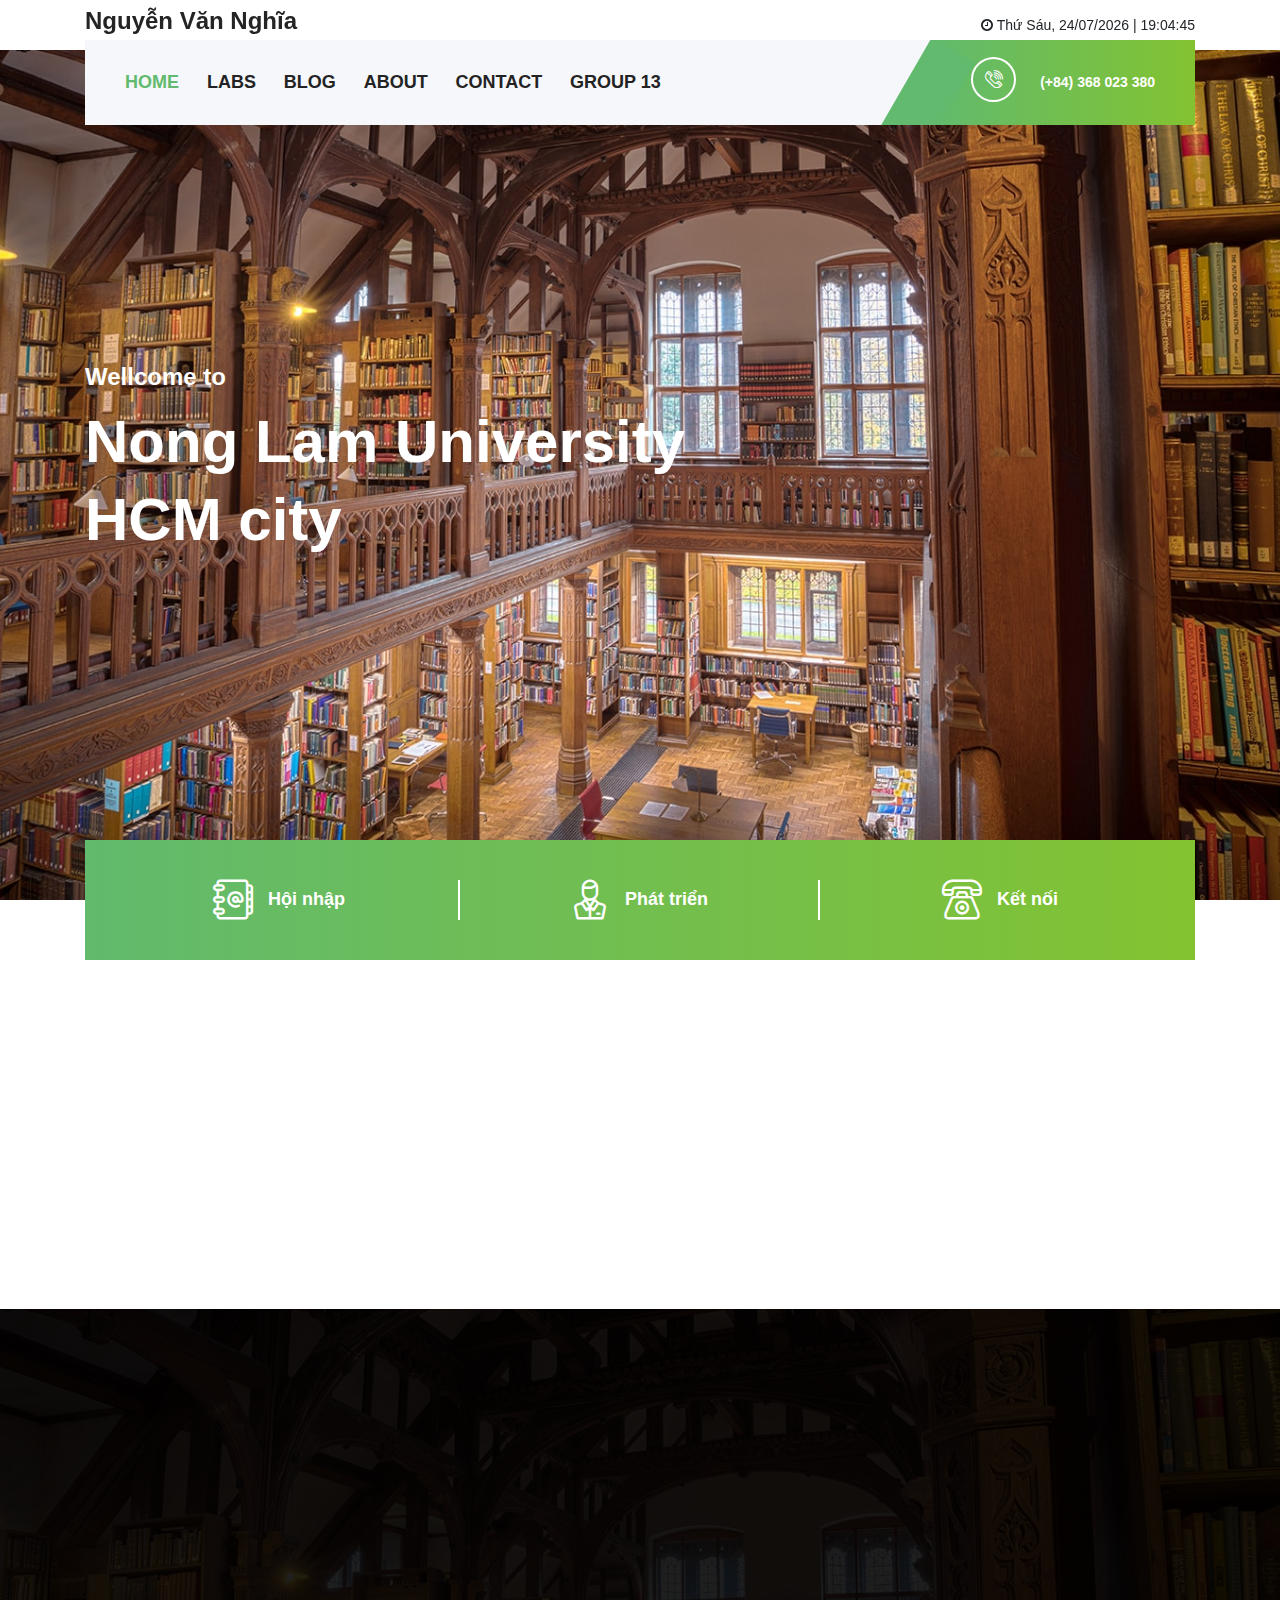
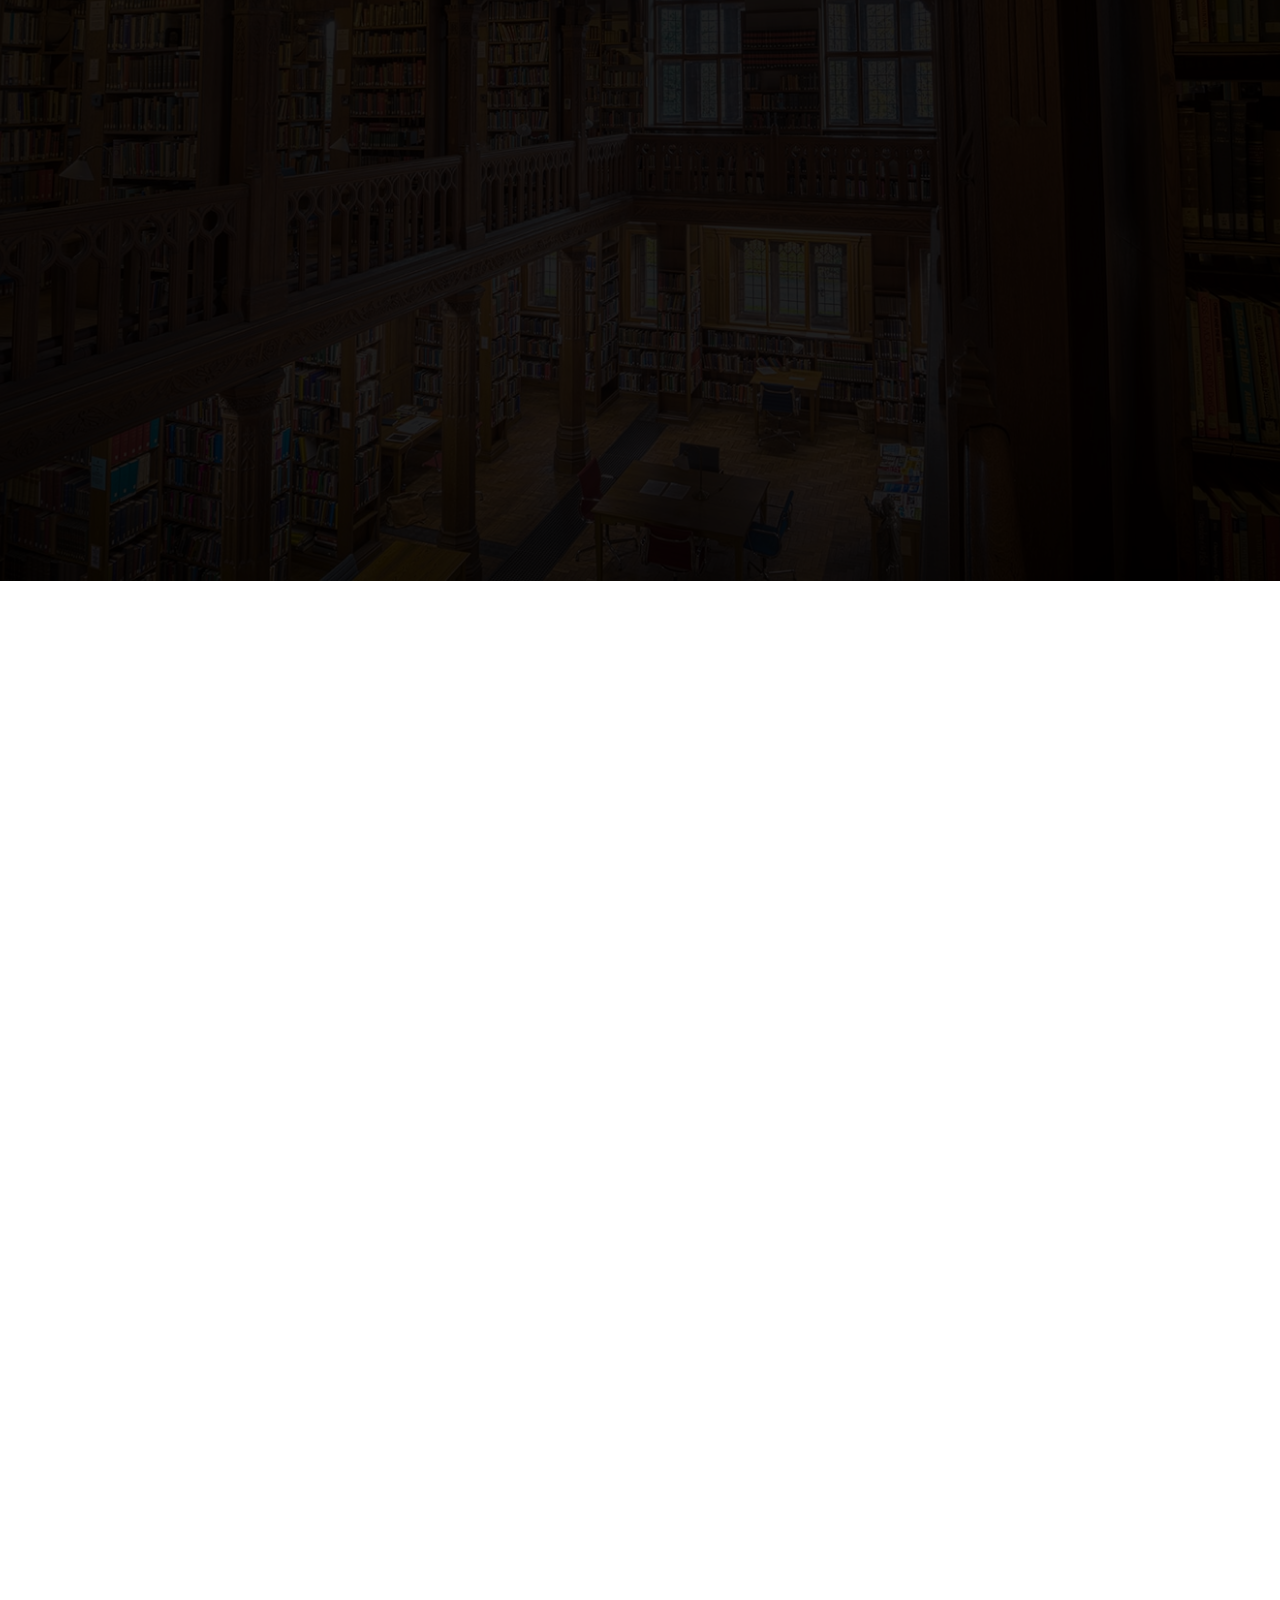
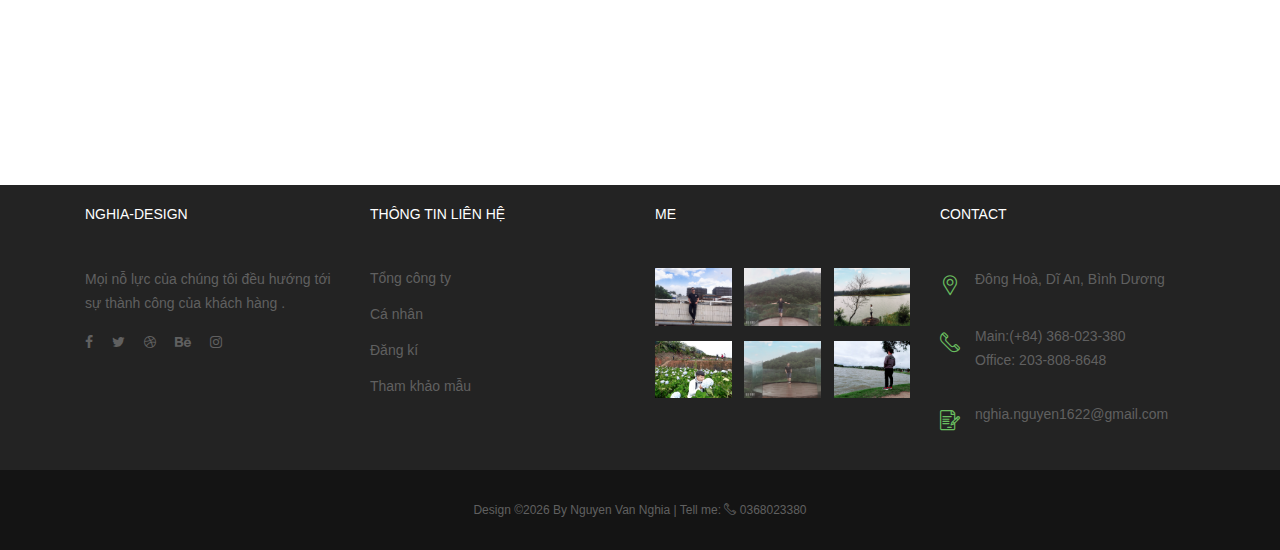
<file: index.html>
<!DOCTYPE html>
<html lang="en">

<head>
    <meta charset="UTF-8">
    <meta name="description" content="">
    <meta http-equiv="X-UA-Compatible" content="IE=edge">
    <meta name="viewport" content="width=device-width, initial-scale=1, shrink-to-fit=no">
    <!-- The above 4 meta tags *must* come first in the head; any other head content must come *after* these tags -->

    <!-- Title -->
    <title>17130136 - Nguyễn Văn Nghĩa</title>

    <!-- Favicon -->
    <link rel="icon" href="img/core-img/favicon.ico">

    <!-- Core Stylesheet -->
    <link rel="stylesheet" href="css/style.css">

</head>

<body onload="time()">

<script type="text/javascript">

    function time() {
        var today = new Date();
        var weekday = new Array(7);
        weekday[0] = "Chủ Nhật";
        weekday[1] = "Thứ Hai";
        weekday[2] = "Thứ Ba";
        weekday[3] = "Thứ Tư";
        weekday[4] = "Thứ Năm";
        weekday[5] = "Thứ Sáu";
        weekday[6] = "Thứ Bảy";
        var day = weekday[today.getDay()];
        var dd = today.getDate();
        var mm = today.getMonth() + 1;
        var yyyy = today.getFullYear();
        var h = today.getHours();
        var m = today.getMinutes();
        var s = today.getSeconds();
        m = checkTime(m);
        s = checkTime(s);
        nowTime = h + ":" + m + ":" + s;
        if (dd < 10) { dd = '0' + dd} if (mm < 10) { mm = '0' + mm} today = day + ', ' + dd + '/' + mm + '/' + yyyy;
        tmp = '<i class="fa fa-clock-o" aria-hidden="true"></i> <span class="date">' + today + ' | ' + nowTime + '</span>';
        document.getElementById("clock").innerHTML = tmp;
        clocktime = setTimeout("time()", "1000", "Javascript");
        function checkTime(i) {
            if (i < 10) {
                i = "0" + i;
            }
            return i;
        }
    }
</script>
    <!-- ##### Preloader ##### -->
    <div id="preloader">
        <i class="circle-preloader"></i>
    </div>

    <!-- ##### Header Area Start ##### -->
    <header class="header-area">

        <!-- Top Header Area -->
        <div class="top-header">
            <div class="container h-100">
                <div class="row h-100">
                    <div class="col-12 h-100">
                        <div class="header-content h-100 d-flex align-items-center justify-content-between">
                            <div class="academy-logo">
                                <a href="index.html">
                                    <h4 >Nguyễn Văn Nghĩa</h4>

                                </a>
                            </div>
                            <div id="clock" ></div>

                        </div>
                    </div>
                </div>
            </div>
        </div>

        <!-- Navbar Area -->
        <div class="academy-main-menu">
            <div class="classy-nav-container breakpoint-off">
                <div class="container">
                    <!-- Menu -->
                    <nav class="classy-navbar justify-content-between" id="academyNav">

                        <!-- Navbar Toggler -->
                        <div class="classy-navbar-toggler">
                            <span class="navbarToggler"><span></span><span></span><span></span></span>
                        </div>

                        <!-- Menu -->
                        <div class="classy-menu">

                            <!-- close btn -->
                            <div class="classycloseIcon">
                                <div class="cross-wrap"><span class="top"></span><span class="bottom"></span></div>
                            </div>

                            <!-- Nav Start -->
                            <div class="classynav">
                                <ul>
                                    <li class="active"><a href="index.html">Home</a></li>
                                    <li><a href="labs.html">Labs</a></li>
                                    <li><a href="blog.html">Blog</a></li>
                                    <li><a href="about.html">About</a></li>
                                    <li><a href="contact.html">Contact</a></li>
                                    <li><a href="https://hci2019group13.tk/">Group 13</a></li>
                                </ul>
                            </div>
                            <!-- Nav End -->
                        </div>

                        <!-- Calling Info -->
                        <div class="calling-info">

                            <div class="call-center">

                                <a href="tel:+84368023380"><i class="icon-telephone-2"></i> <span>(+84) 368 023 380 </span></a>

                            </div>
                        </div>
                    </nav>
                </div>
            </div>
        </div>
    </header>
    <!-- ##### Header Area End ##### -->

    <!-- ##### Hero Area Start ##### -->
    <section class="hero-area">
        <div class="hero-slides owl-carousel">

            <!-- Single Hero Slide -->
            <div class="single-hero-slide bg-img" style="background-image: url(img/bg-img/bg-2.jpg);">
                <div class="container h-100">
                    <div class="row h-100 align-items-center">
                        <div class="col-12">
                            <div class="hero-slides-content">
                                <h4 data-animation="fadeInUp" data-delay="100ms">Wellcome to </h4>
                                <h2 data-animation="fadeInUp" data-delay="400ms">Nong Lam University<br>HCM city</h2>
<!--                                <a href="#" class="btn academy-btn" data-animation="fadeInUp" data-delay="700ms">Read More</a>-->
                            </div>
                        </div>
                    </div>
                </div>
            </div>





            <!-- Single Hero Slide -->
            <div class="single-hero-slide bg-img" style="background-image: url(img/bg-img/br-4.jpg);">
                <div class="container h-100">
                    <div class="row h-100 align-items-center">
                        <div class="col-12">
                            <div class="hero-slides-content">
                                <h4 data-animation="fadeInUp" data-delay="100ms">Lecturers</h4>
                                <h2 data-animation="fadeInUp" data-delay="400ms">Tran Thi Thanh Nga</h2>
<!--                                <a href="#" class="btn academy-btn" data-animation="fadeInUp" data-delay="700ms">Read More</a>-->
                            </div>
                        </div>
                    </div>
                </div>
            </div>

<!--            me-->
            <div class="single-hero-slide bg-img"  style="background-image: url(img/bg-img/br-3.jpg);" >
                <div class="container h-100">
                    <div class="row h-100 align-items-center">
                        <div class="col-12">
                            <div class="hero-slides-content">
                                <h4 data-animation="fadeInUp" data-delay="100ms">Hello you. I'm </h4>
                                <h2 data-animation="fadeInUp" data-delay="400ms">Nguyễn Văn Nghĩa <br> <em> ID: 17130136</em></h2>
                                <!--                                <a href="#" class="btn academy-btn" data-animation="fadeInUp" data-delay="700ms">Read More</a>-->
                            </div>
                        </div>
                    </div>
                </div>
            </div>


            <!-- Single Hero Slide -->
<!--            <div class="single-hero-slide bg-img" style="background-image: url(img/bg-img/bg-1.jpg);">-->
<!--                <div class="container h-100">-->
<!--                    <div class="row h-100 align-items-center">-->
<!--                        <div class="col-12">-->
<!--                            <div class="hero-slides-content">-->
<!--                                <h4 data-animation="fadeInUp" data-delay="100ms">Design</h4>-->
<!--                                <h2 data-animation="fadeInUp" data-delay="400ms">Nguyen Van Nghia<br>17130136</h2>-->
<!--                                &lt;!&ndash;                                <a href="#" class="btn academy-btn" data-animation="fadeInUp" data-delay="700ms">Read More</a>&ndash;&gt;-->
<!--                            </div>-->
<!--                        </div>-->
<!--                    </div>-->
<!--                </div>-->
<!--            </div>-->
        </div>
    </section>
    <!-- ##### Hero Area End ##### -->

    <!-- ##### Top Feature Area Start ##### -->
    <div class="top-features-area wow fadeInUp" data-wow-delay="300ms">
        <div class="container">
            <div class="row">
                <div class="col-12">
                    <div class="features-content">
                        <div class="row no-gutters">
                            <!-- Single Top Features -->
                            <div class="col-12 col-md-4">
                                <div class="single-top-features d-flex align-items-center justify-content-center">
                                    <i class="icon-agenda-1"></i>
                                    <h5>Hội nhập</h5>
                                </div>
                            </div>
                            <!-- Single Top Features -->
                            <div class="col-12 col-md-4">
                                <div class="single-top-features d-flex align-items-center justify-content-center">
                                    <i class="icon-assistance"></i>
                                    <h5>Phát triển</h5>
                                </div>
                            </div>
                            <!-- Single Top Features -->
                            <div class="col-12 col-md-4">
                                <div class="single-top-features d-flex align-items-center justify-content-center">
                                    <i class="icon-telephone-3"></i>
                                    <h5>Kết nối</h5>
                                </div>
                            </div>
                        </div>
                    </div>
                </div>
            </div>
        </div>
    </div>
    <!-- ##### Top Feature Area End ##### -->

    <!-- ##### Course Area Start ##### -->
    <div class="academy-courses-area section-padding-100-0">
        <div class="container">
            <div class="row">
                <!-- Single Course Area -->
                <div class="col-12 col-sm-6 col-lg-4">
                    <div class="single-course-area d-flex align-items-center mb-100 wow fadeInUp" data-wow-delay="300ms">
                        <div class="course-icon">
                            <i class="icon-id-card"></i>
                        </div>
                        <div class="course-content">
                            <h4>Mục tiêu</h4>
                            <p>Xác định mục tiêu của bản thân, tiến hành các bước cơ bản để hoàn thành.</p>
                        </div>
                    </div>
                </div>
                <!-- Single Course Area -->
                <div class="col-12 col-sm-6 col-lg-4">
                    <div class="single-course-area d-flex align-items-center mb-100 wow fadeInUp" data-wow-delay="400ms">
                        <div class="course-icon">
                            <i class="icon-worldwide"></i>
                        </div>
                        <div class="course-content">
                            <h4>
                                Tiếp thị</h4>
                            <p>Lựa chọn chiến lược phát triến, tiếp cận khách hàng.</p>
                        </div>
                    </div>
                </div>
                <!-- Single Course Area -->
                <div class="col-12 col-sm-6 col-lg-4">
                    <div class="single-course-area d-flex align-items-center mb-100 wow fadeInUp" data-wow-delay="500ms">
                        <div class="course-icon">
                            <i class="icon-map"></i>
                        </div>
                        <div class="course-content">
                            <h4>Vị trí</h4>
                            <p>Xây dựng, mở rộng mối quan hệ. Khẳng định vị trí trong xã hội.</p>
                        </div>
                    </div>
                </div>
                <!-- Single Course Area -->
                <div class="col-12 col-sm-6 col-lg-4">
                    <div class="single-course-area d-flex align-items-center mb-100 wow fadeInUp" data-wow-delay="600ms">
                        <div class="course-icon">
                            <i class="icon-like"></i>
                        </div>
                        <div class="course-content">
                            <h4>Truyền thông xã hội</h4>
                            <p>Các trang mạng phương tiện truyền thông xã hội là cách tuyệt vời để giúp quý vị giữ liên lạc
                                với bạn bè và người thân yêu...</p>
                        </div>
                    </div>
                </div>
                <!-- Single Course Area -->
                <div class="col-12 col-sm-6 col-lg-4">
                    <div class="single-course-area d-flex align-items-center mb-100 wow fadeInUp" data-wow-delay="700ms">
                        <div class="course-icon">
                            <i class="icon-responsive"></i>
                        </div>
                        <div class="course-content">
                            <h4>Phát triển</h4>
                            <p>Phát triển về mọi mặt trong cuộc sống, nâng cao, phát triển toàn diện.</p>
                        </div>
                    </div>
                </div>
                <!-- Single Course Area -->
                <div class="col-12 col-sm-6 col-lg-4">
                    <div class="single-course-area d-flex align-items-center mb-100 wow fadeInUp" data-wow-delay="800ms">
                        <div class="course-icon">
                            <i class="icon-message"></i>
                        </div>
                        <div class="course-content">
                            <h4>Thiết kế</h4>
                            <p>Xác định mục tiêu thiết kế, linh hoạt chuyển biến thích hợp.</p>
                        </div>
                    </div>
                </div>
            </div>
        </div>
    </div>
    <!-- ##### Course Area End ##### -->

    <!-- ##### Testimonials Area Start ##### -->
    <div class="testimonials-area section-padding-100 bg-img bg-overlay" style="background-image: url(img/bg-img/bg-2.jpg);">
        <div class="container">
            <div class="row">
                <div class="col-12">
                    <div class="section-heading text-center mx-auto white wow fadeInUp" data-wow-delay="300ms">
                        <span>Lắng nghe, học tập và phát triển</span>
                        <h3>Điều tuyệt vời nhất là khi bạn hiểu nó</h3>
                    </div>
                </div>
            </div>
            <div class="row">
                <!-- Single Testimonials Area -->
                <div class="col-12 col-md-6">
                    <div class="single-testimonial-area mb-100 d-flex wow fadeInUp" data-wow-delay="400ms">
                        <div class="testimonial-thumb">
                            <img src="img/bg-img/donaltrum.jpeg" alt="">
                        </div>
                        <div class="testimonial-content">
                            <h5>Donald Trump</h5>
                            <p>"Để trở thành người chiến thắng, bạn cần biết khi nào là đủ. Đôi khi trong cuộc sống, bạn phải từ bỏ cuộc chiến và chuyển sang mục tiêu mới mang lại hiệu quả hơn"</p>
                            <h6><span>Donald Trump,</span> Tổng thống Mỹ</h6>
                        </div>
                    </div>
                </div>
                <!-- Single Testimonials Area -->
                <div class="col-12 col-md-6">
                    <div class="single-testimonial-area mb-100 d-flex wow fadeInUp" data-wow-delay="500ms">
                        <div class="testimonial-thumb">
                            <img src="img/bg-img/lygiathanh.jpg" alt="">
                        </div>
                        <div class="testimonial-content">
                            <h5>Lý Gia Thành</h5>
                            <p>"Tầm nhìn có lẽ là sức mạnh lớn nhất của chúng ta. Nó giúp chúng ta nhận thức được sức mạnh và tính liên tục của tư duy qua nhiều thế kỷ, giúp chúng ta hướng đến tương lai và định hình những điều chưa biết".</p>

                            <h6><span>Lý Gia Thành,</span> Tỷ phú giàu nhất Hồng Kông</h6>
                        </div>
                    </div>
                </div>
                <!-- Single Testimonials Area -->
                <div class="col-12 col-md-6">
                    <div class="single-testimonial-area mb-100 d-flex wow fadeInUp" data-wow-delay="600ms">
                        <div class="testimonial-thumb">
                            <img src="img/bg-img/steve.jpg" alt="">
                        </div>
                        <div class="testimonial-content">
                            <h5>Steve Jobs </h5>
                            <p>"Đừng để để tiếng ồn từ các ý kiến khác nhấn chìm tiếng nói sâu thẳm trong lòng bạn. Và điều quan trọng nhất là hãy can đảm để đi theo tiếng gọi của trái tim và trực giác chính mình".</p>

                            <h6><span>Steve Jobs,</span> Cựu CEO Apple</h6>
                        </div>
                    </div>
                </div>
                <!-- Single Testimonials Area -->
                <div class="col-12 col-md-6">
                    <div class="single-testimonial-area mb-100 d-flex wow fadeInUp" data-wow-delay="700ms">
                        <div class="testimonial-thumb">
                            <img src="img/bg-img/michael-dell.jpg" alt="">
                        </div>
                        <div class="testimonial-content">
                            <h5>Michael Dell </h5>
                            <p>"Cho dù bạn đã tìm ra lĩnh vực nghề nghiệp yêu thích của mình hay vẫn đang tìm kiếm, thì niềm đam mê sẽ là ngọn lửa thúc đẩy công việc của bạn".</p>
                            <h6><span>Michael Dell ,</span> Nhà sáng lập hãng máy tính Dell</h6>
                        </div>
                    </div>
                </div>
            </div>
            <div class="row">
                <div class="col-12">
                    <div class="load-more-btn text-center wow fadeInUp" data-wow-delay="800ms">
                        <a href="#" class="btn academy-btn">Xem thêm</a>
                    </div>
                </div>
            </div>
        </div>
    </div>
    <!-- ##### Testimonials Area End ##### -->

    <!-- ##### Top Popular Courses Area Start ##### -->
    <div class="top-popular-courses-area section-padding-100-70">
        <div class="container">
            <div class="row">
                <div class="col-12">
                    <div class="section-heading text-center mx-auto wow fadeInUp" data-wow-delay="300ms">
                        <span>Tiến hành</span>
                        <h3>Lựa chọn hữu ích cho bạn</h3>
                    </div>
                </div>
            </div>
            <div class="row">
               
                <!-- Single Top Popular Course -->
                <div class="col-12 col-lg-6">
                    <div class="single-top-popular-course d-flex align-items-center flex-wrap mb-30 wow fadeInUp" data-wow-delay="400ms">
                        <div class="popular-course-content">
                            <h5>Khóa tiếng anh đầu ra</h5>
                            <span>Thời gian mở   |  12/2/2020</span>
                            <div class="course-ratings">
                                <i class="fa fa-star" aria-hidden="true"></i>
                                <i class="fa fa-star" aria-hidden="true"></i>
                                <i class="fa fa-star" aria-hidden="true"></i>
                                <i class="fa fa-star" aria-hidden="true"></i>
                                <i class="fa fa-star-o" aria-hidden="true"></i>
                            </div>
                            <p>Trình độ Anh ngữ B1 là cấp độ Anh ngữ thứ ba trong Khung Tham chiếu Ngôn ngữ Chung Châu Âu (CEFR), một định nghĩa về các cấp độ ngôn ngữ khác nhau được soạn bởi Hội đồng Châu Âu.</p>
                            <a href="#" class="btn academy-btn btn-sm">Đăng kí</a>
                        </div>
                        <div class="popular-course-thumb bg-img" style="background-image: url(img/bg-img/pc-1.jpg);"></div>
                    </div>
                </div>
                
                <!-- Single Top Popular Course -->
                <div class="col-12 col-lg-6">
                    <div class="single-top-popular-course d-flex align-items-center flex-wrap mb-30 wow fadeInUp" data-wow-delay="500ms">
                        <div class="popular-course-content">
                            <h5>Khóa tin học đầu ra</h5>
                            <span>Thời gian mở   |  22/2/2020</span>
                            <div class="course-ratings">
                                <i class="fa fa-star" aria-hidden="true"></i>
                                <i class="fa fa-star" aria-hidden="true"></i>
                                <i class="fa fa-star" aria-hidden="true"></i>
                                <i class="fa fa-star" aria-hidden="true"></i>
                                <i class="fa fa-star-o" aria-hidden="true"></i>
                            </div>
                            <p>Nhằm hướng đến mục tiêu sau khi tốt nghiệp sinh viên sẽ có kỹ năng tin học thành thạo, Viện Đào tạo đã áp dụng chuẩn đầu ra trình độ Tin học theo chương trình quốc tế. Cụ thể sinh viên tốt nghiệp phải đạt chứng chỉ tin học quốc tế IC3, MOS.</p>
                            <a href="#" class="btn academy-btn btn-sm">Đăng kí</a>
                        </div>
                        <div class="popular-course-thumb bg-img" style="background-image: url(img/bg-img/pc-2.jpg);"></div>
                    </div>
                </div>
                
                <!-- Single Top Popular Course -->
                <div class="col-12 col-lg-6">
                    <div class="single-top-popular-course d-flex align-items-center flex-wrap mb-30 wow fadeInUp" data-wow-delay="600ms">
                        <div class="popular-course-content">
                            <h5>Khóa học Full Stack Developer</h5>
                            <span>Dự kiến mở   |  1/1/2020</span>
                            <div class="course-ratings">
                                <i class="fa fa-star" aria-hidden="true"></i>
                                <i class="fa fa-star" aria-hidden="true"></i>
                                <i class="fa fa-star" aria-hidden="true"></i>
                                <i class="fa fa-star" aria-hidden="true"></i>
                                <i class="fa fa-star-o" aria-hidden="true"></i>
                            </div>
                            <p>Full Stack Developer là những lập trình viên có đầy đủ các kĩ năng tổng hợp bao gồm Server, Network, Data Modeling, Logic nghiệp vụ, API, Restful, User Interface (Web + App) & phải hiểu rõ tâm lý khách hàng & mong muốn của họ. Để trở thành một Full Stack Developer, đòi hỏi người học phải phát triển đầy đủ các kĩ năng, cũng như rèn luyện ở các project thực tế trên thị trường.</p>
                            <a href="#" class="btn academy-btn btn-sm">Đăng kí</a>
                        </div>
                        <div class="popular-course-thumb bg-img" style="background-image: url(img/bg-img/pc-3.jpg);"></div>
                    </div>
                </div>
                
                <!-- Single Top Popular Course -->
                <div class="col-12 col-lg-6">
                    <div class="single-top-popular-course d-flex align-items-center flex-wrap mb-30 wow fadeInUp" data-wow-delay="700ms">
                        <div class="popular-course-content">
                            <h5>Khóa học thiết kế đồ họa</h5>
                            <span>Thời gian mở   |  25/3/2020</span>
                            <div class="course-ratings">
                                <i class="fa fa-star" aria-hidden="true"></i>
                                <i class="fa fa-star" aria-hidden="true"></i>
                                <i class="fa fa-star" aria-hidden="true"></i>
                                <i class="fa fa-star" aria-hidden="true"></i>
                                <i class="fa fa-star-o" aria-hidden="true"></i>
                            </div>
                            <p>Trang bị cho học viên kiến thức về các phần mềm thiết kế đồ họa trong ngành thiết kế in ấn và quảng cáo: Adobe Photoshop, Adobe Illustrator, Corel, Adobe Indesign. Kiến thức về kỹ năng thiết kế đồ họa và xây dựng thương hiệu
                                Học viên sau khi hoàn thành khóa học sẽ nắm vững các công cụ thiết kế, có khả năng vẽ phác thảo; nắm được các kiến thức về Hình khối, Màu sắc, Bố cục, Typography,  Ý tưởng
                            </p>
                            <a href="#" class="btn academy-btn btn-sm">Đăng kí</a>
                        </div>
                        <div class="popular-course-thumb bg-img" style="background-image: url(img/bg-img/pc-4.jpg);"></div>
                    </div>
                </div>
            </div>
        </div>
    </div>
    <!-- ##### Top Popular Courses Area End ##### -->

    <!-- ##### Partner Area Start ##### -->
<!--    <div class="partner-area section-padding-0-100">-->
<!--        <div class="container">-->
<!--            <div class="row">-->
<!--                <div class="col-12">-->
<!--                    <div class="partners-logo d-flex align-items-center justify-content-between flex-wrap">-->
<!--                        <a href="#"><img src="img/clients-img/partner-1.png" alt=""></a>-->
<!--                        <a href="#"><img src="img/clients-img/partner-2.png" alt=""></a>-->
<!--                        <a href="#"><img src="img/clients-img/partner-3.png" alt=""></a>-->
<!--                        <a href="#"><img src="img/clients-img/partner-4.png" alt=""></a>-->
<!--                        <a href="#"><img src="img/clients-img/partner-5.png" alt=""></a>-->
<!--                    </div>-->
<!--                </div>-->
<!--            </div>-->
<!--        </div>-->
<!--    </div>-->
    <!-- ##### Partner Area End ##### -->

    <!-- ##### CTA Area Start ##### -->

    <!-- ##### CTA Area End ##### -->

    <!-- ##### Footer Area Start ##### -->
    <footer class="footer-area">
        <div class="main-footer-area section-padding-100-0">
            <div class="container">
                <div class="row">
                    <!-- Footer Widget Area -->
                    <div class="col-12 col-sm-6 col-lg-3">
                        <div class="footer-widget mb-100">
                            <div class="widget-title">
                                <!--                                <a href="#"><img src="img/core-img/logo2.png" alt=""></a>-->
                                <h6>NGHIA-DESIGN</h6>
                            </div>
                            <p>Mọi nỗ lực của chúng tôi
                                đều hướng tới sự thành công
                                của khách hàng .</p>
                            <div class="footer-social-info">
                                <a href=""><i class="fa fa-facebook"></i></a>
                                <a href="#"><i class="fa fa-twitter"></i></a>
                                <a href="#"><i class="fa fa-dribbble"></i></a>
                                <a href="#"><i class="fa fa-behance"></i></a>
                                <a href="#"><i class="fa fa-instagram"></i></a>
                            </div>
                        </div>
                    </div>
                    <!-- Footer Widget Area -->
                    <div class="col-12 col-sm-6 col-lg-3">
                        <div class="footer-widget mb-100">
                            <div class="widget-title">
                                <h6>Thông tin liên hệ</h6>
                            </div>
                            <nav>
                                <ul class="useful-links">
                                    <li><a href="http://laptopgroup13.tk/index.html">Tổng công ty</a></li>
                                    <li><a href="http://nguyenvannghia1999.tk/">Cá nhân</a></li>
                                    <li><a href="#">Đăng kí</a></li>
                                    <li><a href="#">Tham khảo mẫu</a></li>
                                </ul>
                            </nav>
                        </div>
                    </div>
                    <!-- Footer Widget Area -->
                    <div class="col-12 col-sm-6 col-lg-3">
                        <div class="footer-widget mb-100">
                            <div class="widget-title">
                                <h6>Me</h6>
                            </div>
                            <div class="gallery-list d-flex justify-content-between flex-wrap">
                                <a href="img/me/me1.JPG" class="gallery-img" title="Gallery Image 1"><img src="img/me/me1.JPG" alt=""></a>
                                <a href="img/me/me2.JPG" class="gallery-img" title="Gallery Image 2"><img src="img/me/me2.JPG" alt=""></a>
                                <a href="img/me/me3.JPG" class="gallery-img" title="Gallery Image 3"><img src="img/me/me3.JPG" alt=""></a>
                                <a href="img/me/me4.jpg" class="gallery-img" title="Gallery Image 4"><img src="img/me/me4.jpg" alt=""></a>
                                <a href="img/me/me5.JPG" class="gallery-img" title="Gallery Image 5"><img src="img/me/me5.JPG" alt=""></a>
                                <a href="img/me/me7.jpg" class="gallery-img" title="Gallery Image 6"><img src="img/me/me7.jpg" alt=""></a>
                            </div>
                        </div>
                    </div>
                    <!-- Footer Widget Area -->
                    <div class="col-12 col-sm-6 col-lg-3">
                        <div class="footer-widget mb-100">
                            <div class="widget-title">
                                <h6>Contact</h6>
                            </div>
                            <div class="single-contact d-flex mb-30">
                                <i class="icon-placeholder"></i>
                                <p>Đông Hoà, Dĩ An, Bình Dương</p>
                            </div>
                            <div class="single-contact d-flex mb-30">
                                <i class="icon-telephone-1"></i>
                                <p>Main:(+84) 368-023-380 <br>Office: 203-808-8648</p>
                            </div>
                            <div class="single-contact d-flex">
                                <i class="icon-contract"></i>
                                <p>nghia.nguyen1622@gmail.com</p>
                            </div>
                        </div>
                    </div>
                </div>
            </div>
        </div>
        <div class="bottom-footer-area">
            <div class="container">
                <div class="row">
                    <div class="col-12">
                        <p><!-- Link back to Colorlib can't be removed. Template is licensed under CC BY 3.0. -->
                            Design &copy;<script>document.write(new Date().getFullYear());</script> By Nguyen Van Nghia | Tell me: <i class="icon-telephone-1"></i>  0368023380
                            <!-- Link back to Colorlib can't be removed. Template is licensed under CC BY 3.0. --></p>
                    </div>
                </div>
            </div>
        </div>
    </footer>
    <!-- ##### Footer Area Start ##### -->

    <!-- ##### All Javascript Script ##### -->
    <!-- jQuery-2.2.4 js -->
    <script src="js/jquery/jquery-2.2.4.min.js"></script>
    <!-- Popper js -->
    <script src="js/bootstrap/popper.min.js"></script>
    <!-- Bootstrap js -->
    <script src="js/bootstrap/bootstrap.min.js"></script>
    <!-- All Plugins js -->
    <script src="js/plugins/plugins.js"></script>
    <!-- Active js -->
    <script src="js/active.js"></script>
</body>

</html>
</file>
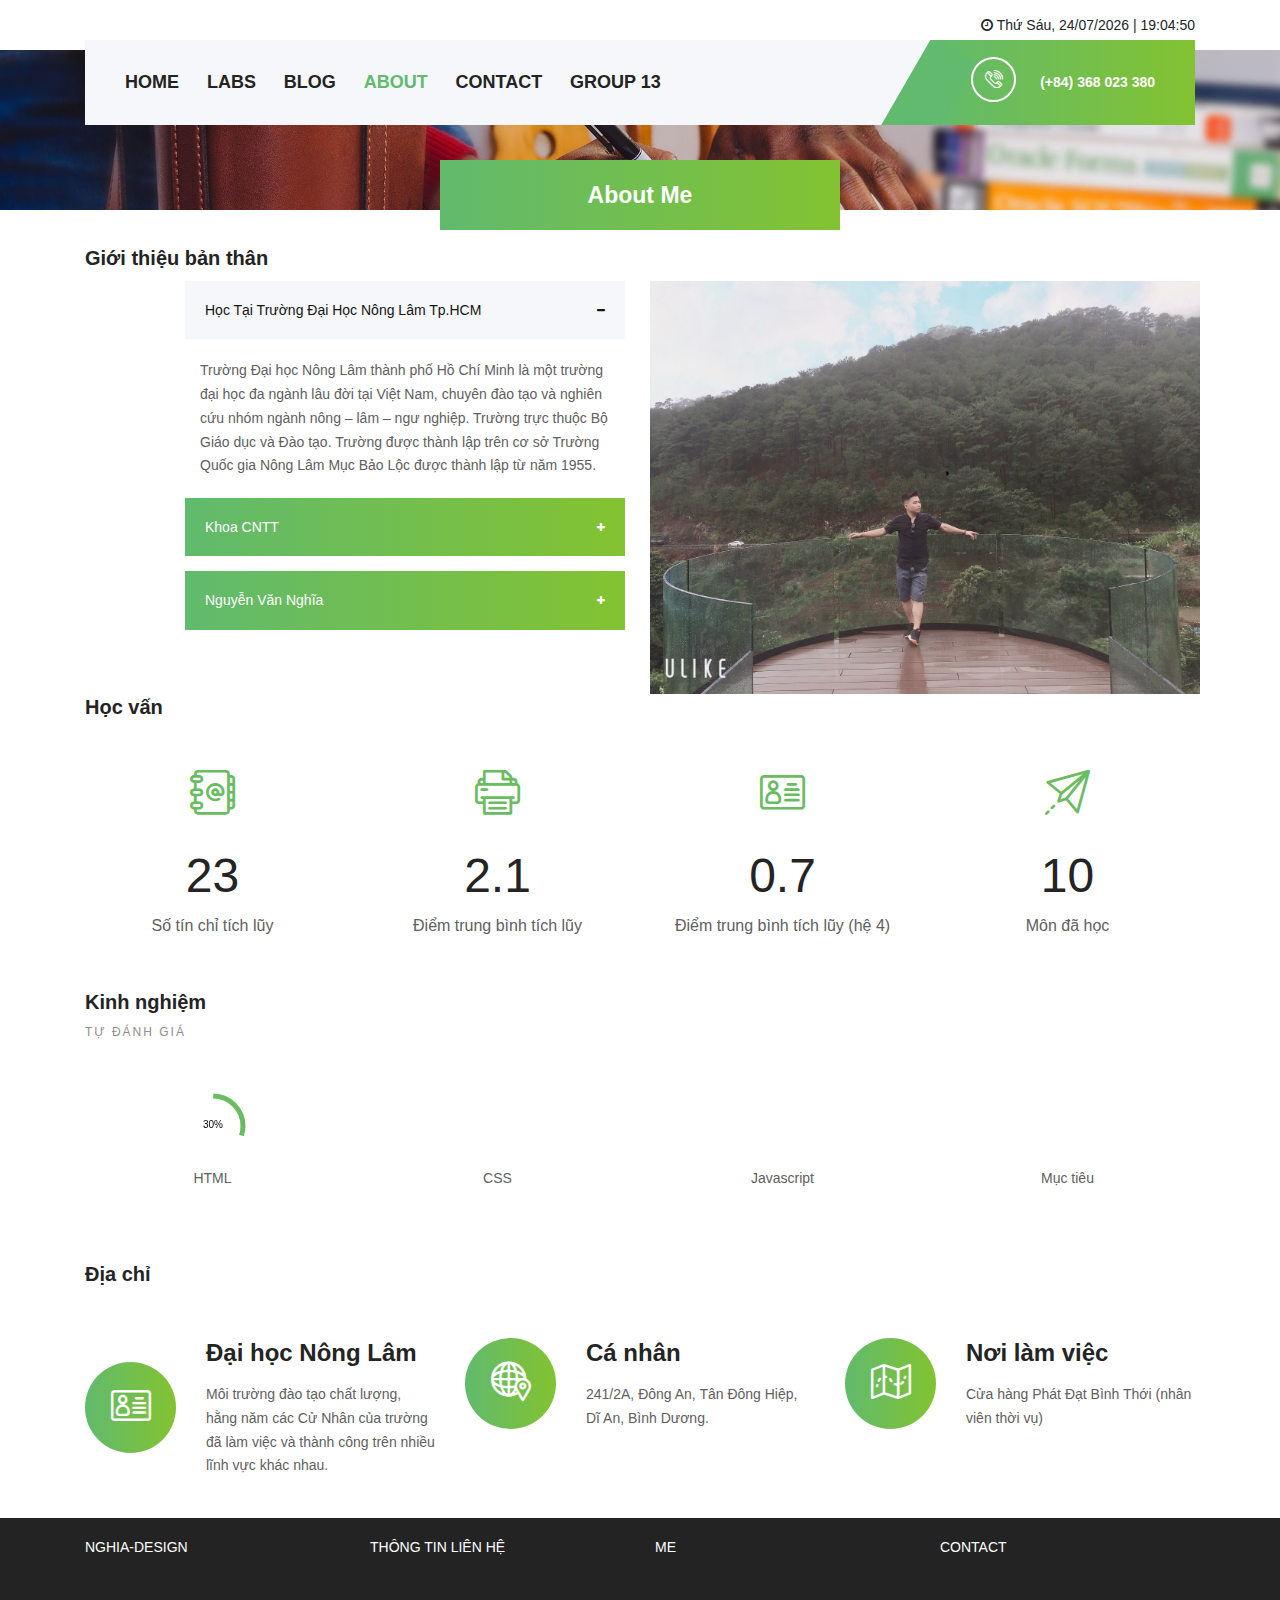
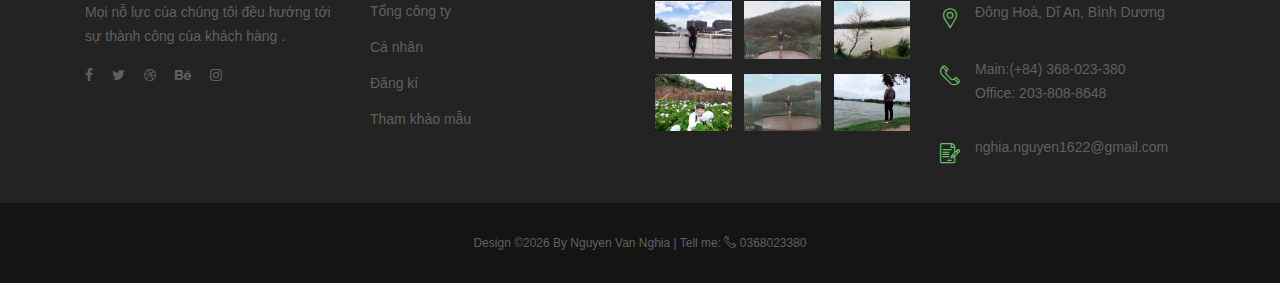
<file: about.html>
<!DOCTYPE html>
<html lang="en">

<head>
    <meta charset="UTF-8">
    <meta name="description" content="">
    <meta http-equiv="X-UA-Compatible" content="IE=edge">
    <meta name="viewport" content="width=device-width, initial-scale=1, shrink-to-fit=no">
    <!-- The above 4 meta tags *must* come first in the head; any other head content must come *after* these tags -->

    <!-- Title -->
    <title>17130136 - Nguyễn Văn Nghĩa</title>

    <!-- Favicon -->
    <link rel="icon" href="img/core-img/favicon.ico">

    <!-- Core Stylesheet -->
    <link rel="stylesheet" href="css/style.css">

</head>

<body onload="time()">
<script type="text/javascript">

    function time() {
        var today = new Date();
        var weekday = new Array(7);
        weekday[0] = "Chủ Nhật";
        weekday[1] = "Thứ Hai";
        weekday[2] = "Thứ Ba";
        weekday[3] = "Thứ Tư";
        weekday[4] = "Thứ Năm";
        weekday[5] = "Thứ Sáu";
        weekday[6] = "Thứ Bảy";
        var day = weekday[today.getDay()];
        var dd = today.getDate();
        var mm = today.getMonth() + 1;
        var yyyy = today.getFullYear();
        var h = today.getHours();
        var m = today.getMinutes();
        var s = today.getSeconds();
        m = checkTime(m);
        s = checkTime(s);
        nowTime = h + ":" + m + ":" + s;
        if (dd < 10) { dd = '0' + dd} if (mm < 10) { mm = '0' + mm} today = day + ', ' + dd + '/' + mm + '/' + yyyy;
        tmp = '<i class="fa fa-clock-o" aria-hidden="true"></i> <span class="date">' + today + ' | ' + nowTime + '</span>';
        document.getElementById("clock").innerHTML = tmp;
        clocktime = setTimeout("time()", "1000", "Javascript");
        function checkTime(i) {
            if (i < 10) {
                i = "0" + i;
            }
            return i;
        }
    }
</script>
<!-- ##### Preloader ##### -->
<div id="preloader">
    <i class="circle-preloader"></i>
</div>

<!-- ##### Header Area Start ##### -->
<header class="header-area">

    <!-- Top Header Area -->
    <div class="top-header">
        <div class="container h-100">
            <div class="row h-100">
                <div class="col-12 h-100">
                    <div class="header-content h-100 d-flex align-items-center justify-content-between">
                        <div class="academy-logo"></div>
                        <div id="clock" ></div>
                    </div>
                </div>
            </div>
        </div>
    </div>

        <!-- Navbar Area -->
        <div class="academy-main-menu">
            <div class="classy-nav-container breakpoint-off">
                <div class="container">
                    <!-- Menu -->
                    <nav class="classy-navbar justify-content-between" id="academyNav">

                        <!-- Navbar Toggler -->
                        <div class="classy-navbar-toggler">
                            <span class="navbarToggler"><span></span><span></span><span></span></span>
                        </div>

                        <!-- Menu -->
                        <div class="classy-menu">

                            <!-- close btn -->
                            <div class="classycloseIcon">
                                <div class="cross-wrap"><span class="top"></span><span class="bottom"></span></div>
                            </div>

                            <!-- Nav Start -->
                            <div class="classynav">
                                <ul>
                                    <li><a href="index.html">Home</a></li>
                                    <li><a href="labs.html">Labs</a></li>
                                    <li><a href="blog.html">Blog</a></li>
                                    <li class="active"><a href="about.html">About</a></li>
                                    <li><a href="contact.html">Contact</a></li>
                                    <li><a href="https://hci2019group13.tk/">Group 13</a></li>
                                </ul>
                            </div>
                            <!-- Nav End -->
                        </div>

                        <!-- Calling Info -->
                        <div class="calling-info">
                            <div class="call-center">
                                <a href="tel:+84368023380"><i class="icon-telephone-2"></i> <span>(+84) 368 023 380 </span></a>
                            </div>
                        </div>
                    </nav>
                </div>
            </div>
        </div>
    </header>
    <!-- ##### Header Area End ##### -->

    <!-- ##### Breadcumb Area Start ##### -->
    <div class="breadcumb-area bg-img" style="background-image: url(img/bg-img/breadcumb.jpg);">
        <div class="bradcumbContent">
        <h4>About Me</h4>
    </div>
    </div>
    <!-- ##### Breadcumb Area End ##### -->

    <!-- ##### Elements Area Start ##### -->
    <section class="elements-area mt-50 section-padding-100-0">
        <div class="container">
            <div class="row">
                <!-- ========== Progress Bars & Accordions ========== -->
                <div class="col-12">
                    <div class="elements-title mb-50">
                        <span></span>
                        <h5>Giới thiệu bản thân</h5>
                    </div>
                </div>

                <!-- ##### Accordians ##### -->
                <div class="col-12 col-lg-6">
                    <div class="accordions mb-100" id="accordion" role="tablist" aria-multiselectable="true">
                        <!-- single accordian area -->
                        <div class="panel single-accordion">
                            <h6><a role="button" class="" aria-expanded="true" aria-controls="collapseOne" data-toggle="collapse" data-parent="#accordion" href="#collapseOne">học tại Trường Đại Học Nông Lâm Tp.HCM
                                    <span class="accor-open"><i class="fa fa-plus" aria-hidden="true"></i></span>
                                    <span class="accor-close"><i class="fa fa-minus" aria-hidden="true"></i></span>
                                    </a></h6>
                            <div id="collapseOne" class="accordion-content collapse show">
                                <p>Trường Đại học Nông Lâm thành phố Hồ Chí Minh là một trường đại học đa ngành lâu đời tại Việt Nam, chuyên đào tạo và nghiên cứu nhóm ngành nông – lâm – ngư nghiệp. Trường trực thuộc Bộ Giáo dục và Đào tạo. Trường được thành lập trên cơ sở Trường Quốc gia Nông Lâm Mục Bảo Lộc được thành lập từ năm 1955.</p>
                            </div>
                        </div>
                        <!-- single accordian area -->
                        <div class="panel single-accordion">
                            <h6>
                                <a role="button" class="collapsed" aria-expanded="true" aria-controls="collapseTwo" data-parent="#accordion" data-toggle="collapse" href="#collapseTwo">Khoa CNTT
                                        <span class="accor-open"><i class="fa fa-plus" aria-hidden="true"></i></span>
                                        <span class="accor-close"><i class="fa fa-minus" aria-hidden="true"></i></span>
                                        </a>
                            </h6>
                            <div id="collapseTwo" class="accordion-content collapse">
                                <p>· Thành lập năm 2001 theo giấy phép số: 2052/QĐ-BGD&ĐT-TCCB ngày 27/04/2001 của Bộ Giáo Dục Và Đào Tạo.<br>
                                    · Khoa có ba bộ môn: Hệ Thống Thông Tin, Mạng Máy Tính, Công Nghệ Phần Mềm.</p> </div>
                        </div>
                        <!-- single accordian area -->
                        <div class="panel single-accordion">
                            <h6>
                                <a role="button" aria-expanded="true" aria-controls="collapseThree" class="collapsed" data-parent="#accordion" data-toggle="collapse" href="#collapseThree">Nguyễn Văn Nghĩa
                                        <span class="accor-open"><i class="fa fa-plus" aria-hidden="true"></i></span>
                                        <span class="accor-close"><i class="fa fa-minus" aria-hidden="true"></i></span>
                                    </a>
                            </h6>
                            <div id="collapseThree" class="accordion-content collapse">
                                <p>Trường: Đại học Nông Lâm thành phố Hồ Chí Minh</p>
                                <p>Lớp DH17DTC</p>
                                <p>Mã số sinh viên: 17130136</p>
                                <p>I believe my best trait is my attention to detail. This trait has helped me tremendously in this field of work.</p>
                                <p>After having worked for a couple of years, I realized my strength is accomplishing a large amount of work within a short period of time. I get things done on time and my manager always appreciated it.</p>
                            </div>
                        </div>
                    </div>
                </div>
                <div class="img-about">

                    <img src="img/me/me.JPG" height="600" width="550"/></div>


                <!-- ##### Tabs ##### -->
<!--                <div class="col-12 col-lg-6">-->
<!--                    <div class="academy-tabs-content">-->
<!--                        <ul class="nav nav-tabs" id="myTab" role="tablist">-->
<!--                            <li class="nav-item">-->
<!--                                <a class="nav-link" id="tab&#45;&#45;1" data-toggle="tab" href="#tab1" role="tab" aria-controls="tab1" aria-selected="false">Morbi vel arcu</a>-->
<!--                            </li>-->
<!--                            <li class="nav-item">-->
<!--                                <a class="nav-link active" id="tab&#45;&#45;2" data-toggle="tab" href="#tab2" role="tab" aria-controls="tab2" aria-selected="false">Sed faucibus</a>-->
<!--                            </li>-->
<!--                            <li class="nav-item">-->
<!--                                <a class="nav-link" id="tab&#45;&#45;3" data-toggle="tab" href="#tab3" role="tab" aria-controls="tab3" aria-selected="true">Sed faucibus mau</a>-->
<!--                            </li>-->
<!--                        </ul>-->

<!--                        <div class="tab-content mb-100" id="myTabContent">-->
<!--                            <div class="tab-pane fade" id="tab1" role="tabpanel" aria-labelledby="tab&#45;&#45;1">-->
<!--                                <div class="academy-tab-content">-->
<!--                                    &lt;!&ndash; Tab Text &ndash;&gt;-->
<!--                                    <div class="academy-tab-text">-->
<!--                                        <p>Integer nec bibendum lacus. Praesent malesuada congue, Suspendisse dictum enim sit amet libero malesu ada feugiat. Praesent malesuada congue magna at finibus. In hac habitasse platea dictumst. Curabitur rhoncus auctor eleifend. Praesent malesuada congue.</p>-->
<!--                                    </div>-->
<!--                                </div>-->
<!--                            </div>-->
<!--                            <div class="tab-pane fade show active" id="tab2" role="tabpanel" aria-labelledby="tab&#45;&#45;2">-->
<!--                                <div class="academy-tab-content">-->
<!--                                    &lt;!&ndash; Tab Text &ndash;&gt;-->
<!--                                    <div class="academy-tab-text">-->
<!--                                        <p>Integer nec bibendum lacus. Praesent malesuada congue, Suspendisse dictum enim sit amet libero malesu ada feugiat. Praesent malesuada congue magna at finibus. In hac habitasse platea dictumst. Curabitur rhoncus auctor eleifend. Praesent malesuada congue.</p>-->
<!--                                    </div>-->
<!--                                </div>-->
<!--                            </div>-->
<!--                            <div class="tab-pane fade" id="tab3" role="tabpanel" aria-labelledby="tab&#45;&#45;3">-->
<!--                                <div class="academy-tab-content">-->
<!--                                    &lt;!&ndash; Tab Text &ndash;&gt;-->
<!--                                    <div class="academy-tab-text">-->
<!--                                        <p>Integer nec bibendum lacus. Praesent malesuada congue, Suspendisse dictum enim sit amet libero malesu ada feugiat. Praesent malesuada congue magna at finibus. In hac habitasse platea dictumst. Curabitur rhoncus auctor eleifend. Praesent malesuada congue.</p>-->
<!--                                    </div>-->
<!--                                </div>-->
<!--                            </div>-->
<!--                        </div>-->
<!--                    </div>-->
<!--                </div>-->

                <!-- ========== Milestones ========== -->
                <div class="col-12">
                    <div class="elements-title mb-50">
<!--                        <span>The Best</span>-->
                        <h5>Học vấn</h5>
                    </div>
                </div>

                <div class="col-12">
                    <div class="academy-cool-facts-area mb-50">
                        <div class="row">

                            <!-- Single Cool Fact-->
                            <div class="col-12 col-sm-6 col-md-3">
                                <div class="single-cool-fact text-center">
                                    <i class="icon-agenda-1"></i>
                                    <h3><span class="counter">70</span></h3>
                                    <p>Số tín chỉ tích lũy</p>
                                </div>
                            </div>

                            <!-- Single Cool Fact-->
                            <div class="col-12 col-sm-6 col-md-3">
                                <div class="single-cool-fact text-center">
                                    <i class="icon-printer"></i>
                                    <h3><span class="counter">6.1</span></h3>
                                    <p>Điểm trung bình tích lũy</p>
                                </div>
                            </div>

                            <!-- Single Cool Fact-->
                            <div class="col-12 col-sm-6 col-md-3">
                                <div class="single-cool-fact text-center">
                                    <i class="icon-id-card"></i>
                                    <h3><span class="counter">2.1</span></h3>
                                    <p>Điểm trung bình tích lũy (hệ 4)</p>
                                </div>
                            </div>

                            <!-- Single Cool Fact-->
                            <div class="col-12 col-sm-6 col-md-3">
                                <div class="single-cool-fact text-center">
                                    <i class="icon-message"></i>
                                    <h3><span class="counter">31</span></h3>
                                    <p>Môn đã học</p>
                                </div>
                            </div>
                        </div>
                    </div>
                </div>

                <!-- ========== Loaders ========== -->
                <div class="col-12">
                    <div class="elements-title mb-50">
<!--                        <span>The Best</span>-->
                        <h5>Kinh nghiệm </h5>
                        <span>Tự đánh giá</span>
                    </div>
                </div>

                <div class="col-12">
                    <!-- Loaders Area Start -->
                    <div class="our-skills-area text-center mb-100">
                        <div class="row">
                            <div class="col-12 col-sm-6 col-md-3">
                                <div class="single-pie-bar mb-30" data-percent="75">
                                    <canvas class="bar-circle" width="70" height="70"></canvas>
                                    <p>HTML</p>
                                </div>
                            </div>
                            <div class="col-12 col-sm-6 col-md-3">
                                <div class="single-pie-bar mb-30" data-percent="65">
                                    <canvas class="bar-circle" width="70" height="70"></canvas>
                                    <p>CSS</p>
                                </div>
                            </div>
                            <div class="col-12 col-sm-6 col-md-3">
                                <div class="single-pie-bar mb-30" data-percent="43">
                                    <canvas class="bar-circle" width="70" height="70"></canvas>
                                    <p>Javascript</p>
                                </div>
                            </div>
                            <div class="col-12 col-sm-6 col-md-3">
                                <div class="single-pie-bar mb-30" data-percent="100">
                                    <canvas class="bar-circle" width="70" height="70"></canvas>
                                    <p>Mục tiêu</p>
                                </div>
                            </div>
                        </div>
                    </div>
                </div>

                <!-- ========== Icon Boxes ========== -->
                <div class="col-12">
                    <div class="elements-title mb-50">
                        <h5>Địa chỉ</h5>
                    </div>
                </div>

                <div class="col-12">
                    <div class="row">

                        <!-- Single Course Area -->
                        <div class="col-12 col-lg-4">
                            <div class="single-course-area d-flex align-items-center mb-100">
                                <div class="course-icon">
                                    <i class="icon-id-card"></i>
                                </div>
                                <div class="course-content">
                                    <h4>Đại học Nông Lâm</h4>
                                    <p>Môi trường đào tạo chất lượng, hằng năm các Cử Nhân của trường đã làm việc và
                                        thành công trên nhiều lĩnh vực khác nhau.</p>
                                </div>
                            </div>
                        </div>

                        <!-- Single Course Area -->
                        <div class="col-12 col-lg-4">
                            <div class="single-course-area d-flex align-items-center mb-100">
                                <div class="course-icon">
                                    <i class="icon-worldwide"></i>
                                </div>
                                <div class="course-content">
                                    <h4>Cá nhân</h4>
                                    <p>241/2A, Đông An, Tân Đông Hiệp, Dĩ An, Bình Dương.</p>
                                </div>
                            </div>
                        </div>

                        <!-- Single Course Area -->
                        <div class="col-12 col-lg-4">
                            <div class="single-course-area d-flex align-items-center mb-100">
                                <div class="course-icon">
                                    <i class="icon-map"></i>
                                </div>
                                <div class="course-content">
                                    <h4>Nơi làm việc</h4>
                                    <p>Cửa hàng Phát Đạt Bình Thới
                                    (nhân viên thời vụ)</p>
                                </div>
                            </div>
                        </div>
                    </div>
                </div>
            </div>
        </div>
    </section>
    <!-- ***** Elements Area End ***** -->

    <!-- ##### Footer Area Start ##### -->
    <footer class="footer-area">
        <div class="main-footer-area section-padding-100-0">
            <div class="container">
                <div class="row">
                    <!-- Footer Widget Area -->
                    <div class="col-12 col-sm-6 col-lg-3">
                        <div class="footer-widget mb-100">
                            <div class="widget-title">
<!--                                <a href="#"><img src="img/core-img/logo2.png" alt=""></a>-->
                                <h6>NGHIA-DESIGN</h6>
                            </div>
                            <p>Mọi nỗ lực của chúng tôi
                                đều hướng tới sự thành công
                                của khách hàng .</p>
                            <div class="footer-social-info">
                                <a href=""><i class="fa fa-facebook"></i></a>
                                <a href="#"><i class="fa fa-twitter"></i></a>
                                <a href="#"><i class="fa fa-dribbble"></i></a>
                                <a href="#"><i class="fa fa-behance"></i></a>
                                <a href="#"><i class="fa fa-instagram"></i></a>
                            </div>
                        </div>
                    </div>
                    <!-- Footer Widget Area -->
                    <div class="col-12 col-sm-6 col-lg-3">
                        <div class="footer-widget mb-100">
                            <div class="widget-title">
                                <h6>Thông tin liên hệ</h6>
                            </div>
                            <nav>
                                <ul class="useful-links">
                                    <li><a href="http://laptopgroup13.tk/index.html">Tổng công ty</a></li>
                                    <li><a href="http://nguyenvannghia1999.tk/">Cá nhân</a></li>
                                    <li><a href="#">Đăng kí</a></li>
                                    <li><a href="#">Tham khảo mẫu</a></li>
                                </ul>
                            </nav>
                        </div>
                    </div>
                    <!-- Footer Widget Area -->
                    <div class="col-12 col-sm-6 col-lg-3">
                        <div class="footer-widget mb-100">
                            <div class="widget-title">
                                <h6>Me</h6>
                            </div>
                            <div class="gallery-list d-flex justify-content-between flex-wrap">
                                <a href="img/me/me1.JPG" class="gallery-img" title="Gallery Image 1"><img src="img/me/me1.JPG" alt=""></a>
                                <a href="img/me/me2.JPG" class="gallery-img" title="Gallery Image 2"><img src="img/me/me2.JPG" alt=""></a>
                                <a href="img/me/me3.JPG" class="gallery-img" title="Gallery Image 3"><img src="img/me/me3.JPG" alt=""></a>
                                <a href="img/me/me4.jpg" class="gallery-img" title="Gallery Image 4"><img src="img/me/me4.jpg" alt=""></a>
                                <a href="img/me/me5.JPG" class="gallery-img" title="Gallery Image 5"><img src="img/me/me5.JPG" alt=""></a>
                                <a href="img/me/me7.jpg" class="gallery-img" title="Gallery Image 6"><img src="img/me/me7.jpg" alt=""></a>
                            </div>
                        </div>
                    </div>
                    <!-- Footer Widget Area -->
                    <div class="col-12 col-sm-6 col-lg-3">
                        <div class="footer-widget mb-100">
                            <div class="widget-title">
                                <h6>Contact</h6>
                            </div>
                            <div class="single-contact d-flex mb-30">
                                <i class="icon-placeholder"></i>
                                <p>Đông Hoà, Dĩ An, Bình Dương</p>
                            </div>
                            <div class="single-contact d-flex mb-30">
                                <i class="icon-telephone-1"></i>
                                <p>Main:(+84) 368-023-380 <br>Office: 203-808-8648</p>
                            </div>
                            <div class="single-contact d-flex">
                                <i class="icon-contract"></i>
                                <p>nghia.nguyen1622@gmail.com</p>
                            </div>
                        </div>
                    </div>
                </div>
            </div>
        </div>
        <div class="bottom-footer-area">
            <div class="container">
                <div class="row">
                    <div class="col-12">
                        <p><!-- Link back to Colorlib can't be removed. Template is licensed under CC BY 3.0. -->
                            Design &copy;<script>document.write(new Date().getFullYear());</script> By Nguyen Van Nghia | Tell me: <i class="icon-telephone-1"></i>  0368023380
                            <!-- Link back to Colorlib can't be removed. Template is licensed under CC BY 3.0. --></p>
                    </div>
                </div>
            </div>
        </div>
    </footer>
    <!-- ##### Footer Area Start ##### -->

    <!-- ##### All Javascript Script ##### -->
    <!-- jQuery-2.2.4 js -->
    <script src="js/jquery/jquery-2.2.4.min.js"></script>
    <!-- Popper js -->
    <script src="js/bootstrap/popper.min.js"></script>
    <!-- Bootstrap js -->
    <script src="js/bootstrap/bootstrap.min.js"></script>
    <!-- All Plugins js -->
    <script src="js/plugins/plugins.js"></script>
    <!-- Active js -->
    <script src="js/active.js"></script>
</body>

</html>
</file>
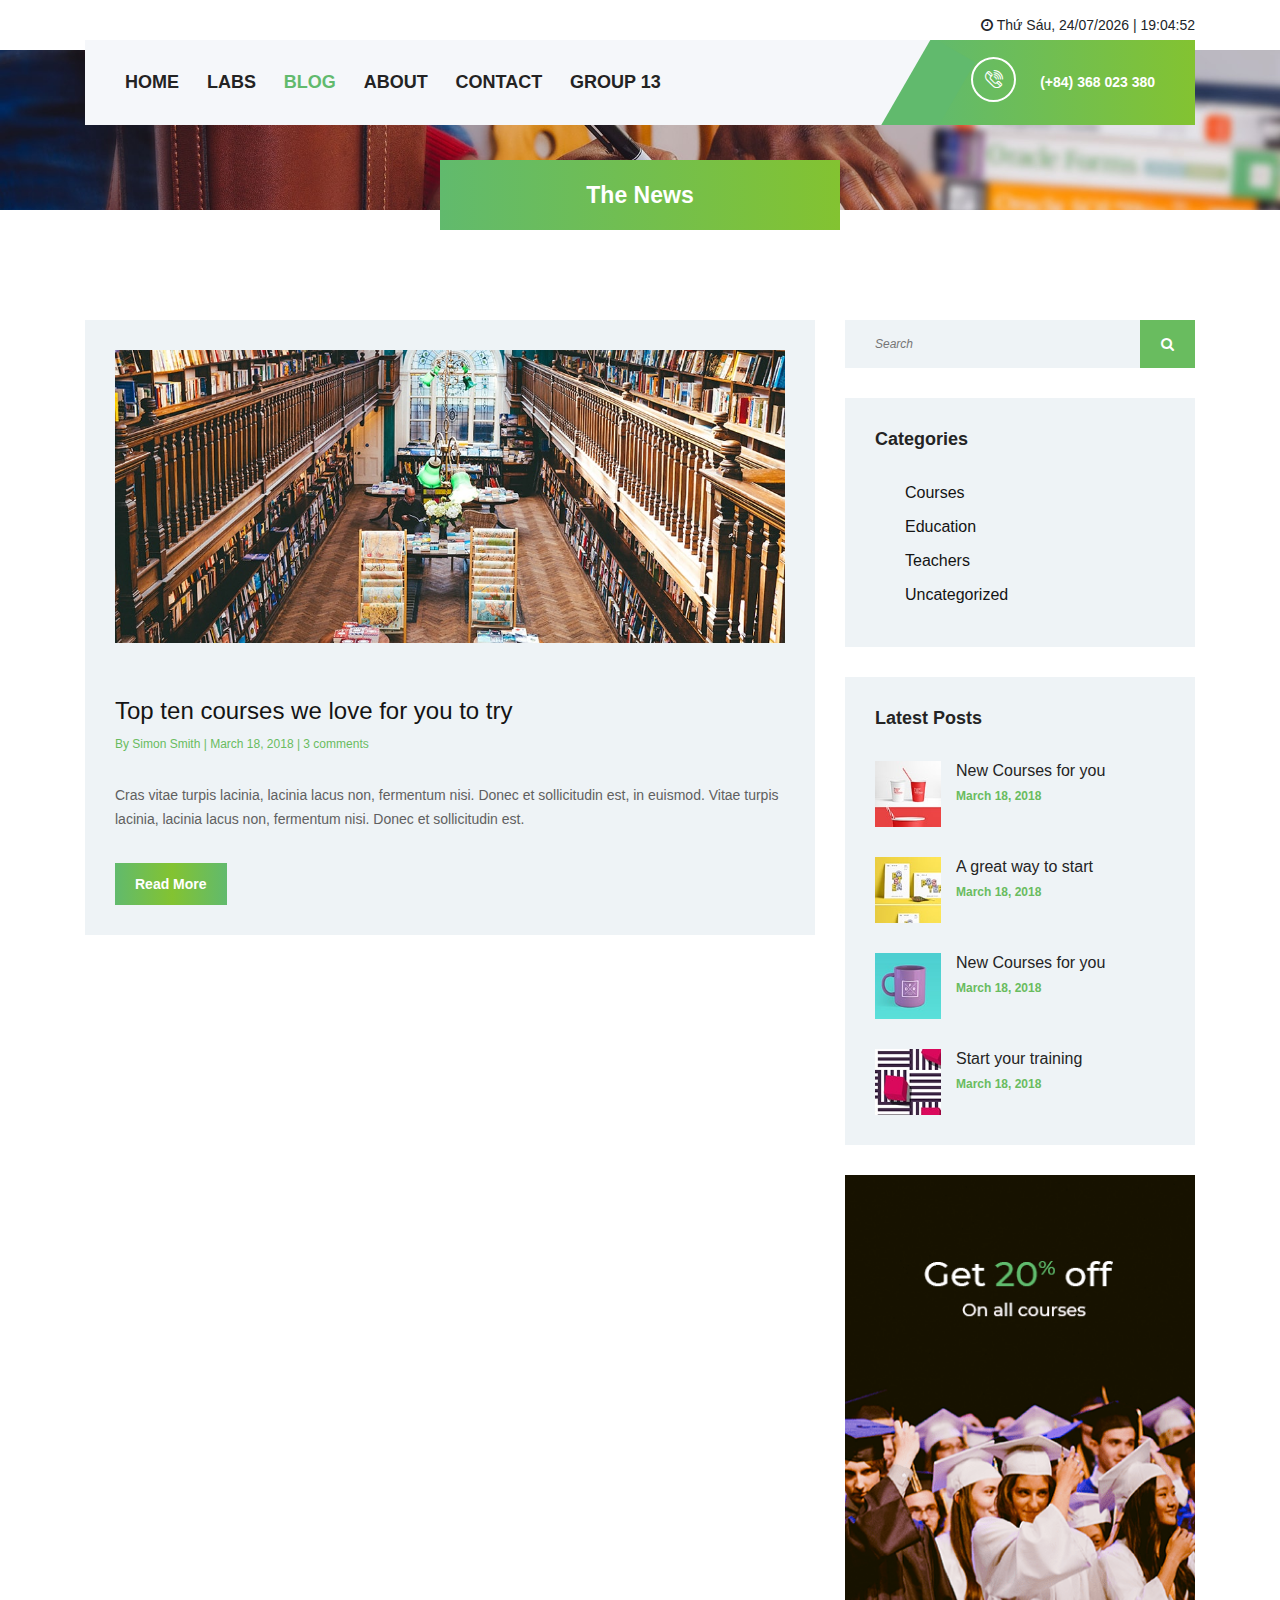
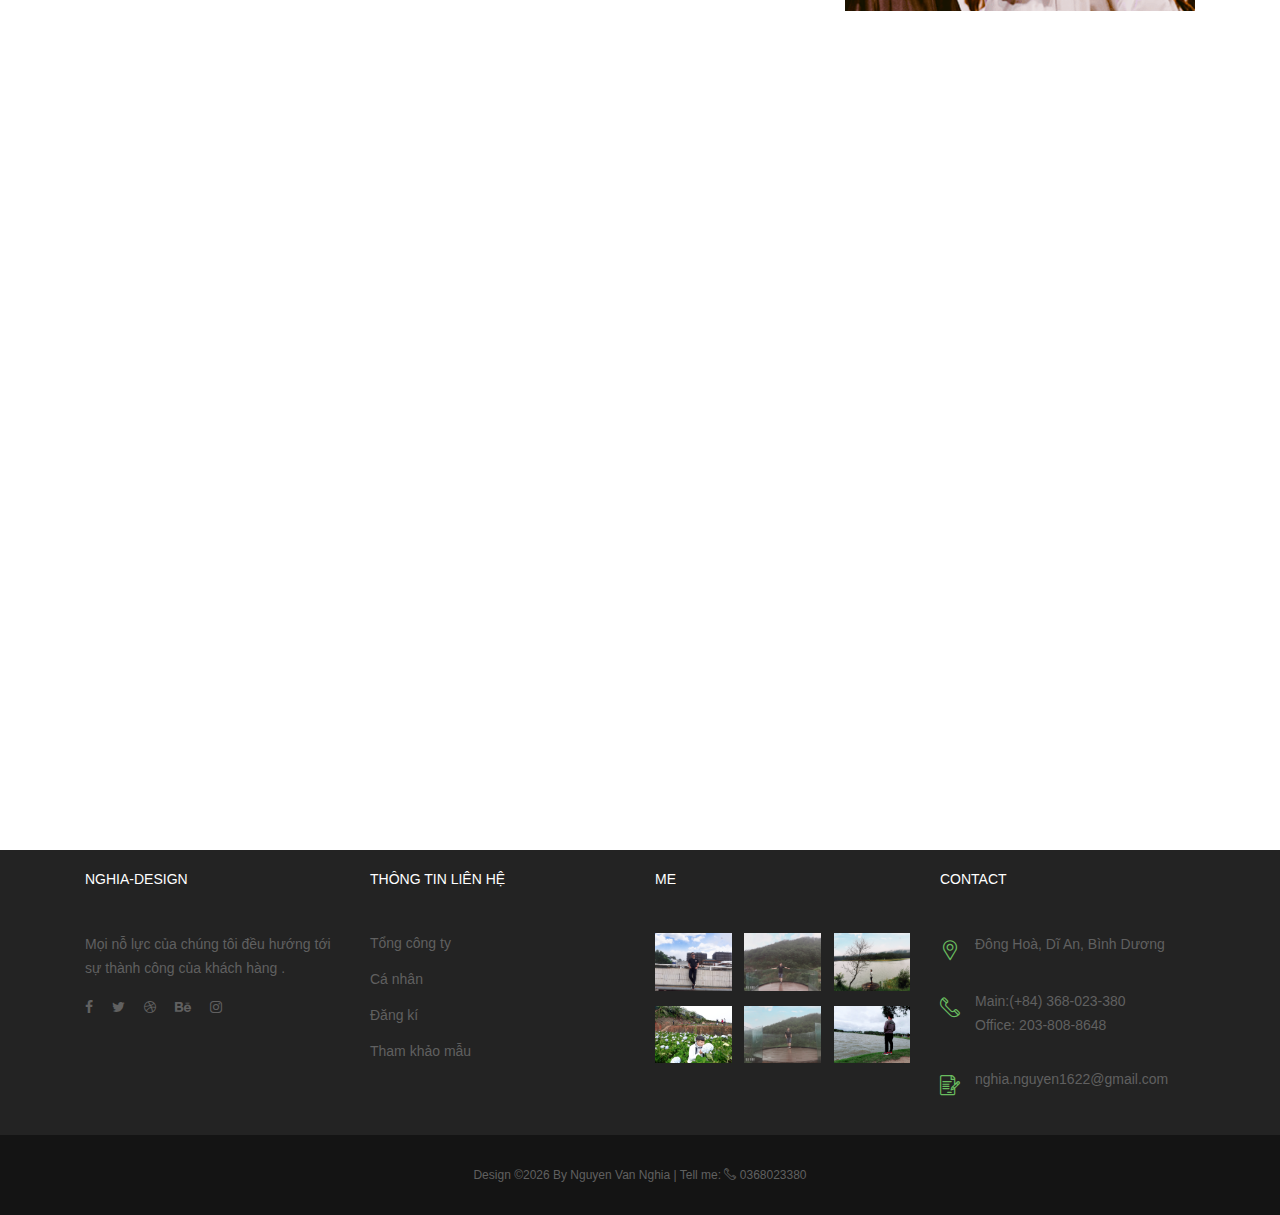
<file: blog.html>
<!DOCTYPE html>
<html lang="en">

<head>
    <meta charset="UTF-8">
    <meta name="description" content="">
    <meta http-equiv="X-UA-Compatible" content="IE=edge">
    <meta name="viewport" content="width=device-width, initial-scale=1, shrink-to-fit=no">
    <!-- The above 4 meta tags *must* come first in the head; any other head content must come *after* these tags -->

    <!-- Title -->
    <title>17130136 - Nguyễn Văn Nghĩa</title>

    <!-- Favicon -->
    <link rel="icon" href="img/core-img/favicon.ico">

    <!-- Core Stylesheet -->
    <link rel="stylesheet" href="css/style.css">

</head>

<body onload="time()">
<script type="text/javascript">

    function time() {
        var today = new Date();
        var weekday = new Array(7);
        weekday[0] = "Chủ Nhật";
        weekday[1] = "Thứ Hai";
        weekday[2] = "Thứ Ba";
        weekday[3] = "Thứ Tư";
        weekday[4] = "Thứ Năm";
        weekday[5] = "Thứ Sáu";
        weekday[6] = "Thứ Bảy";
        var day = weekday[today.getDay()];
        var dd = today.getDate();
        var mm = today.getMonth() + 1;
        var yyyy = today.getFullYear();
        var h = today.getHours();
        var m = today.getMinutes();
        var s = today.getSeconds();
        m = checkTime(m);
        s = checkTime(s);
        nowTime = h + ":" + m + ":" + s;
        if (dd < 10) { dd = '0' + dd} if (mm < 10) { mm = '0' + mm} today = day + ', ' + dd + '/' + mm + '/' + yyyy;
        tmp = '<i class="fa fa-clock-o" aria-hidden="true"></i> <span class="date">' + today + ' | ' + nowTime + '</span>';
        document.getElementById("clock").innerHTML = tmp;
        clocktime = setTimeout("time()", "1000", "Javascript");
        function checkTime(i) {
            if (i < 10) {
                i = "0" + i;
            }
            return i;
        }
    }
</script>
<!-- ##### Preloader ##### -->
<div id="preloader">
    <i class="circle-preloader"></i>
</div>

<!-- ##### Header Area Start ##### -->
<header class="header-area">

    <!-- Top Header Area -->
    <div class="top-header">
        <div class="container h-100">
            <div class="row h-100">
                <div class="col-12 h-100">
                    <div class="header-content h-100 d-flex align-items-center justify-content-between">
                        <div class="academy-logo"></div>
                        <div id="clock" ></div>
                    </div>
                </div>
            </div>
        </div>
    </div>

        <!-- Navbar Area -->
        <div class="academy-main-menu">
            <div class="classy-nav-container breakpoint-off">
                <div class="container">
                    <!-- Menu -->
                    <nav class="classy-navbar justify-content-between" id="academyNav">

                        <!-- Navbar Toggler -->
                        <div class="classy-navbar-toggler">
                            <span class="navbarToggler"><span></span><span></span><span></span></span>
                        </div>

                        <!-- Menu -->
                        <div class="classy-menu">

                            <!-- close btn -->
                            <div class="classycloseIcon">
                                <div class="cross-wrap"><span class="top"></span><span class="bottom"></span></div>
                            </div>

                            <!-- Nav Start -->
                            <div class="classynav">
                                <ul>
                                    <li><a href="index.html">Home</a></li>
                                    <li><a href="labs.html">Labs</a></li>
                                    <li class="active"><a href="blog.html">Blog</a></li>
                                    <li><a href="about.html">About</a></li>
                                    <li><a href="contact.html">Contact</a></li>
                                    <li><a href="https://hci2019group13.tk/">Group 13</a></li>
                                </ul>
                            </div>
                            <!-- Nav End -->
                        </div>

                        <!-- Calling Info -->
                        <div class="calling-info">
                            <div class="call-center">
                                <a href="tel:+84368023380"><i class="icon-telephone-2"></i> <span>(+84) 368 023 380 </span></a>
                            </div>
                        </div>
                    </nav>
                </div>
            </div>
        </div>
    </header>
    <!-- ##### Header Area End ##### -->

    <!-- ##### Breadcumb Area Start ##### -->
    <div class="breadcumb-area bg-img" style="background-image: url(img/bg-img/breadcumb.jpg);">
        <div class="bradcumbContent">
            <h4>The News</h4>
        </div>
    </div>
    <!-- ##### Breadcumb Area End ##### -->

    <!-- ##### Blog Area Start ##### -->
    <div class="blog-area mt-50 section-padding-100">
        <div class="container">
            <div class="row">
                <div class="col-12 col-md-8">
                    <div class="academy-blog-posts">
                        <div class="row">

                            <!-- Single Blog Start -->
                            <div class="col-12">
                                <div class="single-blog-post mb-50 wow fadeInUp" data-wow-delay="300ms">
                                    <!-- Post Thumb -->
                                    <div class="blog-post-thumb mb-50">
                                        <img src="img/blog-img/1.jpg" alt="">
                                    </div>
                                    <!-- Post Title -->
                                    <a href="#" class="post-title">Top ten courses we love for you to try</a>
                                    <!-- Post Meta -->
                                    <div class="post-meta">
                                        <p>By <a href="#">Simon Smith</a> | <a href="#">March 18, 2018</a> | <a href="#">3 comments</a></p>
                                    </div>
                                    <!-- Post Excerpt -->
                                    <p>Cras vitae turpis lacinia, lacinia lacus non, fermentum nisi. Donec et sollicitudin est, in euismod. Vitae turpis lacinia, lacinia lacus non, fermentum nisi. Donec et sollicitudin est.</p>
                                    <!-- Read More btn -->
                                    <a href="#" class="btn academy-btn btn-sm mt-15">Read More</a>
                                </div>
                            </div>

                            <!-- Single Blog Start -->
                            <div class="col-12">
                                <div class="single-blog-post mb-50 wow fadeInUp" data-wow-delay="400ms">
                                    <!-- Post Thumb -->
                                    <div class="blog-post-thumb mb-50">
                                        <img src="img/blog-img/2.jpg" alt="">
                                    </div>
                                    <!-- Post Title -->
                                    <a href="#" class="post-title">Top ten courses we love for you to try</a>
                                    <!-- Post Meta -->
                                    <div class="post-meta">
                                        <p>By <a href="#">Simon Smith</a> | <a href="#">March 18, 2018</a> | <a href="#">3 comments</a></p>
                                    </div>
                                    <!-- Post Excerpt -->
                                    <p>Cras vitae turpis lacinia, lacinia lacus non, fermentum nisi. Donec et sollicitudin est, in euismod. Vitae turpis lacinia, lacinia lacus non, fermentum nisi. Donec et sollicitudin est.</p>
                                    <!-- Read More btn -->
                                    <a href="#" class="btn academy-btn btn-sm mt-15">Read More</a>
                                </div>
                            </div>

                            <!-- Single Blog Start -->
                            <div class="col-12">
                                <div class="single-blog-post mb-50 wow fadeInUp" data-wow-delay="500ms">
                                    <!-- Post Thumb -->
                                    <div class="blog-post-thumb mb-50">
                                        <img src="img/blog-img/3.jpg" alt="">
                                    </div>
                                    <!-- Post Title -->
                                    <a href="#" class="post-title">Top ten courses we love for you to try</a>
                                    <!-- Post Meta -->
                                    <div class="post-meta">
                                        <p>By <a href="#">Simon Smith</a> | <a href="#">March 18, 2018</a> | <a href="#">3 comments</a></p>
                                    </div>
                                    <!-- Post Excerpt -->
                                    <p>Cras vitae turpis lacinia, lacinia lacus non, fermentum nisi. Donec et sollicitudin est, in euismod. Vitae turpis lacinia, lacinia lacus non, fermentum nisi. Donec et sollicitudin est.</p>
                                    <!-- Read More btn -->
                                    <a href="#" class="btn academy-btn btn-sm mt-15">Read More</a>
                                </div>
                            </div>

                        </div>
                    </div>
                    <!-- Pagination Area Start -->
                    <div class="academy-pagination-area wow fadeInUp" data-wow-delay="400ms">
                        <nav>
                            <ul class="pagination">
                                <li class="page-item active"><a class="page-link" href="#">01</a></li>
                                <li class="page-item"><a class="page-link" href="#">02</a></li>
                                <li class="page-item"><a class="page-link" href="#">03</a></li>
                            </ul>
                        </nav>
                    </div>
                </div>

                <div class="col-12 col-md-4">
                    <div class="academy-blog-sidebar">
                        <!-- Blog Post Widget -->
                        <div class="blog-post-search-widget mb-30">
                            <form action="#" method="post">
                                <input type="search" name="search" id="Search" placeholder="Search">
                                <button type="submit"><i class="fa fa-search" aria-hidden="true"></i></button>
                            </form>
                        </div>

                        <!-- Blog Post Catagories -->
                        <div class="blog-post-categories mb-30">
                            <h5>Categories</h5>
                            <ul>
                                <li><a href="#">Courses</a></li>
                                <li><a href="#">Education</a></li>
                                <li><a href="#">Teachers</a></li>
                                <li><a href="#">Uncategorized</a></li>
                            </ul>
                        </div>

                        <!-- Latest Blog Posts Area -->
                        <div class="latest-blog-posts mb-30">
                            <h5>Latest Posts</h5>
                            <!-- Single Latest Blog Post -->
                            <div class="single-latest-blog-post d-flex mb-30">
                                <div class="latest-blog-post-thumb">
                                    <img src="img/blog-img/lb-1.jpg" alt="">
                                </div>
                                <div class="latest-blog-post-content">
                                    <a href="#" class="post-title">
                                        <h6>New Courses for you</h6>
                                    </a>
                                    <a href="#" class="post-date">March 18, 2018</a>
                                </div>
                            </div>
                            <!-- Single Latest Blog Post -->
                            <div class="single-latest-blog-post d-flex mb-30">
                                <div class="latest-blog-post-thumb">
                                    <img src="img/blog-img/lb-2.jpg" alt="">
                                </div>
                                <div class="latest-blog-post-content">
                                    <a href="#" class="post-title">
                                        <h6>A great way to start</h6>
                                    </a>
                                    <a href="#" class="post-date">March 18, 2018</a>
                                </div>
                            </div>
                            <!-- Single Latest Blog Post -->
                            <div class="single-latest-blog-post d-flex mb-30">
                                <div class="latest-blog-post-thumb">
                                    <img src="img/blog-img/lb-3.jpg" alt="">
                                </div>
                                <div class="latest-blog-post-content">
                                    <a href="#" class="post-title">
                                        <h6>New Courses for you</h6>
                                    </a>
                                    <a href="#" class="post-date">March 18, 2018</a>
                                </div>
                            </div>
                            <!-- Single Latest Blog Post -->
                            <div class="single-latest-blog-post d-flex">
                                <div class="latest-blog-post-thumb">
                                    <img src="img/blog-img/lb-4.jpg" alt="">
                                </div>
                                <div class="latest-blog-post-content">
                                    <a href="#" class="post-title">
                                        <h6>Start your training</h6>
                                    </a>
                                    <a href="#" class="post-date">March 18, 2018</a>
                                </div>
                            </div>
                        </div>

                        <!-- Add Widget -->
                        <div class="add-widget">
                            <a href="#"><img src="img/blog-img/add.png" alt=""></a>
                        </div>
                    </div>
                </div>
            </div>
        </div>
    </div>
    <!-- ##### Blog Area End ##### -->

    <!-- ##### Footer Area Start ##### -->
    <footer class="footer-area">
        <div class="main-footer-area section-padding-100-0">
            <div class="container">
                <div class="row">
                    <!-- Footer Widget Area -->
                    <div class="col-12 col-sm-6 col-lg-3">
                        <div class="footer-widget mb-100">
                            <div class="widget-title">
                                <!--                                <a href="#"><img src="img/core-img/logo2.png" alt=""></a>-->
                                <h6>NGHIA-DESIGN</h6>
                            </div>
                            <p>Mọi nỗ lực của chúng tôi
                                đều hướng tới sự thành công
                                của khách hàng .</p>
                            <div class="footer-social-info">
                                <a href=""><i class="fa fa-facebook"></i></a>
                                <a href="#"><i class="fa fa-twitter"></i></a>
                                <a href="#"><i class="fa fa-dribbble"></i></a>
                                <a href="#"><i class="fa fa-behance"></i></a>
                                <a href="#"><i class="fa fa-instagram"></i></a>
                            </div>
                        </div>
                    </div>
                    <!-- Footer Widget Area -->
                    <div class="col-12 col-sm-6 col-lg-3">
                        <div class="footer-widget mb-100">
                            <div class="widget-title">
                                <h6>Thông tin liên hệ</h6>
                            </div>
                            <nav>
                                <ul class="useful-links">
                                    <li><a href="http://laptopgroup13.tk/index.html">Tổng công ty</a></li>
                                    <li><a href="http://nguyenvannghia1999.tk/">Cá nhân</a></li>
                                    <li><a href="#">Đăng kí</a></li>
                                    <li><a href="#">Tham khảo mẫu</a></li>
                                </ul>
                            </nav>
                        </div>
                    </div>
                    <!-- Footer Widget Area -->
                    <div class="col-12 col-sm-6 col-lg-3">
                        <div class="footer-widget mb-100">
                            <div class="widget-title">
                                <h6>Me</h6>
                            </div>
                            <div class="gallery-list d-flex justify-content-between flex-wrap">
                                <a href="img/me/me1.JPG" class="gallery-img" title="Gallery Image 1"><img src="img/me/me1.JPG" alt=""></a>
                                <a href="img/me/me2.JPG" class="gallery-img" title="Gallery Image 2"><img src="img/me/me2.JPG" alt=""></a>
                                <a href="img/me/me3.JPG" class="gallery-img" title="Gallery Image 3"><img src="img/me/me3.JPG" alt=""></a>
                                <a href="img/me/me4.jpg" class="gallery-img" title="Gallery Image 4"><img src="img/me/me4.jpg" alt=""></a>
                                <a href="img/me/me5.JPG" class="gallery-img" title="Gallery Image 5"><img src="img/me/me5.JPG" alt=""></a>
                                <a href="img/me/me7.jpg" class="gallery-img" title="Gallery Image 6"><img src="img/me/me7.jpg" alt=""></a>
                            </div>
                        </div>
                    </div>
                    <!-- Footer Widget Area -->
                    <div class="col-12 col-sm-6 col-lg-3">
                        <div class="footer-widget mb-100">
                            <div class="widget-title">
                                <h6>Contact</h6>
                            </div>
                            <div class="single-contact d-flex mb-30">
                                <i class="icon-placeholder"></i>
                                <p>Đông Hoà, Dĩ An, Bình Dương</p>
                            </div>
                            <div class="single-contact d-flex mb-30">
                                <i class="icon-telephone-1"></i>
                                <p>Main:(+84) 368-023-380 <br>Office: 203-808-8648</p>
                            </div>
                            <div class="single-contact d-flex">
                                <i class="icon-contract"></i>
                                <p>nghia.nguyen1622@gmail.com</p>
                            </div>
                        </div>
                    </div>
                </div>
            </div>
        </div>
        <div class="bottom-footer-area">
            <div class="container">
                <div class="row">
                    <div class="col-12">
                        <p><!-- Link back to Colorlib can't be removed. Template is licensed under CC BY 3.0. -->
                            Design &copy;<script>document.write(new Date().getFullYear());</script> By Nguyen Van Nghia | Tell me: <i class="icon-telephone-1"></i>  0368023380
                            <!-- Link back to Colorlib can't be removed. Template is licensed under CC BY 3.0. --></p>
                    </div>
                </div>
            </div>
        </div>
    </footer>
    <!-- ##### Footer Area Start ##### -->

    <!-- ##### All Javascript Script ##### -->
    <!-- jQuery-2.2.4 js -->
    <script src="js/jquery/jquery-2.2.4.min.js"></script>
    <!-- Popper js -->
    <script src="js/bootstrap/popper.min.js"></script>
    <!-- Bootstrap js -->
    <script src="js/bootstrap/bootstrap.min.js"></script>
    <!-- All Plugins js -->
    <script src="js/plugins/plugins.js"></script>
    <!-- Active js -->
    <script src="js/active.js"></script>
</body>

</html>
</file>
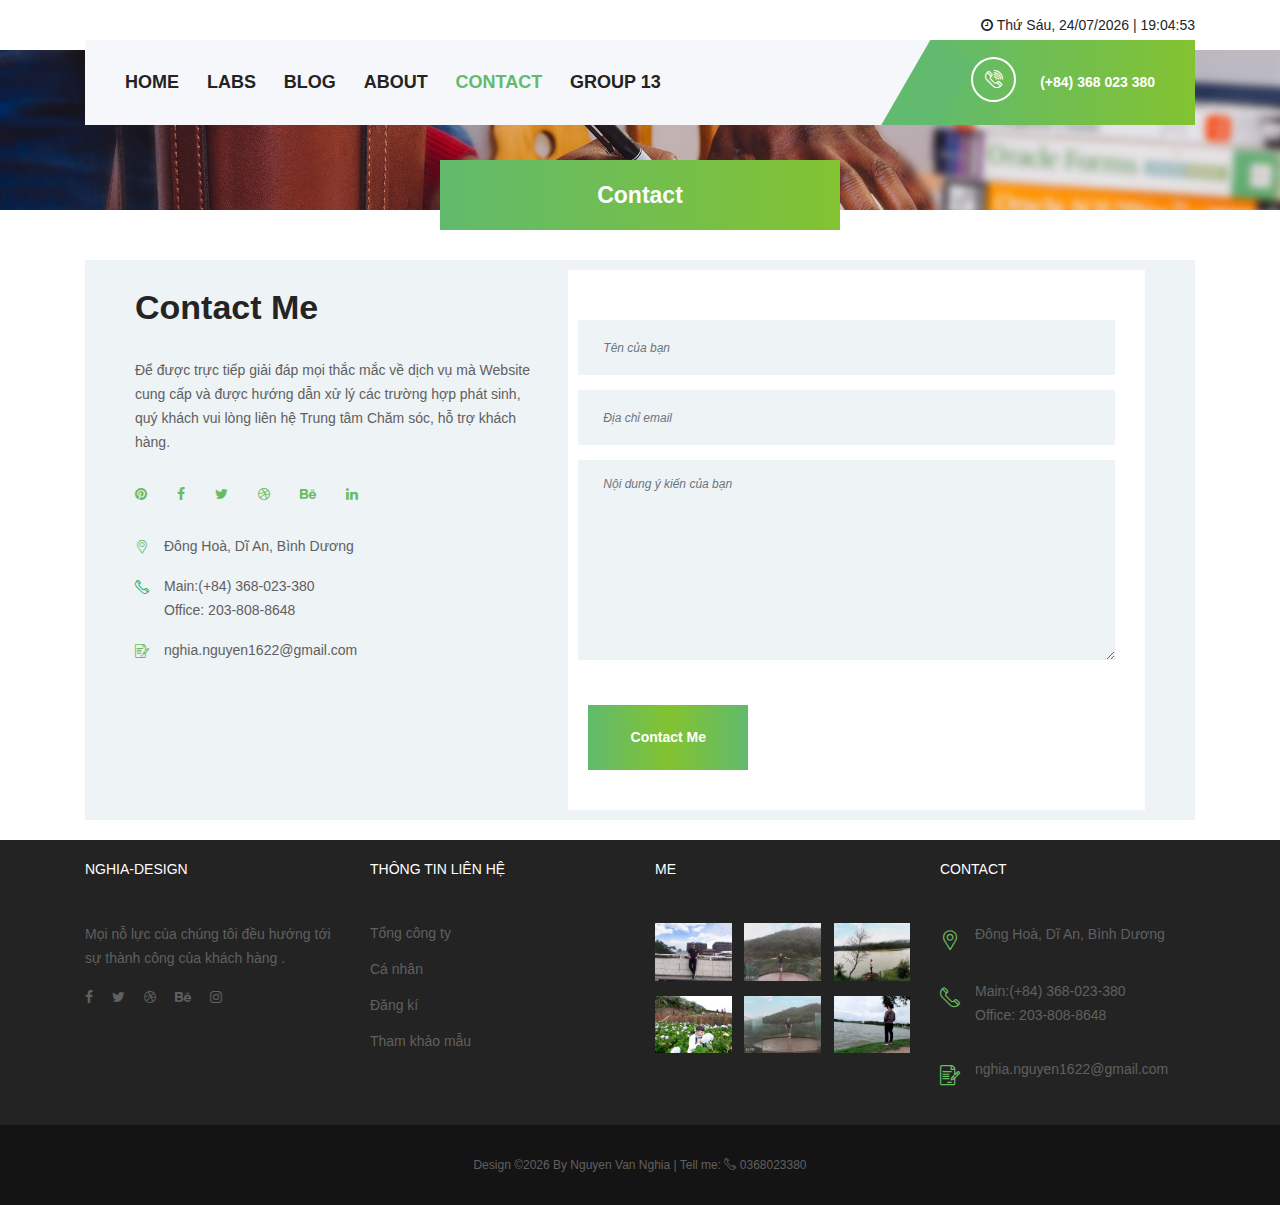
<file: contact.html>
<!DOCTYPE html>
<html lang="en">

<head>
    <meta charset="UTF-8">
    <meta name="description" content="">
    <meta http-equiv="X-UA-Compatible" content="IE=edge">
    <meta name="viewport" content="width=device-width, initial-scale=1, shrink-to-fit=no">
    <!-- The above 4 meta tags *must* come first in the head; any other head content must come *after* these tags -->

    <!-- Title -->
    <title>17130136 - Nguyễn Văn Nghĩa</title>

    <!-- Favicon -->
    <link rel="icon" href="img/core-img/favicon.ico">

    <!-- Core Stylesheet -->
    <link rel="stylesheet" href="css/style.css">

</head>

<body onload="time()">
<script type="text/javascript">

    function time() {
        var today = new Date();
        var weekday = new Array(7);
        weekday[0] = "Chủ Nhật";
        weekday[1] = "Thứ Hai";
        weekday[2] = "Thứ Ba";
        weekday[3] = "Thứ Tư";
        weekday[4] = "Thứ Năm";
        weekday[5] = "Thứ Sáu";
        weekday[6] = "Thứ Bảy";
        var day = weekday[today.getDay()];
        var dd = today.getDate();
        var mm = today.getMonth() + 1;
        var yyyy = today.getFullYear();
        var h = today.getHours();
        var m = today.getMinutes();
        var s = today.getSeconds();
        m = checkTime(m);
        s = checkTime(s);
        nowTime = h + ":" + m + ":" + s;
        if (dd < 10) { dd = '0' + dd} if (mm < 10) { mm = '0' + mm} today = day + ', ' + dd + '/' + mm + '/' + yyyy;
        tmp = '<i class="fa fa-clock-o" aria-hidden="true"></i> <span class="date">' + today + ' | ' + nowTime + '</span>';
        document.getElementById("clock").innerHTML = tmp;
        clocktime = setTimeout("time()", "1000", "Javascript");
        function checkTime(i) {
            if (i < 10) {
                i = "0" + i;
            }
            return i;
        }
    }
</script>
<!-- ##### Preloader ##### -->
<div id="preloader">
    <i class="circle-preloader"></i>
</div>

<!-- ##### Header Area Start ##### -->
<header class="header-area">

    <!-- Top Header Area -->
    <div class="top-header">
        <div class="container h-100">
            <div class="row h-100">
                <div class="col-12 h-100">
                    <div class="header-content h-100 d-flex align-items-center justify-content-between">
                        <div class="academy-logo"></div>
                        <div id="clock" ></div>
                    </div>
                </div>
            </div>
        </div>
    </div>

        <!-- Navbar Area -->
        <div class="academy-main-menu">
            <div class="classy-nav-container breakpoint-off">
                <div class="container">
                    <!-- Menu -->
                    <nav class="classy-navbar justify-content-between" id="academyNav">

                        <!-- Navbar Toggler -->
                        <div class="classy-navbar-toggler">
                            <span class="navbarToggler"><span></span><span></span><span></span></span>
                        </div>

                        <!-- Menu -->
                        <div class="classy-menu">

                            <!-- close btn -->
                            <div class="classycloseIcon">
                                <div class="cross-wrap"><span class="top"></span><span class="bottom"></span></div>
                            </div>

                            <!-- Nav Start -->
                            <div class="classynav">
                                <ul>
                                    <li><a href="index.html">Home</a></li>
                                    <li><a href="labs.html">Labs</a></li>
                                    <li><a href="blog.html">Blog</a></li>
                                    <li><a href="about.html">About</a></li>
                                    <li class="active"><a href="contact.html">Contact</a></li>
                                    <li><a href="https://hci2019group13.tk/">Group 13</a></li>
                                </ul>
                            </div>
                            <!-- Nav End -->
                        </div>

                        <!-- Calling Info -->
                        <div class="calling-info">
                            <div class="call-center">
                                <a href="tel:+84368023380"><i class="icon-telephone-2"></i> <span>(+84) 368 023 380 </span></a>
                            </div>
                        </div>
                    </nav>
                </div>
            </div>
        </div>
    </header>
    <!-- ##### Header Area End ##### -->

    <!-- ##### Breadcumb Area Start ##### -->
    <div class="breadcumb-area bg-img" style="background-image: url(img/bg-img/breadcumb.jpg);">
        <div class="bradcumbContent">
            <h4>Contact</h4>
        </div>
    </div>
    <!-- ##### Breadcumb Area End ##### -->

    <!-- ##### Google Maps ##### -->

    <!-- ##### Contact Area Start ##### -->
    <section class="contact-area">
        <div class="container">
            <div class="row">
                <div class="col-12">
                    <div class="contact-content">
                        <div class="row">
                            <!-- Contact Information -->
                            <div class="col-12 col-lg-5">
                                <div class="contact-information wow fadeInUp" data-wow-delay="400ms">
                                    <div class="section-heading text-left">
                                        <span></span>
                                        <h3>Contact Me</h3>
                                        <p class="mt-30">Để được trực tiếp giải đáp mọi thắc mắc về dịch vụ mà Website cung cấp và được hướng dẫn xử lý các trường hợp phát sinh, quý khách vui lòng liên hệ Trung tâm Chăm sóc, hỗ trợ khách hàng. </p>
                                    </div>

                                    <!-- Contact Social Info -->
                                    <div class="contact-social-info d-flex mb-30">
                                        <a href="#"><i class="fa fa-pinterest" aria-hidden="true"></i></a>
                                        <a href="#"><i class="fa fa-facebook" aria-hidden="true"></i></a>
                                        <a href="#"><i class="fa fa-twitter" aria-hidden="true"></i></a>
                                        <a href="#"><i class="fa fa-dribbble" aria-hidden="true"></i></a>
                                        <a href="#"><i class="fa fa-behance" aria-hidden="true"></i></a>
                                        <a href="#"><i class="fa fa-linkedin" aria-hidden="true"></i></a>
                                    </div>

                                    <!-- Single Contact Info -->
                                    <div class="single-contact-info d-flex">
                                        <div class="contact-icon mr-15">
                                            <i class="icon-placeholder"></i>
                                        </div>
                                        <p>Đông Hoà, Dĩ An, Bình Dương</p>
                                    </div>
<!--                                    <div class="single-contact d-flex mb-30">-->
<!--                                        <i class="icon-telephone-1" style="color: #28a745"></i> &emsp;-->
<!--                                        <p>Main:(+84) 368-023-380 <br>Office: 203-808-8648</p>-->
<!--                                    </div>-->
                                    <div class="single-contact-info d-flex">
                                        <div class="contact-icon mr-15">
                                            <i class="icon-telephone-1" style="color: #28a745"></i>
                                        </div>
                                        <p>Main:(+84) 368-023-380 <br>Office: 203-808-8648</p>
                                    </div>

                                    <!-- Single Contact Info -->
                                    <div class="single-contact-info d-flex">
                                        <div class="contact-icon mr-15">
                                            <i class="icon-contract"></i>
                                        </div>
                                        <p>nghia.nguyen1622@gmail.com</p>
                                    </div>
                                </div>
                            </div>
                            <!-- Contact Form Area -->
                            <div class="col-12 col-lg-7">
                                <div class="contact-form-area wow fadeInUp" data-wow-delay="500ms">
                                    <form action="#" method="post">
                                        <input type="text" class="form-control" id="name" placeholder="Tên của bạn">
                                        <input type="email" class="form-control" id="email" placeholder="Địa chỉ email">
                                        <textarea name="message" class="form-control" id="message" cols="30" rows="10" placeholder="Nội dung ý kiến của bạn"></textarea>
                                        <button class="btn academy-btn mt-30" type="submit">Contact Me</button>
                                    </form>
                                </div>
                            </div>
                        </div>
                    </div>
                </div>
            </div>
        </div>
    </section>
    <!-- ##### Contact Area End ##### -->

    <!-- ##### Footer Area Start ##### -->
    <footer class="footer-area">
        <div class="main-footer-area section-padding-100-0">
            <div class="container">
                <div class="row">
                    <!-- Footer Widget Area -->
                    <div class="col-12 col-sm-6 col-lg-3">
                        <div class="footer-widget mb-100">
                            <div class="widget-title">
                                <!--                                <a href="#"><img src="img/core-img/logo2.png" alt=""></a>-->
                                <h6>NGHIA-DESIGN</h6>
                            </div>
                            <p>Mọi nỗ lực của chúng tôi
                                đều hướng tới sự thành công
                                của khách hàng .</p>
                            <div class="footer-social-info">
                                <a href=""><i class="fa fa-facebook"></i></a>
                                <a href="#"><i class="fa fa-twitter"></i></a>
                                <a href="#"><i class="fa fa-dribbble"></i></a>
                                <a href="#"><i class="fa fa-behance"></i></a>
                                <a href="#"><i class="fa fa-instagram"></i></a>
                            </div>
                        </div>
                    </div>
                    <!-- Footer Widget Area -->
                    <div class="col-12 col-sm-6 col-lg-3">
                        <div class="footer-widget mb-100">
                            <div class="widget-title">
                                <h6>Thông tin liên hệ</h6>
                            </div>
                            <nav>
                                <ul class="useful-links">
                                    <li><a href="http://laptopgroup13.tk/index.html">Tổng công ty</a></li>
                                    <li><a href="http://nguyenvannghia1999.tk/">Cá nhân</a></li>
                                    <li><a href="#">Đăng kí</a></li>
                                    <li><a href="#">Tham khảo mẫu</a></li>
                                </ul>
                            </nav>
                        </div>
                    </div>
                    <!-- Footer Widget Area -->
                    <div class="col-12 col-sm-6 col-lg-3">
                        <div class="footer-widget mb-100">
                            <div class="widget-title">
                                <h6>Me</h6>
                            </div>
                            <div class="gallery-list d-flex justify-content-between flex-wrap">
                                <a href="img/me/me1.JPG" class="gallery-img" title="Gallery Image 1"><img src="img/me/me1.JPG" alt=""></a>
                                <a href="img/me/me2.JPG" class="gallery-img" title="Gallery Image 2"><img src="img/me/me2.JPG" alt=""></a>
                                <a href="img/me/me3.JPG" class="gallery-img" title="Gallery Image 3"><img src="img/me/me3.JPG" alt=""></a>
                                <a href="img/me/me4.jpg" class="gallery-img" title="Gallery Image 4"><img src="img/me/me4.jpg" alt=""></a>
                                <a href="img/me/me5.JPG" class="gallery-img" title="Gallery Image 5"><img src="img/me/me5.JPG" alt=""></a>
                                <a href="img/me/me7.jpg" class="gallery-img" title="Gallery Image 6"><img src="img/me/me7.jpg" alt=""></a>
                            </div>
                        </div>
                    </div>
                    <!-- Footer Widget Area -->
                    <div class="col-12 col-sm-6 col-lg-3">
                        <div class="footer-widget mb-100">
                            <div class="widget-title">
                                <h6>Contact</h6>
                            </div>
                            <div class="single-contact d-flex mb-30">
                                <i class="icon-placeholder"></i>
                                <p>Đông Hoà, Dĩ An, Bình Dương</p>
                            </div>
                            <div class="single-contact d-flex mb-30">
                                <i class="icon-telephone-1"></i>
                                <p>Main:(+84) 368-023-380 <br>Office: 203-808-8648</p>
                            </div>
                            <div class="single-contact d-flex">
                                <i class="icon-contract"></i>
                                <p>nghia.nguyen1622@gmail.com</p>
                            </div>
                        </div>
                    </div>
                </div>
            </div>
        </div>
        <div class="bottom-footer-area">
            <div class="container">
                <div class="row">
                    <div class="col-12">
                        <p><!-- Link back to Colorlib can't be removed. Template is licensed under CC BY 3.0. -->
                            Design &copy;<script>document.write(new Date().getFullYear());</script> By Nguyen Van Nghia | Tell me: <i class="icon-telephone-1"></i>  0368023380
                            <!-- Link back to Colorlib can't be removed. Template is licensed under CC BY 3.0. --></p>
                    </div>
                </div>
            </div>
        </div>
    </footer>
    <!-- ##### Footer Area Start ##### -->

    <!-- ##### All Javascript Script ##### -->
    <!-- jQuery-2.2.4 js -->
    <script src="js/jquery/jquery-2.2.4.min.js"></script>
    <!-- Popper js -->
    <script src="js/bootstrap/popper.min.js"></script>
    <!-- Bootstrap js -->
    <script src="js/bootstrap/bootstrap.min.js"></script>
    <!-- All Plugins js -->
    <script src="js/plugins/plugins.js"></script>
    <!-- Active js -->
    <script src="js/active.js"></script>
    <!-- Google Maps -->

</body>

</html>
</file>
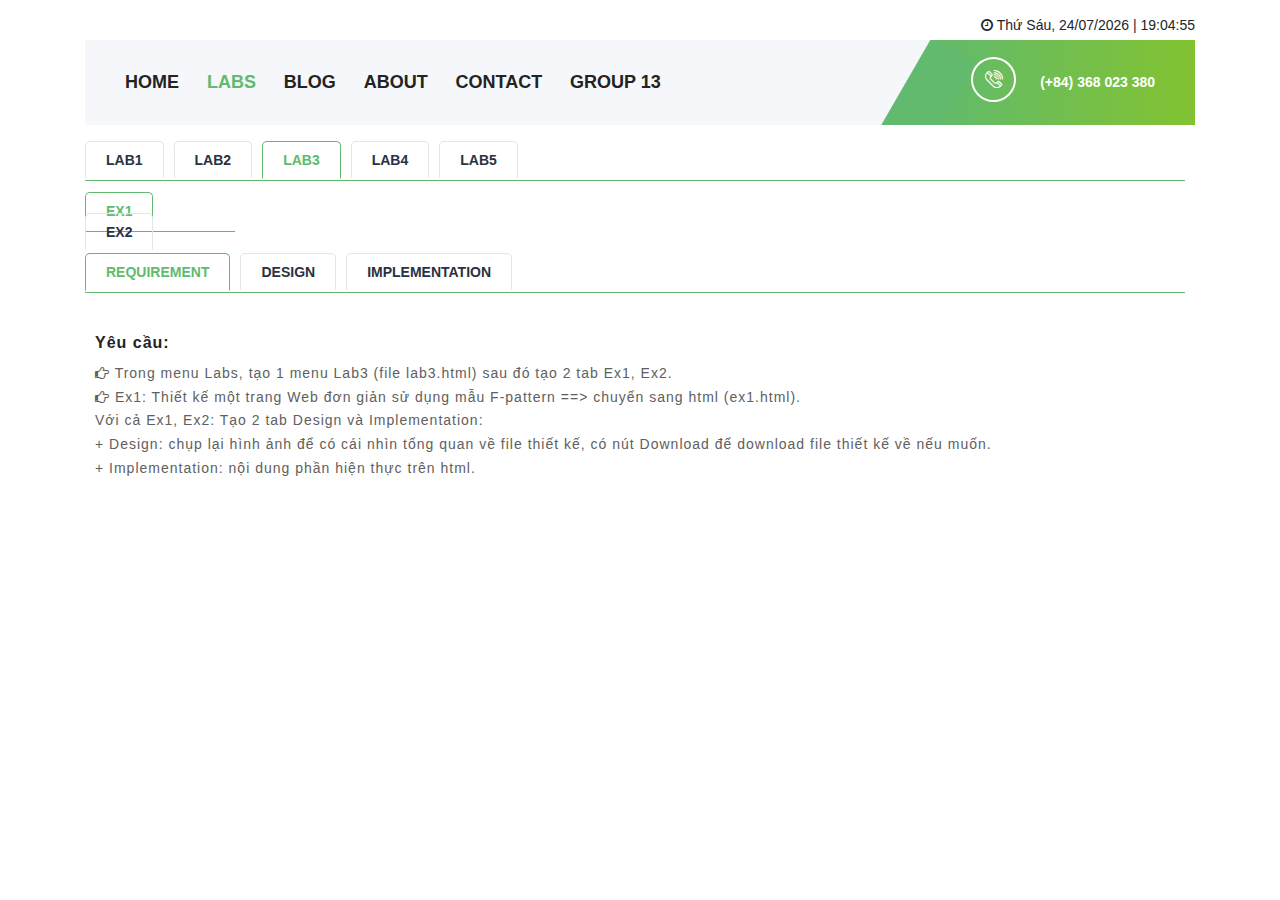
<file: ex1.html>
<!DOCTYPE html>
<html lang="en">

<head>
    <meta charset="UTF-8">
    <meta name="description" content="">
    <meta http-equiv="X-UA-Compatible" content="IE=edge">
    <meta name="viewport" content="width=device-width, initial-scale=1, shrink-to-fit=no">
    <!-- The above 4 meta tags *must* come first in the head; any other head content must come *after* these tags -->
    <!--    <link rel="stylesheet" href="https://maxcdn.bootstrapcdn.com/bootstrap/3.4.0/css/bootstrap.min.css">-->

    <script type="text/javascript" src="https://code.jquery.com/jquery-1.12.0.min.js"></script>
    <script src="https://maxcdn.bootstrapcdn.com/bootstrap/3.3.6/js/bootstrap.min.js" integrity="sha384-0mSbJDEHialfmuBBQP6A4Qrprq5OVfW37PRR3j5ELqxss1yVqOtnepnHVP9aJ7xS" crossorigin="anonymous"></script>

    <!-- Title -->
    <title>17130136 - Nguyễn Văn Nghĩa</title>

    <!-- Favicon -->
    <link rel="icon" href="img/core-img/favicon.ico">

    <!-- Core Stylesheet -->
    <link rel="stylesheet" href="css/style.css">

</head>

<body onload="time()">
<script type="text/javascript">

    function time() {
        var today = new Date();
        var weekday = new Array(7);
        weekday[0] = "Chủ Nhật";
        weekday[1] = "Thứ Hai";
        weekday[2] = "Thứ Ba";
        weekday[3] = "Thứ Tư";
        weekday[4] = "Thứ Năm";
        weekday[5] = "Thứ Sáu";
        weekday[6] = "Thứ Bảy";
        var day = weekday[today.getDay()];
        var dd = today.getDate();
        var mm = today.getMonth() + 1;
        var yyyy = today.getFullYear();
        var h = today.getHours();
        var m = today.getMinutes();
        var s = today.getSeconds();
        m = checkTime(m);
        s = checkTime(s);
        nowTime = h + ":" + m + ":" + s;
        if (dd < 10) { dd = '0' + dd} if (mm < 10) { mm = '0' + mm} today = day + ', ' + dd + '/' + mm + '/' + yyyy;
        tmp = '<i class="fa fa-clock-o" aria-hidden="true"></i> <span class="date">' + today + ' | ' + nowTime + '</span>';
        document.getElementById("clock").innerHTML = tmp;
        clocktime = setTimeout("time()", "1000", "Javascript");
        function checkTime(i) {
            if (i < 10) {
                i = "0" + i;
            }
            return i;
        }
    }
</script>
<!-- ##### Preloader ##### -->
<div id="preloader">
    <i class="circle-preloader"></i>
</div>

<!-- ##### Header Area Start ##### -->
<header class="header-area">

    <!-- Top Header Area -->
    <div class="top-header">
        <div class="container h-100">
            <div class="row h-100">
                <div class="col-12 h-100">
                    <div class="header-content h-100 d-flex align-items-center justify-content-between">
                        <div class="academy-logo"></div>
                        <div id="clock" ></div>
                    </div>
                </div>
            </div>
        </div>
    </div>
    <div class="academy-main-menu">
        <div class="classy-nav-container breakpoint-off">
            <div class="container">
                <!-- Menu -->
                <nav class="classy-navbar justify-content-between" id="academyNav">

                    <!-- Navbar Toggler -->
                    <div class="classy-navbar-toggler">
                        <span class="navbarToggler"><span></span><span></span><span></span></span>
                    </div>

                    <!-- Menu -->
                    <div class="classy-menu">

                        <!-- close btn -->
                        <div class="classycloseIcon">
                            <div class="cross-wrap"><span class="top"></span><span class="bottom"></span></div>
                        </div>

                        <!-- Nav Start -->
                        <div class="classynav">
                            <ul>
                                <li><a href="index.html">Home</a></li>
                                <li class="active"><a href="labs.html">Labs</a></li>
                                <li><a href="blog.html">Blog</a></li>
                                <li><a href="about.html">About</a></li>
                                <li><a href="contact.html">Contact</a></li>
                                <li><a href="https://hci2019group13.tk/">Group 13</a></li>
                            </ul>
                        </div>
                        <!-- Nav End -->
                    </div>

                    <!-- Calling Info -->
                    <div class="calling-info">
                        <div class="call-center">
                            <a href="tel:+84368023380"><i class="icon-telephone-2"></i> <span>(+84) 368 023 380 </span></a>
                        </div>
                    </div>
                </nav>
            </div>
        </div>
    </div>
</header>
<!-- ##### Header Area End ##### -->
<section class="akame-portfolio section-padding-0-80 clearfix">
    <div class="container">
        <div class="row">
            <div class="col-md-6">
                <div class="tab" role="tabpanel">
                    <!-- Nav tabs -->
                    <ul class="nav nav-ta" role="tablist">
                        <li role="presentation"><a href="lab1.html" aria-controls="home">Lab1</a></li>
                        <li role="presentation"><a href="lab2.html" aria-controls="profile" >Lab2</a></li>
                        <li role="presentation" class="active"><a href="lab3.html" aria-controls="messages"  >Lab3</a></li>
                        <li role="presentation"><a href="lab4.html" aria-controls="messages"  >Lab4</a></li>
                        <li role="presentation"><a href="lab5.html" aria-controls="messages"  >Lab5</a></li>
                    </ul>
                </div>
            </div>
        </div>
    </div>
</section>
<section class="akame-portfolio section-padding-0-80 clearfix1">
    <div class="container">
        <div class="row">
            <div class="col-md-6">
                <div class="tab" role="tabpanel">
                    <!-- Nav tabs -->
                    <ul class="nav nav-ts" role="tablist">
                        <li role="presentation"  class="active"><a href="ex1.html" aria-controls="home">Ex1</a></li>
                        <li role="presentation" ><a href="ex2.html" aria-controls="profile" >Ex2</a></li>
                    </ul>
                </div>
            </div>
        </div>
    </div>
</section>

<!-- ##### Breadcumb Area Start ##### -->
<div class="container">
    <div class="row">
        <div class="col-md-6">
            <div class="tab" role="tabpanel">
                <!-- Nav tabs -->
                <ul class="nav nav-tabs" role="tablist">
                    <li role="presentation" class="active"><a href="#Section1" aria-controls="home"  data-toggle="tab">Requirement</a></li>
                    <li role="presentation"><a href="#Section2" aria-controls="profile" data-toggle="tab">Design</a></li>
                    <li role="presentation"><a href="#Section3" aria-controls="messages"  data-toggle="tab">Implementation</a></li>
                </ul>
                <!-- Tab panes -->
                <div class="tab-content tabs">
                    <div role="tabpanel" class="tab-pane  active" id="Section1">
                        <h6>Yêu cầu:</h6>
                        <p><i class="fa fa-hand-o-right" aria-hidden="true"></i> Trong menu Labs, tạo 1 menu Lab3 (file lab3.html) sau đó tạo 2 tab Ex1, Ex2.<br>
                            <i class="fa fa-hand-o-right" aria-hidden="true"></i> Ex1: Thiết kế một trang Web đơn giản sử dụng mẫu F-pattern ==> chuyển sang html (ex1.html).<br>

                            Với cả Ex1, Ex2: Tạo 2 tab Design và Implementation:<br>

                            + Design: chụp lại hình ảnh để có cái nhìn tổng quan về file thiết kế, có nút Download để download file thiết kế về nếu muốn.<br>

                            + Implementation: nội dung phần hiện thực trên html.</p>
                    </div>
                    <div role="tabpanel" class="tab-pane " id="Section2">
                        <div class="academy-tab-content">
                            <!-- Tab Text -->
                            <div class="academy-tab-text">
                                <div class="desi">
                                    <div class="load">
                                        <p><i class="fa fa-hand-o-right" aria-hidden="true"></i> Thiết kế trên giấy</p>
                                    </div>
                                    <br>
                                    <br>
                                    <div class="img-desi">
                                        <img src="img/labs/lab3/Ex1/lap3-ex1-vetay.jpg" /></div>
                                    <div class="down">
                                        <a href="img/labs/lab3/Ex1/lap3-ex1-vetay.jpg" download=""><button type="button" class="btn btn-info dowload1">
                                            <i class="fa fa-cloud-download"></i>Download</button></a>
                                    </div>
                                </div>

                                <div class="desi2ab">
                                    <div class="load">
                                        <p><i class="fa fa-hand-o-right" aria-hidden="true"></i> Thiết kế trên Figma</p>
                                    </div>
                                    <br>
                                    <br>
                                    <div class="anhload1">
                                        <div class="img-desi">
                                            <img src="img/labs/lab3/Ex1/lap3_pigma.png" /></div>
                                        <div class="down">
                                            <a href="img/labs/lab3/Ex1/Lab3.fig" download="">
                                                <button type="button" class="btn btn-info dowload1">
                                                    <i class="fa fa-cloud-download"></i> Download
                                                </button></a>
                                        </div>
                                    </div>
                                    <div class="anhload3">
                                        <div class="img-desi">
                                            <img src="img/labs/lab3/Ex1/lap3.1_figma.png" /></div>
                                        <div class="down">
                                            <a href="img/labs/lab3/Ex1/Lab3.fig" download="">
                                                <button type="button" class="btn btn-info dowload1">
                                                    <i class="fa fa-cloud-download"></i> Download
                                                </button></a>
                                        </div>
                                    </div>
                                    <div class="anhload3">
                                        <div class="img-desi">
                                            <img src="img/labs/lab3/Ex1/lap3.2_figma.png" /></div>
                                        <div class="down">
                                            <a href="img/labs/lab3/Ex1/Lab3.fig" download="">
                                                <button type="button" class="btn btn-info dowload1">
                                                    <i class="fa fa-cloud-download"></i> Download
                                                </button></a>
                                        </div>
                                    </div>


                                </div>
                                <div class="desi1">
                                    <div class="load1">
                                        <p><i class="fa fa-hand-o-right" aria-hidden="true"></i> Thiết kế</p>
                                    </div>
                                    <br>
                                    <br>
                                    <div class="down1">
                                        <a href="img/labs/lab3/Ex1.rar" download=""><button type="button" class="btn btn-info dowload1">
                                            <i class="fa fa-cloud-download"></i> Download All
                                        </button></a>
                                    </div>
                                </div>
                            </div>
                        </div>
                    </div>
                    <div role="tabpanel" class="tab-pane" id="Section3" style="float: left; margin-left: -60px">

                        <!-- Begin Header Bottom Menu Area -->
                        <div class="hb-menu">
                            <nav>
                                <div class = "ser">
                                    <h6 class="icon-24-hours">Store</h6>
                                    <div class="o-ser">
                                        <input type = "text" class = "find" placeholder = "Bạn cần tìm gì?" >
                                        <button class = "serh" type = "button">Tìm</button>
                                    </div>

                                </div>
                                <ul>
                                    <li ><a >Điện thoại</a></li>
                                    <li ><a >Laptop</a></li>
                                    <li ><a >Phụ kiện</a></li>
                                    <li ><a style="color: #0b0b0b">Tin Tức</a></li>
                                    <li><a>Liên hệ</a></li>
                                    <li><a>Giới thiệu</a></li>
                                </ul>
                            </nav>
                        </div>
                        <div class="dan-lienket">
                            <h7> Tin tức / <b>Bảng tin</b></h7>
                        </div>
                        <div class="note">
                            <div class="head">
                                <h6>Bảng tin công nghệ hôm nay</h6>
                            </div>
                            <div class="line1">
                                <div class="img-ip11">
                                    <img src="img/bg-img/iphone-11.jpg" height="504" width="760"/></div>
                                <div class="text-ip11">
                                    <p>Sự kiện nổi bật trong năm "dấu ấn của iPhone 11"<br>
                                        trình làng Smartphone 2019
                                    </p>
                                </div>
                                <div class="right-line">
                                    <div class="head1">
                                        <h6>Đánh giá</h6>
                                    </div>
                                    <div class="tai-nghe">
                                        <div class="img-tainghe">

                                            <img src="img/bg-img/donghoip.jpg" height="100" width="120"/></div>
                                        <div class="text-tainghe">
                                            <p>Giới thiệu combo “Xanh rêu” ốp lưng iPhone 11 Pro/Pro Max và dây đeo Apple Watch</p>
                                        </div>
                                        <div class="img-tainghe">

                                            <img src="img/bg-img/AirPods-Pro-9-350x250.jpg" height="100" width="120"/></div>
                                        <div class="text-tainghe">
                                            <p>Mở hộp và trên tay AirPods Pro: Thiết kế “kỳ dị”, chất liệu giống AirPods 2, kiểu đeo in-ear</p>
                                        </div>
                                        <div class="img-tainghe">

                                            <img src="img/bg-img/DSC_7936-2-120x86.jpg" height="100" width="120"/></div>
                                        <div class="text-tainghe">
                                            <p>Trên tay Aukey EP-T16S: Cảm giác đeo tốt, nhiều tính năng, giá chỉ khoảng 1 triệu đồng</p>
                                        </div>
                                        <div class="img-tainghe">

                                            <img src="img/bg-img/vong-tay-thong-minh-Realme-face-120x86.jpg" height="100"
                                                 width="120"/></div>
                                        <div class="text-tainghe">
                                            <p>Realme đang phát triển một chiếc vòng tay thông minh mới, ra mắt cùng với Realme X2 Pro?</p>
                                        </div>
                                        <!--                                    <div class="img-tainghe">-->

                                        <!--                                        <img src="img/bg-img/6b1394a6gy1g89hy2kepej21900u0dtp-1140x815.jpg" height="100"-->
                                        <!--                                             width="120"/></div>-->
                                        <!--                                    <div class="text-tainghe">-->
                                        <!--                                        <p>Trên tay iQOO Neo Snapdragon 855: Đối thủ nặng ký của Meizu 16T phân khúc gaming giá rẻ</p>-->
                                        <!--                                    </div>-->
                                    </div>
                                </div>
                                <div class="line2">
                                    <div class="img-sp">

                                        <img src="img/bg-img/Galaxy-S10-Hands-on-15-350x250.jpg" height="250" width="350"/>
                                    </div>
                                    <div class="text-line2">
                                        <b>Samsung Galaxy S10 Lite sẽ có thiết kế được pha trộn giữa Galaxy S10+ và Galaxy S9+</b><br><br><br><br>
                                        <p>Theo bằng sáng chế mới nhất, Samsung Galaxy S10 Lite sẽ có thiết kế màn hình đục lỗ giống như...</p>
                                    </div>

                                </div>
                                <div class="line2">
                                    <div class="img-sp">
                                        <img src="img/bg-img/kinh-AR-Apple-face-350x250.jpg" height="250" width="350"/>
                                    </div>
                                    <div class="text-line2">
                                        <b>Báo cáo: Apple sẽ hợp tác với Valve để phát triển kính AR</b><br><br><br><br>
                                        <p>Theo một báo cáo mới đến từ DigiTimes, Apple đang hợp tác với Valve để phát triển chiếc kính AR...</p>
                                    </div>

                                </div>
                                <div class="line2">
                                    <div class="img-sp">

                                        <img src="img/bg-img/Samsung-Galaxy-A51-image-leak-face-350x250.jpg"
                                             height="250" width="350"/></div>
                                    <div class="text-line2">
                                        <b>Samsung Galaxy A51 sẽ có 4 camera sau, giắc cắm tai nghe 3.5mm và cổng sạc USB-C</b><br><br><br><br>
                                        <p>Samsung gần đây được báo cáo là đang phát triển Galaxy A51, một trong những mẫu smartphone tầm trung sẽ...</p>
                                    </div>

                                </div>
                                <div class="line2">
                                    <div class="img-sp">

                                        <img src="img/bg-img/Mi-CC9-Pro-350x250.jpg" height="250" width="350"/></div>
                                    <div class="text-line2">
                                        <b>Xiaomi Mi CC9 Pro sẽ có cảm biến vân tay quang học siêu mỏng đầu tiên trên thế giới</b><br><br><br><br>
                                        <p>Mi CC9 Pro sẽ được tích hợp cảm biến vân tay bên dưới màn hình, đồng thời là cảm biến...</p>
                                    </div>

                                </div>
                                <div class="line2">
                                    <div class="img-sp">
                                        <img src="img/bg-img/OnePlus-dang-phat-trien-smartwatch-face-350x250.jpg"
                                             height="250" width="350"/></div>
                                    <div class="text-line2">
                                        <b>Smartwatch đầu tiên của OnePlus có thể được trình làng cùng OnePlus 8, giá sẽ “siêu rẻ”?</b><br><br><br><br>
                                        <p>Trong vài ngày trở lại đây, chúng ta đã được nhìn thấy khá nhiều thông tin rò rỉ về Mi...</p>
                                    </div>

                                </div>
                                <!--                    ---====-->
                            </div>
                        </div>
                        <div class="option-footer">
                            <footer class="footer ">
                                <div class="footer-widget12">
                                    <h6>Hỗ trợ khách hàng</h6>
                                    <div class="list-menu">
                                        <p>Gọi mua hàng: 1800.1060 </p>
                                        <p>Gọi khiếu nại: 1800.1062 </p>
                                        <p>Gọi bảo hành: 1800.1064</p>
                                        <p>Kỹ thuật: 1800.1763 </p>
                                    </div>
                                </div>
                                <div class="footer-widget12">
                                    <h6>Liên hệ</h6>
                                    <div class="list-menu">
                                        <p>Địa chỉ:241/2A, Lê Hồng Phong, TĐH, Tx.Dĩ An, Bình Dương</p>
                                        <p>Sđt: 0368023380</p>
                                        <p>Email: 17130136@st.hcmuaf.edu.vn</p>
                                    </div>
                                </div>
                                <div class="footer-widget12">
                                    <h6>Thắc mắc & Góp ý</h6>
                                    <div class="list-menu">
                                        <input type="number" placeholder="Số điện thoại">
                                        <input type="email" placeholder="Email">
                                        <textarea placeholder="Ý kiến của bạn"></textarea>
                                        <div class="ykien">
                                            <button>Gửi</button>
                                        </div>


                                    </div>
                                </div>

                            </footer>
                        </div>
                    </div>
                </div>
            </div>
        </div>
    </div>
</div>
<script src="js/jquery/jquery-2.2.4.min.js"></script>
<!-- Popper js -->
<script src="js/bootstrap/popper.min.js"></script>
<!-- Bootstrap js -->
<script src="js/bootstrap/bootstrap.min.js"></script>
<!-- All Plugins js -->
<script src="js/plugins/plugins.js"></script>
<!-- Active js -->
<script src="js/active.js"></script>
</body>

</html>
</file>
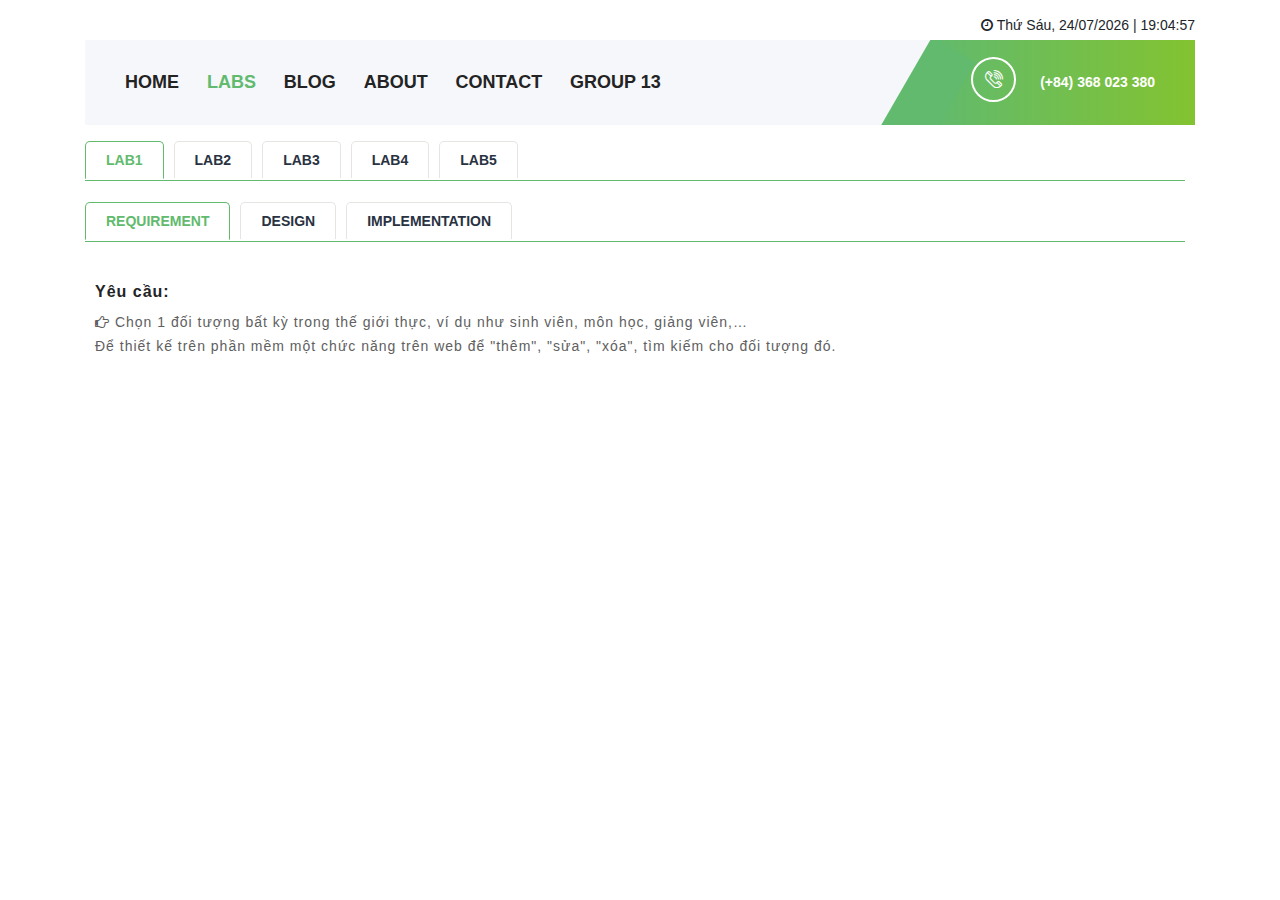
<file: lab1.html>
<!DOCTYPE html>
<html lang="en">

<head>
    <meta charset="UTF-8">
    <meta name="description" content="">
    <meta http-equiv="X-UA-Compatible" content="IE=edge">
    <meta name="viewport" content="width=device-width, initial-scale=1, shrink-to-fit=no">
    <!-- The above 4 meta tags *must* come first in the head; any other head content must come *after* these tags -->
<!--    <link rel="stylesheet" href="https://maxcdn.bootstrapcdn.com/bootstrap/3.4.0/css/bootstrap.min.css">-->
    <script type="text/javascript" src="https://code.jquery.com/jquery-1.12.0.min.js"></script>
    <script src="https://maxcdn.bootstrapcdn.com/bootstrap/3.3.6/js/bootstrap.min.js" integrity="sha384-0mSbJDEHialfmuBBQP6A4Qrprq5OVfW37PRR3j5ELqxss1yVqOtnepnHVP9aJ7xS" crossorigin="anonymous"></script>

    <!-- Title -->
    <title>17130136 - Nguyễn Văn Nghĩa</title>

    <!-- Favicon -->
    <link rel="icon" href="img/core-img/favicon.ico">

    <!-- Core Stylesheet -->
    <link rel="stylesheet" href="css/style.css">

</head>

<body onload="time()">
<script type="text/javascript">

    function time() {
        var today = new Date();
        var weekday = new Array(7);
        weekday[0] = "Chủ Nhật";
        weekday[1] = "Thứ Hai";
        weekday[2] = "Thứ Ba";
        weekday[3] = "Thứ Tư";
        weekday[4] = "Thứ Năm";
        weekday[5] = "Thứ Sáu";
        weekday[6] = "Thứ Bảy";
        var day = weekday[today.getDay()];
        var dd = today.getDate();
        var mm = today.getMonth() + 1;
        var yyyy = today.getFullYear();
        var h = today.getHours();
        var m = today.getMinutes();
        var s = today.getSeconds();
        m = checkTime(m);
        s = checkTime(s);
        nowTime = h + ":" + m + ":" + s;
        if (dd < 10) { dd = '0' + dd} if (mm < 10) { mm = '0' + mm} today = day + ', ' + dd + '/' + mm + '/' + yyyy;
        tmp = '<i class="fa fa-clock-o" aria-hidden="true"></i> <span class="date">' + today + ' | ' + nowTime + '</span>';
        document.getElementById("clock").innerHTML = tmp;
        clocktime = setTimeout("time()", "1000", "Javascript");
        function checkTime(i) {
            if (i < 10) {
                i = "0" + i;
            }
            return i;
        }
    }
</script>
<!-- ##### Preloader ##### -->
<div id="preloader">
    <i class="circle-preloader"></i>
</div>

<!-- ##### Header Area Start ##### -->
<header class="header-area">

    <!-- Top Header Area -->
    <div class="top-header">
        <div class="container h-100">
            <div class="row h-100">
                <div class="col-12 h-100">
                    <div class="header-content h-100 d-flex align-items-center justify-content-between">
                        <div class="academy-logo"></div>
                        <div id="clock" ></div>
                    </div>
                </div>
            </div>
        </div>
    </div>

    <!-- Navbar Area -->
    <div class="academy-main-menu">
        <div class="classy-nav-container breakpoint-off">
            <div class="container">
                <!-- Menu -->
                <nav class="classy-navbar justify-content-between" id="academyNav">

                    <!-- Navbar Toggler -->
                    <div class="classy-navbar-toggler">
                        <span class="navbarToggler"><span></span><span></span><span></span></span>
                    </div>

                    <!-- Menu -->
                    <div class="classy-menu">

                        <!-- close btn -->
                        <div class="classycloseIcon">
                            <div class="cross-wrap"><span class="top"></span><span class="bottom"></span></div>
                        </div>

                        <!-- Nav Start -->
                        <div class="classynav">
                            <ul>
                                <li><a href="index.html">Home</a></li>
                                <li class="active"><a href="labs.html">Labs</a></li>
                                <li><a href="blog.html">Blog</a></li>
                                <li><a href="about.html">About</a></li>
                                <li><a href="contact.html">Contact</a></li>
                                <li><a href="https://hci2019group13.tk/">Group 13</a></li>
                            </ul>
                        </div>
                        <!-- Nav End -->
                    </div>

                    <!-- Calling Info -->
                    <div class="calling-info">
                        <div class="call-center">
                            <a href="tel:+84368023380"><i class="icon-telephone-2"></i> <span>(+84) 368 023 380 </span></a>
                        </div>
                    </div>
                </nav>
            </div>
        </div>
    </div>
</header>
<!-- ##### Header Area End ##### -->
<section class="akame-portfolio section-padding-0-80 clearfix">
    <div class="container">
        <div class="row">
            <div class="col-md-6">
                <div class="tab" role="tabpanel">
                    <!-- Nav tabs -->
                    <ul class="nav nav-ta" role="tablist">
                        <li role="presentation" class="active"><a href="lab1.html" aria-controls="home">Lab1</a></li>
                        <li role="presentation"><a href="lab2.html" aria-controls="profile" >Lab2</a></li>
                        <li role="presentation"><a href="lab3.html" aria-controls="messages"  >Lab3</a></li>
                        <li role="presentation"><a href="lab4.html" aria-controls="messages"  >Lab4</a></li>
                        <li role="presentation"><a href="lab5.html" aria-controls="messages"  >Lab5</a></li>
                    </ul>
                </div>
            </div>
        </div>
    </div>
</section>
<!-- ##### Breadcumb Area Start ##### -->
<div class="container">
    <div class="row">
        <div class="col-md-6">
            <div class="tab" role="tabpanel">
                <!-- Nav tabs -->
                <ul class="nav nav-tabs" role="tablist">
                    <li role="presentation" class="active"><a href="#tab1" aria-controls="home"  data-toggle="tab">Requirement</a></li>
                    <li role="presentation"><a href="#tab2" aria-controls="profile" data-toggle="tab">Design</a></li>
                    <li role="presentation"><a href="#tab3" aria-controls="messages"  data-toggle="tab">Implementation</a></li>
                </ul>

        <div class="tab-content mb-100" id="myTabContent">
            <div class="tab-pane active" id="tab1" role="tabpanel">
                <div class="academy-tab-content">
                    <!-- Tab Text -->
                    <div class="academy-tab-text">
                        <h6>Yêu cầu:</h6>
                        <p> <i class="fa fa-hand-o-right" aria-hidden="true"></i> Chọn 1 đối tượng bất kỳ trong thế giới thực, ví dụ
                            như sinh viên, môn học, giảng viên,…<br>
                            Để thiết kế trên phần
                            mềm một chức năng trên web để "thêm", "sửa", "xóa", tìm kiếm
                            cho đối tượng đó.</p>                    </div>
                </div>
            </div>
            <div class="tab-pane" id="tab2" role="tabpanel" >
                <div class="academy-tab-content">
                    <!-- Tab Text -->
                    <div class="academy-tab-text">
                        <div class="desi">
                            <div class="load">
                                <p><i class="fa fa-hand-o-right" aria-hidden="true"></i> Thiết kế trên giấy</p>
                            </div>
                            <br>
                            <br>
                            <div class="img-desi">
                                <img src="img/labs/lab1/lap1.1.jpg" /></div>
                            <div class="down">
                                <a href="img/labs/lab1/lap1.1.jpg" download="">
                                    <button type="button" class="btn btn-info dowload1">
                                    <i class="fa fa-cloud-download"></i>Download</button></a>
                            </div>
                        </div>
                        <div class="desi1ab">
                            <div class="load">
                                <p><i class="fa fa-hand-o-right" aria-hidden="true"></i> Thiết kế trên Figma</p>
                            </div>
                            <br>
                            <br>
                            <div class="anhload1">
                                <div class="img-desi">
                                    <img src="img/labs/lab1/lab1.1figma.png" /></div>
                                <div class="down">
                                    <a href="img/labs/lab1/Lab1_1.fig" download="">
                                        <button type="button" class="btn btn-info dowload1">
                                            <i class="fa fa-cloud-download"></i> Download
                                        </button></a>
                                </div>
                            </div>
                            <div class="anhload2">
                                <div class="img-desi">
                                    <img src="img/labs/lab1/lab1.2figma.png" /></div>
                                <div class="down">
                                    <a href="img/labs/lab1/Lab1_2.fig" download="">
                                        <button type="button" class="btn btn-info dowload1">
                                            <i class="fa fa-cloud-download"></i> Download
                                        </button></a>
                                </div>
                            </div>


                        </div>
<!--                        <div class="desi">-->
<!--                            <div class="load">-->
<!--                                <p>&#9755; Thiết kế trên Figma</p>-->
<!--                            </div>-->
<!--                            <br>-->
<!--                            <br>-->
<!--                            <div class="img-desi">-->
<!--                                <img src="img/labs/lab1/lab1.2figma.png" /></div>-->
<!--                            <div class="down">-->
<!--                                <a href="img/labs/lab1/Lab1_2.fig" download=""><button type="button" class="btn btn-info dowload1">-->
<!--                                    <i class="fa fa-cloud-download"></i> Download-->
<!--                                </button></a>-->
<!--                            </div>-->
<!--                        </div>-->
                        <div class="desi1">
                            <div class="load1">
                                <p><i class="fa fa-hand-o-right" aria-hidden="true"></i> Thiết kế</p>
                            </div>
                            <br>
                            <br>
                            <div class="down1">
                                <a href="img/labs/lab1.rar" download=""><button type="button" class="btn btn-info dowload1">
                                    <i class="fa fa-cloud-download"></i> Download All
                                </button></a>
                            </div>
                        </div>
                    </div>
                </div>
            </div>
            <div class="tab-pane" id="tab3" role="tabpanel" >
                <div class="academy-tab-content">
                    <!-- Tab Text -->
                    <div class="academy-tab-text">
                        <div id = "sub-main">
                            <div class = "row">
                                <div class = "col-xs-12 col-sm-7 col-md-8 col-lg-9">
                                    <ol class = "breadcrumb">
                                        <li style="font-size: 15px">Hệ thống /</li>
                                        <li class="active" style="font-size: 15px; font-weight: bold" >Sản phẩm</li>
                                    </ol>
                                </div>

                            </div>
                            <div id="quanly">
                                <p>Quản Lý Điện Thoại</p>
                            </div>
                            <div class = "row space-top">
                                <div class = "col-xs-12 col-sm-5 col-md-7 col-lg-7">
                                    <div class = "btn1 btn-danger1 btn-lg1">
                                        <p class="tmoi">Thêm mới</p>
                                    </div>
                                </div>
                                <div class = "col-xs-12 col-sm-7 col-md-5 col-lg-5">
                                    <div class = "input-group text-right">
                                        <input style="height: 36px; margin-top: 13px" type = "text" class = "form-control" placeholder = "Bạn cần tìm gì?">
                                        <span class = "input-group-btn">
									<button class = "btn1 btn-danger1"  ><p >Tìm kiếm</p></button>
								</span>
                                    </div>
                                </div>
                            </div>
                            <div class = "row margin0">
                                <div class = "table-responsive table-sanpham">
                                    <table class = "table table-striped table-bordered">
                                        <thead>
                                        <tr>
                                            <th><input type = "checkbox" value = "" /></th>
                                            <th>Tên sản phẩm</th>
                                            <th>Hãng</th>
                                            <th>Loại hàng</th>
                                            <th>Giá (VNĐ)</th>
                                            <th>Kiểu màu</th>
                                            <th>Từ khóa</th>
                                            <th>Tình trạng</th>
                                            <th>Ngày đăng</th>
                                            <th>Chức năng</th>
                                        </tr>
                                        </thead>
                                        <tr>
                                            <td><input type = "checkbox" value = "" /></td>
                                            <td>Iphone 11 max pro</td>
                                            <td>Iphone</td>
                                            <td>Quốc tế</td>
                                            <td>36.000.000</td>
                                            <td>Đen, trắng, Vàng</td>
                                            <td>IOS</td>
                                            <td>Còn hàng</td>
                                            <td>15:30<br />15/10/2019</td>
                                            <td>
                                                <a href = "#">Sửa |</a>
                                                <a href = "#">Xóa</a>
                                            </td>
                                        </tr>
                                        <tr>
                                            <td><input type = "checkbox" value = "" /></td>
                                            <td>Samsung note 10 plus</td>
                                            <td>Samsung</td>
                                            <td>Công ty</td>
                                            <td>26.000.000</td>
                                            <td>Xanh, trắng, đen</td>
                                            <td>Samsung</td>
                                            <td>Còn hàng</td>
                                            <td>15:30<br />15/11/2019</td>
                                            <td>
                                                <a href = "#">Sửa |</a>
                                                <a href = "#">Xóa</a>
                                            </td>
                                        </tr>
                                        <tr>
                                            <td><input type = "checkbox" value = "" /></td>
                                            <td>Xiaomi note 10</td>
                                            <td>Xiaomi</td>
                                            <td>Công ty</td>
                                            <td>21.000.000</td>
                                            <td>Đen, trắng, xanh</td>
                                            <td>Xiaomi</td>
                                            <td>Đang về</td>
                                            <td>15:30<br />01/11/2019</td>
                                            <td>
                                                <a href = "#">Sửa |</a>
                                                <a href = "#">Xóa</a>
                                            </td>
                                        </tr>
                                        <tr>
                                            <td><input type = "checkbox" value = "" /></td>
                                            <td>Sony Xperia Z5 Compact</td>
                                            <td>Sony</td>
                                            <td>Công ty</td>
                                            <td>16.000.000</td>
                                            <td>Đen, trắng, Da cam</td>
                                            <td>su-kien</td>
                                            <td>Hết hàng</td>
                                            <td>15:30<br />15/01/2016</td>
                                            <td>
                                                <a href = "#">Sửa |</a>
                                                <a href = "#">Xóa</a>
                                            </td>
                                        </tr>
                                        <tr>
                                            <td><input type = "checkbox" value = "" /></td>
                                            <td>Vivo 11</td>
                                            <td>Vivo</td>
                                            <td>Công ty</td>
                                            <td>10.000.000</td>
                                            <td>Đen, trắng, đỏ</td>
                                            <td>Vivo</td>
                                            <td>Hết hàng</td>
                                            <td>15:30<br />15/05/2019</td>
                                            <td>
                                                <a href = "#">Sửa |</a>
                                                <a href = "#">Xóa</a>
                                            </td>
                                        </tr>
                                        <tr>
                                            <td><input type = "checkbox" value = "" /></td>
                                            <td>Pocophone 7</td>
                                            <td>Pocophone</td>
                                            <td>Công ty</td>
                                            <td>16.000.000</td>
                                            <td>Đen, trắng, cam</td>
                                            <td>Pocophone</td>
                                            <td>Hết hàng</td>
                                            <td>15:30<br />15/01/2016</td>
                                            <td>
                                                <a href = "#">Sửa |</a>
                                                <a href = "#">Xóa</a>
                                            </td>
                                        </tr>
                                        <tr>
                                            <td><input type = "checkbox" value = "" /></td>
                                            <td>Iphone XS max</td>
                                            <td>Iphone</td>
                                            <td>Công ty</td>
                                            <td>26.000.000</td>
                                            <td>Đen, trắng, đỏ</td>
                                            <td>Iphone</td>
                                            <td>Còn hàng</td>
                                            <td>15:30<br />05/9/2018</td>
                                            <td>
                                                <a href = "#">Sửa |</a>
                                                <a href = "#">Xóa</a>
                                            </td>
                                        </tr>
                                    </table>
                                </div>
<!--                                <nav class="next">-->
<!--                                    <ul class="pagination">-->
<!--                                        <li>-->
<!--                                            <a href="#" aria-label="Previous">-->
<!--                                                <span aria-hidden="true">&laquo;</span>-->
<!--                                            </a>-->
<!--                                        </li>-->
<!--                                        <div id="n">-->
<!--                                            <li class = "active3"><a href="#">1</a></li></div>-->
<!--                                        <li><a href="#">2</a></li>-->
<!--                                        <li><a href="#">3</a></li>-->
<!--                                        <li><a href="#">4</a></li>-->
<!--                                        <li><a href="#">5</a></li>-->
<!--                                        <li>-->
<!--                                            <a href="#" aria-label="Next">-->
<!--                                                <span aria-hidden="true">&raquo;</span>-->
<!--                                            </a>-->
<!--                                        </li>-->
<!--                                    </ul>-->
<!--                                </nav>-->
                                <br>
                                <div class = "panel panel-default">
                                    <div class = "panel-heading">
                                        <span class = "glyphicon glyphicon-pencil addtop" aria-hidden = "true">&nbsp;</span><p>Thêm sản phẩm</p>
                                    </div>
                                    <div class = "panel-body">
                                        <form>
                                            <div class = "form-group">
                                                <label>Tiêu đề sản phẩm</label>
                                                <input type = "text" class = "form-control" placeholder = "Nhập tiêu đề bài viết">
                                            </div>
                                            <div class = "form-group">
                                                <label>Thông tin sản phẩm</label>
                                                <input type = "text" class = "form-control" placeholder = "Tên sản phẩm">
                                                <input type = "text" class = "form-control" placeholder = "Hãng">
                                                <input type = "text" class = "form-control" placeholder = "Loại hàng">
                                                <input type = "text" class = "form-control" placeholder = "Giá">
                                                <input type = "text" class = "form-control" placeholder = "Kiểu màu">
                                                <input type = "text" class = "form-control" placeholder = "Từ khoá">
                                                <input type = "text" class = "form-control" placeholder = "Tình trạng">
                                                <input type = "text" class = "form-control" placeholder = "Ngày đăng">
                                            </div>
                                            <div id="bu">
                                            <button id="nut"><p>Thêm</p></button>
                                            <button id="nut1"><p>Thoát</p></button>
                                            </div>
<!--                                            <div class = "form-group">-->
<!--                                                <textarea class = "form-control" rows = "2" placeholder = "Mô tả ngắn"></textarea>-->
<!--                                            </div>-->
<!--                                            <div class = "form-group">-->
<!--                                                <textarea class = "form-control" rows = "8" placeholder = "Nội dung bài viết"></textarea>-->
<!--                                            </div>-->
                                        </form>
                                    </div>
                                </div>
                                <div class = "panel panel-default">
                                    <div class = "panel-heading">
                                        <span class = "glyphicon glyphicon-pencil addtop" aria-hidden = "true">&nbsp;</span><p>Sửa sản phẩm</p>
                                    </div>
                                    <div class = "panel-body">
                                        <form>
                                            <div class = "form-group">
                                                <label>Tiêu đề sản phẩm</label>
                                                <input type = "text" class = "form-control" placeholder = "Nhập tiêu đề bài viết">
                                            </div>
                                            <div class = "form-group">
                                                <label>Thông tin sản phẩm</label>
                                                <input type = "text" class = "form-control" placeholder = "Tên sản phẩm">
                                                <input type = "text" class = "form-control" placeholder = "Hãng">
                                                <input type = "text" class = "form-control" placeholder = "Loại hàng">
                                                <input type = "text" class = "form-control" placeholder = "Giá">
                                                <input type = "text" class = "form-control" placeholder = "Kiểu màu">
                                                <input type = "text" class = "form-control" placeholder = "Từ khoá">
                                                <input type = "text" class = "form-control" placeholder = "Tình trạng">
                                                <input type = "text" class = "form-control" placeholder = "Ngày đăng">
                                            </div>
                                            <div id="bu1">
                                                <button id="nut2"><p>Sửa</p></button>
                                                <button id="nut3"><p>Thoát</p></button>
                                            </div>
                                            <!--                                            <div class = "form-group">-->
                                            <!--                                                <textarea class = "form-control" rows = "2" placeholder = "Mô tả ngắn"></textarea>-->
                                            <!--                                            </div>-->
                                            <!--                                            <div class = "form-group">-->
                                            <!--                                                <textarea class = "form-control" rows = "8" placeholder = "Nội dung bài viết"></textarea>-->
                                            <!--                                            </div>-->
                                        </form>
                                    </div>
                                </div>
                                <div id="xoa">
                                    <div id="xoasp"><p>Xoá sản phẩm</p></div>
                                    <div id="nd"><p>Bạn có chắc chắn muốn xoá</p></div>
                                    <div id="to">
                                        <button class="tn"><p>Yes</p></button>
                                        <button class="tn1"><p>No</p></button>
                                    </div>
                                </div>
                            </div>
<!--                            <div class = "panel panel-default">-->
<!--                                <div class = "panel-heading">-->
<!--                                    <span class = "glyphicon glyphicon-road" aria-hidden = "true">&nbsp;</span>Cấu hình sản phẩm-->
<!--                                </div>-->
<!--                                <div class = "panel-body">-->
<!--                                    <form>-->
<!--                                        <div class = "form-group">-->
<!--                                            <input type = "text" class = "form-control" placeholder = "Màn hình">-->
<!--                                        </div>-->
<!--                                        <div class = "form-group">-->
<!--                                            <input type = "text" class = "form-control" placeholder = "CPU">-->
<!--                                        </div>-->
<!--                                        <div class = "form-group">-->
<!--                                            <input type = "text" class = "form-control" placeholder = "GPU">-->
<!--                                        </div>-->
<!--                                        <div class = "form-group">-->
<!--                                            <input type = "text" class = "form-control" placeholder = "Bộ nhớ trong">-->
<!--                                        </div>-->
<!--                                        <div class = "form-group">-->
<!--                                            <input type = "text" class = "form-control" placeholder = "RAM">-->
<!--                                        </div>-->
<!--                                        <div class = "form-group">-->
<!--                                            <input type = "text" class = "form-control" placeholder = "Hệ điều hành">-->
<!--                                        </div>-->
<!--                                        <div class = "form-group">-->
<!--                                            <input type = "text" class = "form-control" placeholder = "Camera chính">-->
<!--                                        </div>-->
<!--                                        <div class = "form-group">-->
<!--                                            <input type = "text" class = "form-control" placeholder = "Camera phụ">-->
<!--                                        </div>-->
<!--                                        <div class = "form-group">-->
<!--                                            <input type = "text" class = "form-control" placeholder = "Pin">-->
<!--                                        </div>-->
<!--                                    </form>-->
<!--                                </div>-->
<!--                            </div>-->
                        </div>
                    </div>
                </div>
            </div>
        </div>
    </div>
</div>
    </div>
</div>

<!-- ##### Footer Area Start ##### -->

<!-- ##### All Javascript Script ##### -->
<!-- jQuery-2.2.4 js -->
<script src="js/jquery/jquery-2.2.4.min.js"></script>
<!-- Popper js -->
<script src="js/bootstrap/popper.min.js"></script>
<!-- Bootstrap js -->
<script src="js/bootstrap/bootstrap.min.js"></script>
<!-- All Plugins js -->
<script src="js/plugins/plugins.js"></script>
<!-- Active js -->
<script src="js/active.js"></script>
</body>

</html>
</file>
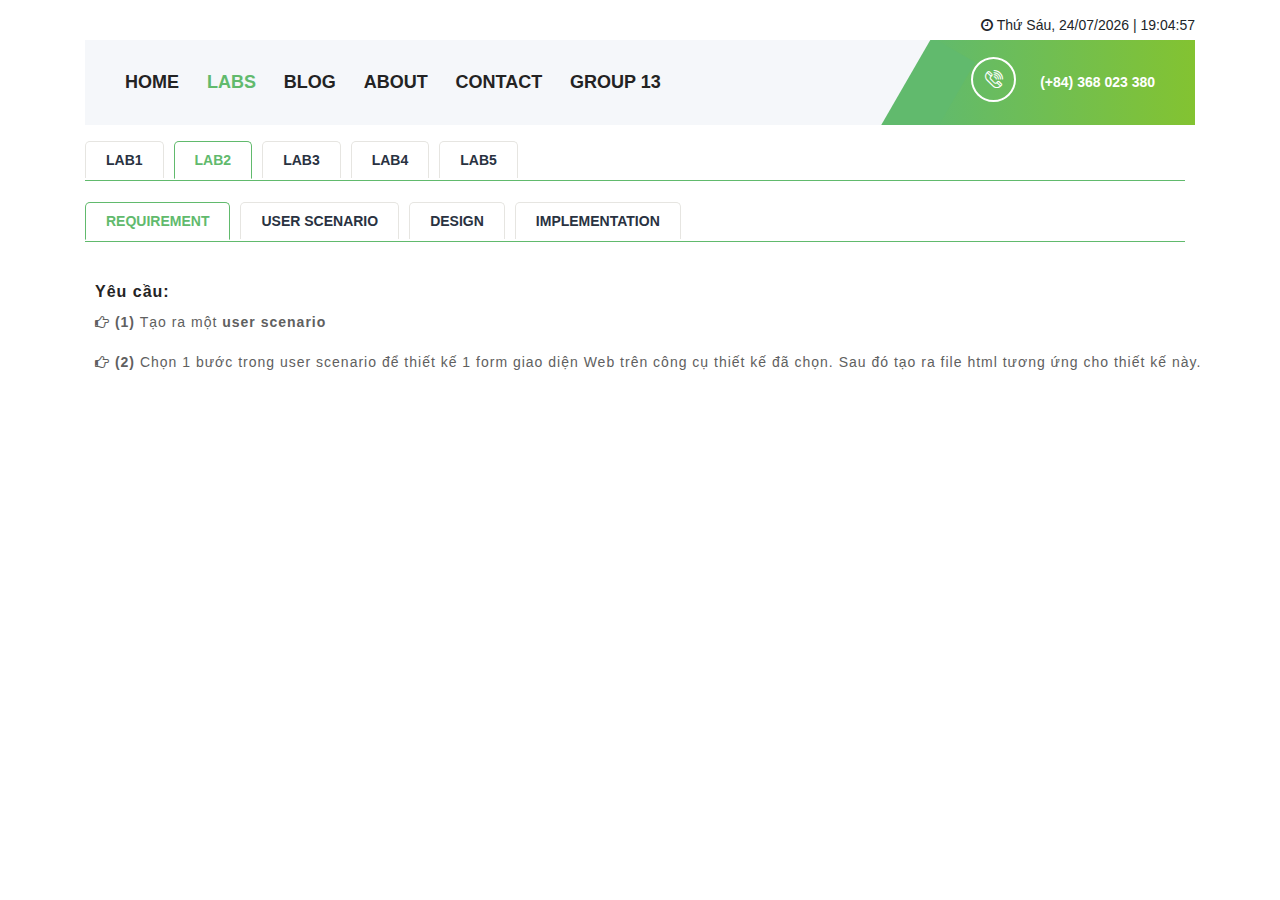
<file: lab2.html>
<!DOCTYPE html>
<html lang="en">

<head>
    <meta charset="UTF-8">
    <meta name="description" content="">
    <meta http-equiv="X-UA-Compatible" content="IE=edge">
    <meta name="viewport" content="width=device-width, initial-scale=1, shrink-to-fit=no">
    <!-- The above 4 meta tags *must* come first in the head; any other head content must come *after* these tags -->
<!--    <link rel="stylesheet" href="https://maxcdn.bootstrapcdn.com/bootstrap/3.4.0/css/bootstrap.min.css">-->
    <script type="text/javascript" src="https://code.jquery.com/jquery-1.12.0.min.js"></script>
    <script src="https://maxcdn.bootstrapcdn.com/bootstrap/3.3.6/js/bootstrap.min.js" integrity="sha384-0mSbJDEHialfmuBBQP6A4Qrprq5OVfW37PRR3j5ELqxss1yVqOtnepnHVP9aJ7xS" crossorigin="anonymous"></script>

    <!-- Title -->
    <title>17130136 - Nguyễn Văn Nghĩa</title>

    <!-- Favicon -->
    <link rel="icon" href="img/core-img/favicon.ico">

    <!-- Core Stylesheet -->
    <link rel="stylesheet" href="css/style.css">

</head>

<body onload="time()">
<script type="text/javascript">

    function time() {
        var today = new Date();
        var weekday = new Array(7);
        weekday[0] = "Chủ Nhật";
        weekday[1] = "Thứ Hai";
        weekday[2] = "Thứ Ba";
        weekday[3] = "Thứ Tư";
        weekday[4] = "Thứ Năm";
        weekday[5] = "Thứ Sáu";
        weekday[6] = "Thứ Bảy";
        var day = weekday[today.getDay()];
        var dd = today.getDate();
        var mm = today.getMonth() + 1;
        var yyyy = today.getFullYear();
        var h = today.getHours();
        var m = today.getMinutes();
        var s = today.getSeconds();
        m = checkTime(m);
        s = checkTime(s);
        nowTime = h + ":" + m + ":" + s;
        if (dd < 10) { dd = '0' + dd} if (mm < 10) { mm = '0' + mm} today = day + ', ' + dd + '/' + mm + '/' + yyyy;
        tmp = '<i class="fa fa-clock-o" aria-hidden="true"></i> <span class="date">' + today + ' | ' + nowTime + '</span>';
        document.getElementById("clock").innerHTML = tmp;
        clocktime = setTimeout("time()", "1000", "Javascript");
        function checkTime(i) {
            if (i < 10) {
                i = "0" + i;
            }
            return i;
        }
    }
</script>
<!-- ##### Preloader ##### -->
<div id="preloader">
    <i class="circle-preloader"></i>
</div>

<!-- ##### Header Area Start ##### -->
<header class="header-area">

    <!-- Top Header Area -->
    <div class="top-header">
        <div class="container h-100">
            <div class="row h-100">
                <div class="col-12 h-100">
                    <div class="header-content h-100 d-flex align-items-center justify-content-between">
                        <div class="academy-logo"></div>
                        <div id="clock" ></div>
                    </div>
                </div>
            </div>
        </div>
    </div>

    <!-- Navbar Area -->
    <div class="academy-main-menu">
        <div class="classy-nav-container breakpoint-off">
            <div class="container">
                <!-- Menu -->
                <nav class="classy-navbar justify-content-between" id="academyNav">

                    <!-- Navbar Toggler -->
                    <div class="classy-navbar-toggler">
                        <span class="navbarToggler"><span></span><span></span><span></span></span>
                    </div>

                    <!-- Menu -->
                    <div class="classy-menu">

                        <!-- close btn -->
                        <div class="classycloseIcon">
                            <div class="cross-wrap"><span class="top"></span><span class="bottom"></span></div>
                        </div>

                        <!-- Nav Start -->
                        <div class="classynav">
                            <ul>
                                <li><a href="index.html">Home</a></li>
                                <li class="active"><a href="labs.html">Labs</a></li>
                                <li><a href="blog.html">Blog</a></li>
                                <li><a href="about.html">About</a></li>
                                <li><a href="contact.html">Contact</a></li>
                                <li><a href="https://hci2019group13.tk/">Group 13</a></li>
                            </ul>
                        </div>
                        <!-- Nav End -->
                    </div>

                    <!-- Calling Info -->
                    <div class="calling-info">
                        <div class="call-center">
                            <a href="tel:+84368023380"><i class="icon-telephone-2"></i> <span>(+84) 368 023 380 </span></a>
                        </div>
                    </div>
                </nav>
            </div>
        </div>
    </div>
</header>
<!-- ##### Header Area End ##### -->

<!-- ##### Breadcumb Area Start ##### -->







<section class="akame-portfolio section-padding-0-80 clearfix">
    <div class="container">
        <div class="row">
            <div class="col-md-6">
                <div class="tab" role="tabpanel">
                    <!-- Nav tabs -->
                    <ul class="nav nav-ta" role="tablist">
                        <li role="presentation"><a href="lab1.html" aria-controls="home">Lab1</a></li>
                        <li role="presentation" class="active"><a href="lab2.html" aria-controls="profile" >Lab2</a></li>
                        <li role="presentation"><a href="lab3.html" aria-controls="messages"  >Lab3</a></li>
                        <li role="presentation"><a href="lab4.html" aria-controls="messages"  >Lab4</a></li>
                        <li role="presentation"><a href="lab5.html" aria-controls="messages"  >Lab5</a></li>
                    </ul>
                </div>
            </div>
        </div>
    </div>
</section>
<!-- ##### Breadcumb Area Start ##### -->
<div class="container">
    <div class="row">
        <div class="col-md-6">
            <div class="tab" role="tabpanel">
                <!-- Nav tabs -->
                <ul class="nav nav-tabs" role="tablist">
                    <li role="presentation" class="active"><a href="#Section1" aria-controls="home"  data-toggle="tab">Requirement</a></li>
                    <li role="presentation"><a href="#Section2" aria-controls="profile" data-toggle="tab">User Scenario</a></li>
                    <li role="presentation"><a href="#Section3" aria-controls="profile" data-toggle="tab">Design</a></li>
                    <li role="presentation"><a href="#Section4" aria-controls="messages"  data-toggle="tab">Implementation</a></li>
                </ul>
                <!-- Tab panes -->
                <div class="tab-content tabs">
                    <div role="tabpanel" class="tab-pane  active" id="Section1">
                        <h6>Yêu cầu:</h6>
                        <p><b><i class="fa fa-hand-o-right" aria-hidden="true"></i> (1)</b> Tạo ra một <b>user scenario</b></br></p>
                        <p><b><i class="fa fa-hand-o-right" aria-hidden="true"></i> (2)</b> Chọn 1 bước trong user scenario để thiết kế 1 form giao diện Web trên công cụ thiết kế đã chọn. Sau đó tạo ra file html tương ứng cho thiết kế này.</p>
                    </div>
                    <div role="tabpanel" class="tab-pane" id="Section2">
                        <div class = "Introduce">
                            <h6>Hướng dẫn mua sản phẩm tại của hàng Điện Thoại Di Động 4.0</h6><br>
                            <div class = "buoc1">
                                <p>Truy cập vào Website: dienthoai40.com</p>
                            </div>
                            <div class="ten1"> &#8658</div>
                            <div class = "buoc1">
                                <p>Tìm kiếm hãng sản phẩm bạn tin dùng hoặc liên hệ tư vấn online:<b>19009999</b></p>
                            </div>
                            <div class="ten1"> &#8658</div>
                            <div class = "buoc1">
                                <p>Lựa chọn sản phẩm ưa thích </p>
                            </div><br>
                            <div class="ten6"> &#8659</div>
                            <br>
                            <div class="buoc2a">
                            <div class = "buoc2">
                                <p>Kết Thúc:<br>
                                    Chúng tôi sẽ liên hệ bạn trong thời gian sớm nhất</p>
                            </div>
                            <div class="ten2"> &#8656</div>
                            <div class = "buoc2">
                                <p>Click <b>Mua Ngay</b> và điền thông tin vào biểu mẫu</p>
                            </div>
                            <div class="ten2"> &#8656</div>
                            <div class = "buoc2">
                                <p>Xem thông tin sản phẩm có phù hợp lứa tuổi, công việc...</p>
                            </div>

                        </div>
                    </div>
                    </div>
                    <div role="tabpanel" class="tab-pane" id="Section3">
                        <div class="desi">
                            <div class="load">
                                <p><i class="fa fa-hand-o-right" aria-hidden="true"></i> Thiết kế trên giấy</p>
                            </div>
                            <br>
                            <br>
                            <div class="img-desi">
                                <img src="img/labs/lab2/lap2-vetay.jpg" /></div>
                            <div class="down">
                                <a href="img/labs/lab2/lap2-vetay.jpg" download=""><button type="button" class="btn btn-info dowload1">
                                    <i class="fa fa-cloud-download"></i>Download</button></a>
                            </div>
                        </div>
                        <div class="desi">
                            <div class="load">
                                <p><i class="fa fa-hand-o-right" aria-hidden="true"></i> Thiết kế trên Figma</p>
                            </div>
                            <br>
                            <br>
                            <div class="img-desi">
                                <img src="img/labs/lab2/lab2-figma.png" /></div>
                            <div class="down">
                                <a href="img/labs/lab2/lab2.fig" download=""><button type="button" class="btn btn-info dowload1">
                                    <i class="fa fa-cloud-download"></i> Download
                                </button></a>
                            </div>
                        </div>
                        <div class="desi1">
                            <div class="load1">
                                <p><i class="fa fa-hand-o-right" aria-hidden="true"></i> Thiết kế</p>
                            </div>
                            <br>
                            <br>
                            <div class="down1">
                                <a href="img/labs/lab2.rar" download=""><button type="button" class="btn btn-info dowload1">
                                    <i class="fa fa-cloud-download"></i> Download All
                                </button></a>
                            </div>
                        </div>  </div>
                    <div role="tabpanel" class="tab-pane" id="Section4">
                        <div id = "body2">
                            <div id = "SamSung">
                                <b>Điện thoại Samsung Galaxy Note 10+</b>
                                <p>26.990.000₫</p>
                            </div>
                            <div id = "Img-samsung">
                                <img src="img/bg-img/samsung-galaxy-note-10-plus-white-400x460.png" height="460"
                                     width="400"/></div>
                            <form id = km>
                                <div id = kmai>
                                    <b>Ưu Đãi</b><br>
                                    <p>&raquo;Giảm thêm 3%(810.000₫) cho khách mua online có sinh nhật trong tháng 10 (Không áp dụng chương trình thu cũ đổi mới)</p><br>
                                    <p>&raquo;Trả góp 0% qua thẻ tín dụng</p><br>
                                    <p>&raquo;Thu cũ lên đến 13,5 triệu, đổi mới Note 10 Plus tặng thêm đến 4,5 triệu (không áp dụng kèm khuyến mãi Sinh Nhật trong Tháng 10)</p><br>
                                    <p> * Không áp dụng khi mua trả góp 0%</p><br>
                                </div>
                            </form>
                            <div id = "mau">
                                <select name="luachon" class="mau">
                                    <option value="">Màu Sắc</option>
                                    <option value="trang">Trắng Thủy Tinh</option>
                                    <option value="den">Đen Huyền</option>
                                    <option value="xanh">Xanh Lục Bảo</option>
                                </select>
                            </div>
                            <div id = "muahang">
                                <div id = "TT">
                                    <button class="thanhtoan" name="thanhtoan" >
                                        <p><b>Mua Ngay</b><br>
                                            Giao tận nơi hoặc nhận tại cửa hàng</p>
                                    </button>
                                </div>
                                <div id ="dathang">
                                    <button class="dat" name="thanhtoan" >
                                        <p><b>Trả Góp 0% </b><br>
                                            Nhanh gọn(Visa, Master, JCB)</p>
                                    </button>
                                </div>
                            </div>

                        <br><br>
                        </div>
                       </div>
                </div>
            </div>
        </div>
    </div>
</div>
<!--<div class="container">-->
<!--    <div class="row">-->
<!--        <div class="col-md-6">-->
<!--            <div class="tab" role="tabpanel">-->
<!--                &lt;!&ndash; Nav tabs &ndash;&gt;-->
<!--                <ul class="nav nav-tabs" role="tablist">-->
<!--            <li class="nav-item">-->
<!--                <a class="nav-link active"  data-toggle="tab" href="#tab1" role="tab">Requirement</a>-->
<!--            </li>-->
<!--            <li class="nav-item">-->
<!--                <a class="nav-link"  data-toggle="tab" href="#tab2" role="tab">Design</a>-->
<!--            </li>-->
<!--            <li class="nav-item">-->
<!--                <a class="nav-link"  data-toggle="tab" href="#tab3" role="tab">Implementation</a>-->
<!--            </li>-->
<!--        </ul>-->

<!--        <div class="tab-content mb-100" id="myTabContent">-->
<!--            <div class="tab-pane active" id="tab1" role="tabpanel">-->
<!--                <div class="academy-tab-content">-->
<!--                    &lt;!&ndash; Tab Text &ndash;&gt;-->
<!--                    <div class="academy-tab-text">-->
<!--                        <p>Integer nec bibendum lacus. Praesent malesuada congue, Suspendisse dictum enim sit amet libero malesu ada feugiat. Praesent malesuada congue magna at finibus. In hac habitasse platea dictumst. Curabitur rhoncus auctor eleifend. Praesent malesuada congue.</p>-->
<!--                    </div>-->
<!--                </div>-->
<!--            </div>-->
<!--            <div class="tab-pane" id="tab2" role="tabpanel" >-->
<!--                <div class="academy-tab-content">-->
<!--                    &lt;!&ndash; Tab Text &ndash;&gt;-->
<!--                    <div class="academy-tab-text">-->
<!--                        <p> lan anh Integer nec bibendum lacus. Praesent malesuada congue, Suspendisse dictum enim sit amet libero malesu ada feugiat. Praesent malesuada congue magna at finibus. In hac habitasse platea dictumst. Curabitur rhoncus auctor eleifend. Praesent malesuada congue.</p>-->
<!--                    </div>-->
<!--                </div>-->
<!--            </div>-->
<!--            <div class="tab-pane" id="tab3" role="tabpanel" >-->
<!--                <div class="academy-tab-content">-->
<!--                    &lt;!&ndash; Tab Text &ndash;&gt;-->
<!--                    <div class="academy-tab-text">-->
<!--                        <p>Integer nec bibendum lacus. Praesent malesuada congue, Suspendisse dictum enim sit amet libero malesu ada feugiat. Praesent malesuada congue magna at finibus. In hac habitasse platea dictumst. Curabitur rhoncus auctor eleifend. Praesent malesuada congue.</p>-->
<!--                    </div>-->
<!--                </div>-->
<!--            </div>-->
<!--        </div>-->
<!--    </div>-->
<!--</div>-->






<!-- ##### Footer Area Start ##### -->

<!-- ##### All Javascript Script ##### -->
<!-- jQuery-2.2.4 js -->
<script src="js/jquery/jquery-2.2.4.min.js"></script>
<!-- Popper js -->
<script src="js/bootstrap/popper.min.js"></script>
<!-- Bootstrap js -->
<script src="js/bootstrap/bootstrap.min.js"></script>
<!-- All Plugins js -->
<script src="js/plugins/plugins.js"></script>
<!-- Active js -->
<script src="js/active.js"></script>
</body>

</html>
</file>
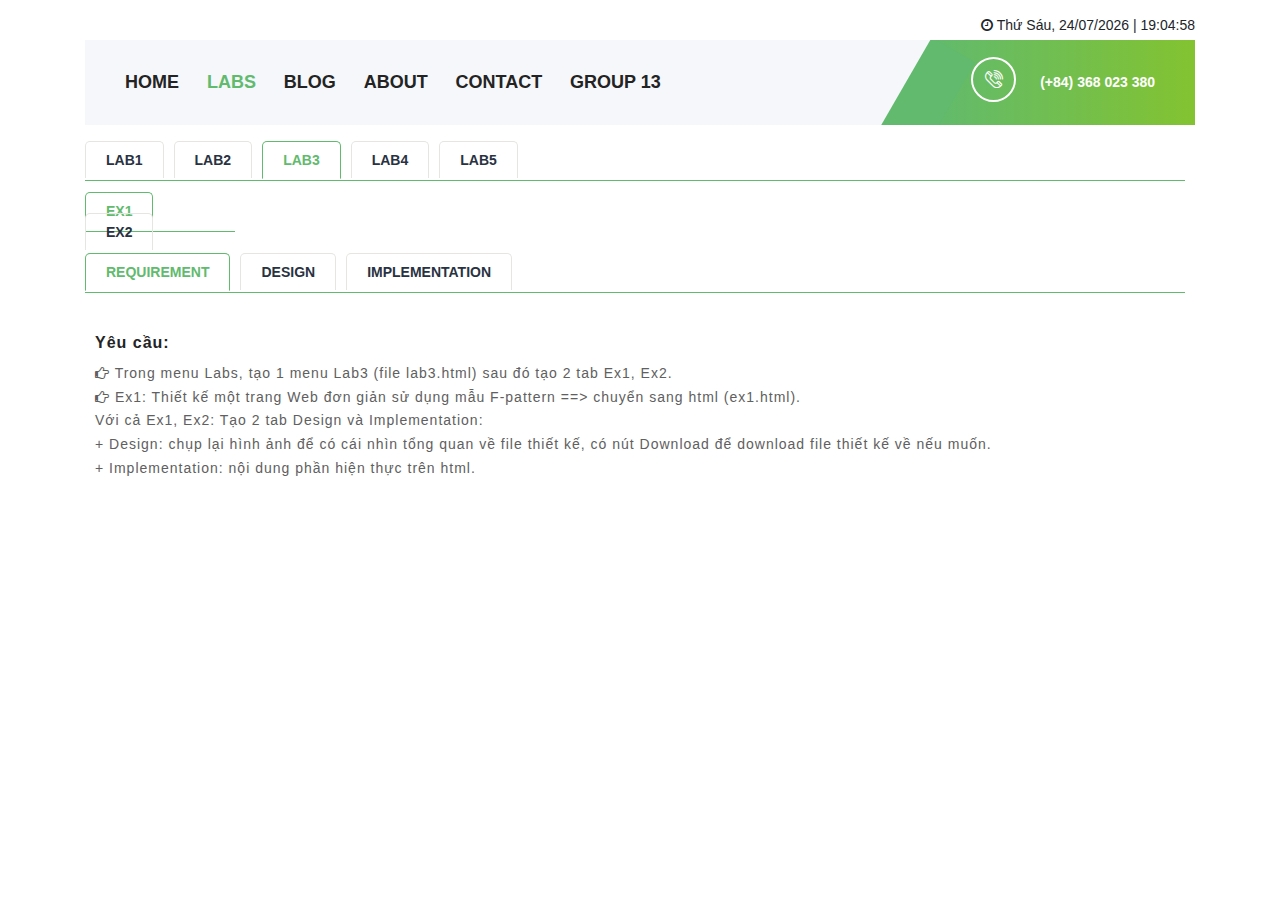
<file: lab3.html>
<!DOCTYPE html>
<html lang="en">

<head>
    <meta charset="UTF-8">
    <meta name="description" content="">
    <meta http-equiv="X-UA-Compatible" content="IE=edge">
    <meta name="viewport" content="width=device-width, initial-scale=1, shrink-to-fit=no">
    <!-- The above 4 meta tags *must* come first in the head; any other head content must come *after* these tags -->
    <!--    <link rel="stylesheet" href="https://maxcdn.bootstrapcdn.com/bootstrap/3.4.0/css/bootstrap.min.css">-->

    <script type="text/javascript" src="https://code.jquery.com/jquery-1.12.0.min.js"></script>
    <script src="https://maxcdn.bootstrapcdn.com/bootstrap/3.3.6/js/bootstrap.min.js" integrity="sha384-0mSbJDEHialfmuBBQP6A4Qrprq5OVfW37PRR3j5ELqxss1yVqOtnepnHVP9aJ7xS" crossorigin="anonymous"></script>

    <!-- Title -->
    <title>17130136 - Nguyễn Văn Nghĩa</title>

    <!-- Favicon -->
    <link rel="icon" href="img/core-img/favicon.ico">

    <!-- Core Stylesheet -->
    <link rel="stylesheet" href="css/style.css">

</head>

<body onload="time()">
<script type="text/javascript">

    function time() {
        var today = new Date();
        var weekday = new Array(7);
        weekday[0] = "Chủ Nhật";
        weekday[1] = "Thứ Hai";
        weekday[2] = "Thứ Ba";
        weekday[3] = "Thứ Tư";
        weekday[4] = "Thứ Năm";
        weekday[5] = "Thứ Sáu";
        weekday[6] = "Thứ Bảy";
        var day = weekday[today.getDay()];
        var dd = today.getDate();
        var mm = today.getMonth() + 1;
        var yyyy = today.getFullYear();
        var h = today.getHours();
        var m = today.getMinutes();
        var s = today.getSeconds();
        m = checkTime(m);
        s = checkTime(s);
        nowTime = h + ":" + m + ":" + s;
        if (dd < 10) { dd = '0' + dd} if (mm < 10) { mm = '0' + mm} today = day + ', ' + dd + '/' + mm + '/' + yyyy;
        tmp = '<i class="fa fa-clock-o" aria-hidden="true"></i> <span class="date">' + today + ' | ' + nowTime + '</span>';
        document.getElementById("clock").innerHTML = tmp;
        clocktime = setTimeout("time()", "1000", "Javascript");
        function checkTime(i) {
            if (i < 10) {
                i = "0" + i;
            }
            return i;
        }
    }
</script>
<!-- ##### Preloader ##### -->
<div id="preloader">
    <i class="circle-preloader"></i>
</div>

<!-- ##### Header Area Start ##### -->
<header class="header-area">

    <!-- Top Header Area -->
    <div class="top-header">
        <div class="container h-100">
            <div class="row h-100">
                <div class="col-12 h-100">
                    <div class="header-content h-100 d-flex align-items-center justify-content-between">
                        <div class="academy-logo"></div>
                        <div id="clock" ></div>
                    </div>
                </div>
            </div>
        </div>
    </div>

    <!-- Navbar Area -->
    <div class="academy-main-menu">
        <div class="classy-nav-container breakpoint-off">
            <div class="container">
                <!-- Menu -->
                <nav class="classy-navbar justify-content-between" id="academyNav">

                    <!-- Navbar Toggler -->
                    <div class="classy-navbar-toggler">
                        <span class="navbarToggler"><span></span><span></span><span></span></span>
                    </div>

                    <!-- Menu -->
                    <div class="classy-menu">

                        <!-- close btn -->
                        <div class="classycloseIcon">
                            <div class="cross-wrap"><span class="top"></span><span class="bottom"></span></div>
                        </div>

                        <!-- Nav Start -->
                        <div class="classynav">
                            <ul>
                                <li><a href="index.html">Home</a></li>
                                <li class="active"><a href="labs.html">Labs</a></li>
                                <li><a href="blog.html">Blog</a></li>
                                <li><a href="about.html">About</a></li>
                                <li><a href="contact.html">Contact</a></li>
                                <li><a href="https://hci2019group13.tk/">Group 13</a></li>
                            </ul>
                        </div>
                        <!-- Nav End -->
                    </div>

                    <!-- Calling Info -->
                    <div class="calling-info">
                        <div class="call-center">
                            <a href="tel:+84368023380"><i class="icon-telephone-2"></i> <span>(+84) 368 023 380 </span></a>
                        </div>
                    </div>
                </nav>
            </div>
        </div>
    </div>
</header>
<!-- ##### Header Area End ##### -->
<section class="akame-portfolio section-padding-0-80 clearfix">
    <div class="container">
        <div class="row">
            <div class="col-md-6">
                <div class="tab" role="tabpanel">
                    <!-- Nav tabs -->
                    <ul class="nav nav-ta" role="tablist">
                        <li role="presentation"><a href="lab1.html" aria-controls="home">Lab1</a></li>
                        <li role="presentation"><a href="lab2.html" aria-controls="profile" >Lab2</a></li>
                        <li role="presentation" class="active"><a href="lab3.html" aria-controls="messages"  >Lab3</a></li>
                        <li role="presentation"><a href="lab4.html" aria-controls="messages"  >Lab4</a></li>
                        <li role="presentation"><a href="lab5.html" aria-controls="messages"  >Lab5</a></li>
                    </ul>
                </div>
            </div>
        </div>
    </div>
</section>
<section class="akame-portfolio section-padding-0-80 clearfix1">
    <div class="container">
        <div class="row">
            <div class="col-md-6">
                <div class="tab" role="tabpanel">
                    <!-- Nav tabs -->
                    <ul class="nav nav-ts" role="tablist">
                        <li role="presentation"  class="active"><a href="ex1.html" aria-controls="home">Ex1</a></li>
                        <li role="presentation" ><a href="ex2.html" aria-controls="profile" >Ex2</a></li>
                    </ul>
                </div>
            </div>
        </div>
    </div>
</section>

<!-- ##### Breadcumb Area Start ##### -->
<div class="container">
    <div class="row">
        <div class="col-md-6">
            <div class="tab" role="tabpanel">
                <!-- Nav tabs -->
                <ul class="nav nav-tabs" role="tablist">
                    <li role="presentation" class="active"><a href="#Section1" aria-controls="home"  data-toggle="tab">Requirement</a></li>
                    <li role="presentation"><a href="#Section2" aria-controls="profile" data-toggle="tab">Design</a></li>
                    <li role="presentation"><a href="#Section3" aria-controls="messages"  data-toggle="tab">Implementation</a></li>
                </ul>
                <!-- Tab panes -->
                <div class="tab-content tabs">
                    <div role="tabpanel" class="tab-pane  active" id="Section1">
                        <h6>Yêu cầu:</h6>
                        <p><i class="fa fa-hand-o-right" aria-hidden="true"></i> Trong menu Labs, tạo 1 menu Lab3 (file lab3.html) sau đó tạo 2 tab Ex1, Ex2.<br>
                            <i class="fa fa-hand-o-right" aria-hidden="true"></i> Ex1: Thiết kế một trang Web đơn giản sử dụng mẫu F-pattern ==> chuyển sang html (ex1.html).<br>

                            Với cả Ex1, Ex2: Tạo 2 tab Design và Implementation:<br>

                            + Design: chụp lại hình ảnh để có cái nhìn tổng quan về file thiết kế, có nút Download để download file thiết kế về nếu muốn.<br>

                            + Implementation: nội dung phần hiện thực trên html.</p>
                    </div>
                    <div role="tabpanel" class="tab-pane " id="Section2">
                        <div class="academy-tab-content">
                            <!-- Tab Text -->
                            <div class="academy-tab-text">
                                <div class="desi">
                                    <div class="load">
                                        <p><i class="fa fa-hand-o-right" aria-hidden="true"></i> Thiết kế trên giấy</p>
                                    </div>
                                    <br>
                                    <br>
                                    <div class="img-desi">
                                        <img src="img/labs/lab3/Ex1/lap3-ex1-vetay.jpg" /></div>
                                    <div class="down">
                                        <a href="img/labs/lab3/Ex1/lap3-ex1-vetay.jpg" download=""><button type="button" class="btn btn-info dowload1">
                                            <i class="fa fa-cloud-download"></i>Download</button></a>
                                    </div>
                                </div>

                                <div class="desi2ab">
                                    <div class="load">
                                        <p><i class="fa fa-hand-o-right" aria-hidden="true"></i> Thiết kế trên Figma</p>
                                    </div>
                                    <br>
                                    <br>
                                    <div class="anhload1">
                                        <div class="img-desi">
                                            <img src="img/labs/lab3/Ex1/lap3_pigma.png" /></div>
                                        <div class="down">
                                            <a href="img/labs/lab3/Ex1/Lab3.fig" download="">
                                                <button type="button" class="btn btn-info dowload1">
                                                    <i class="fa fa-cloud-download"></i> Download
                                                </button></a>
                                        </div>
                                    </div>
                                    <div class="anhload3">
                                        <div class="img-desi">
                                            <img src="img/labs/lab3/Ex1/lap3.1_figma.png" /></div>
                                        <div class="down">
                                            <a href="img/labs/lab3/Ex1/Lab3.fig" download="">
                                                <button type="button" class="btn btn-info dowload1">
                                                    <i class="fa fa-cloud-download"></i> Download
                                                </button></a>
                                        </div>
                                    </div>
                                    <div class="anhload3">
                                        <div class="img-desi">
                                            <img src="img/labs/lab3/Ex1/lap3.2_figma.png" /></div>
                                        <div class="down">
                                            <a href="img/labs/lab3/Ex1/Lab3.fig" download="">
                                                <button type="button" class="btn btn-info dowload1">
                                                    <i class="fa fa-cloud-download"></i> Download
                                                </button></a>
                                        </div>
                                    </div>


                                </div>
                                <div class="desi1">
                                    <div class="load1">
                                        <p><i class="fa fa-hand-o-right" aria-hidden="true"></i> Thiết kế</p>
                                    </div>
                                    <br>
                                    <br>
                                    <div class="down1">
                                        <a href="img/labs/lab3.rar" download=""><button type="button" class="btn btn-info dowload1">
                                            <i class="fa fa-cloud-download"></i> Download All
                                        </button></a>
                                    </div>
                                </div>
                            </div>
                        </div>
                    </div>
                    <div role="tabpanel" class="tab-pane" id="Section3" style="float: left; margin-left: -60px">

                        <!-- Begin Header Bottom Menu Area -->
                        <div class="hb-menu">
                            <nav>
                                <div class = "ser">
                                    <h6 class="icon-24-hours">Store</h6>
                                    <div class="o-ser">
                                        <input type = "text" class = "find" placeholder = "Bạn cần tìm gì?" >
                                        <button class = "serh" type = "button">Tìm</button>
                                    </div>

                                </div>
                                <ul>
                                    <li ><a >Điện thoại</a></li>
                                    <li ><a >Laptop</a></li>
                                    <li ><a >Phụ kiện</a></li>
                                    <li ><a style="color: #0b0b0b">Tin Tức</a></li>
                                    <li><a>Liên hệ</a></li>
                                    <li><a>Giới thiệu</a></li>
                                </ul>
                            </nav>
                        </div>
                        <div class="dan-lienket">
                            <h7> Tin tức / <b>Bảng tin</b></h7>
                        </div>
                        <div class="note">
                            <div class="head">
                                <h6>Bảng tin công nghệ hôm nay</h6>
                            </div>
                            <div class="line1">
                                <div class="img-ip11">
                                    <img src="img/bg-img/iphone-11.jpg" height="504" width="760"/></div>
                                <div class="text-ip11">
                                    <p>Sự kiện nổi bật trong năm "dấu ấn của iPhone 11"<br>
                                        trình làng Smartphone 2019
                                    </p>
                                </div>
                                <div class="right-line">
                                    <div class="head1">
                                        <h6>Đánh giá</h6>
                                    </div>
                                    <div class="tai-nghe">
                                        <div class="img-tainghe">

                                            <img src="img/bg-img/donghoip.jpg" height="100" width="120"/></div>
                                        <div class="text-tainghe">
                                            <p>Giới thiệu combo “Xanh rêu” ốp lưng iPhone 11 Pro/Pro Max và dây đeo Apple Watch</p>
                                        </div>
                                        <div class="img-tainghe">

                                            <img src="img/bg-img/AirPods-Pro-9-350x250.jpg" height="100" width="120"/></div>
                                        <div class="text-tainghe">
                                            <p>Mở hộp và trên tay AirPods Pro: Thiết kế “kỳ dị”, chất liệu giống AirPods 2, kiểu đeo in-ear</p>
                                        </div>
                                        <div class="img-tainghe">

                                            <img src="img/bg-img/DSC_7936-2-120x86.jpg" height="100" width="120"/></div>
                                        <div class="text-tainghe">
                                            <p>Trên tay Aukey EP-T16S: Cảm giác đeo tốt, nhiều tính năng, giá chỉ khoảng 1 triệu đồng</p>
                                        </div>
                                        <div class="img-tainghe">

                                            <img src="img/bg-img/vong-tay-thong-minh-Realme-face-120x86.jpg" height="100"
                                                 width="120"/></div>
                                        <div class="text-tainghe">
                                            <p>Realme đang phát triển một chiếc vòng tay thông minh mới, ra mắt cùng với Realme X2 Pro?</p>
                                        </div>
                                        <!--                                    <div class="img-tainghe">-->

                                        <!--                                        <img src="img/bg-img/6b1394a6gy1g89hy2kepej21900u0dtp-1140x815.jpg" height="100"-->
                                        <!--                                             width="120"/></div>-->
                                        <!--                                    <div class="text-tainghe">-->
                                        <!--                                        <p>Trên tay iQOO Neo Snapdragon 855: Đối thủ nặng ký của Meizu 16T phân khúc gaming giá rẻ</p>-->
                                        <!--                                    </div>-->
                                    </div>
                                </div>
                                <div class="line2">
                                    <div class="img-sp">

                                        <img src="img/bg-img/Galaxy-S10-Hands-on-15-350x250.jpg" height="250" width="350"/>
                                    </div>
                                    <div class="text-line2">
                                        <b>Samsung Galaxy S10 Lite sẽ có thiết kế được pha trộn giữa Galaxy S10+ và Galaxy S9+</b><br><br><br><br>
                                        <p>Theo bằng sáng chế mới nhất, Samsung Galaxy S10 Lite sẽ có thiết kế màn hình đục lỗ giống như...</p>
                                    </div>

                                </div>
                                <div class="line2">
                                    <div class="img-sp">
                                        <img src="img/bg-img/kinh-AR-Apple-face-350x250.jpg" height="250" width="350"/>
                                    </div>
                                    <div class="text-line2">
                                        <b>Báo cáo: Apple sẽ hợp tác với Valve để phát triển kính AR</b><br><br><br><br>
                                        <p>Theo một báo cáo mới đến từ DigiTimes, Apple đang hợp tác với Valve để phát triển chiếc kính AR...</p>
                                    </div>

                                </div>
                                <div class="line2">
                                    <div class="img-sp">

                                        <img src="img/bg-img/Samsung-Galaxy-A51-image-leak-face-350x250.jpg"
                                             height="250" width="350"/></div>
                                    <div class="text-line2">
                                        <b>Samsung Galaxy A51 sẽ có 4 camera sau, giắc cắm tai nghe 3.5mm và cổng sạc USB-C</b><br><br><br><br>
                                        <p>Samsung gần đây được báo cáo là đang phát triển Galaxy A51, một trong những mẫu smartphone tầm trung sẽ...</p>
                                    </div>

                                </div>
                                <div class="line2">
                                    <div class="img-sp">

                                        <img src="img/bg-img/Mi-CC9-Pro-350x250.jpg" height="250" width="350"/></div>
                                    <div class="text-line2">
                                        <b>Xiaomi Mi CC9 Pro sẽ có cảm biến vân tay quang học siêu mỏng đầu tiên trên thế giới</b><br><br><br><br>
                                        <p>Mi CC9 Pro sẽ được tích hợp cảm biến vân tay bên dưới màn hình, đồng thời là cảm biến...</p>
                                    </div>

                                </div>
                                <div class="line2">
                                    <div class="img-sp">
                                        <img src="img/bg-img/OnePlus-dang-phat-trien-smartwatch-face-350x250.jpg"
                                             height="250" width="350"/></div>
                                    <div class="text-line2">
                                        <b>Smartwatch đầu tiên của OnePlus có thể được trình làng cùng OnePlus 8, giá sẽ “siêu rẻ”?</b><br><br><br><br>
                                        <p>Trong vài ngày trở lại đây, chúng ta đã được nhìn thấy khá nhiều thông tin rò rỉ về Mi...</p>
                                    </div>

                                </div>
                                <!--                    ---====-->
                            </div>
                        </div>
                        <div class="option-footer">
                            <footer class="footer ">
                                <div class="footer-widget12">
                                    <h6>Hỗ trợ khách hàng</h6>
                                    <div class="list-menu">
                                        <p>Gọi mua hàng: 1800.1060 </p>
                                        <p>Gọi khiếu nại: 1800.1062 </p>
                                        <p>Gọi bảo hành: 1800.1064</p>
                                        <p>Kỹ thuật: 1800.1763 </p>
                                    </div>
                                </div>
                                <div class="footer-widget12">
                                    <h6>Liên hệ</h6>
                                    <div class="list-menu">
                                        <p>Địa chỉ:241/2A, Lê Hồng Phong, TĐH, Tx.Dĩ An, Bình Dương</p>
                                        <p>Sđt: 0368023380</p>
                                        <p>Email: 17130136@st.hcmuaf.edu.vn</p>
                                    </div>
                                </div>
                                <div class="footer-widget12">
                                    <h6>Thắc mắc & Góp ý</h6>
                                    <div class="list-menu">
                                        <input type="number" placeholder="Số điện thoại">
                                        <input type="email" placeholder="Email">
                                        <textarea placeholder="Ý kiến của bạn"></textarea>
                                        <div class="ykien">
                                            <button>Gửi</button>
                                        </div>


                                    </div>
                                </div>

                            </footer>
                        </div>
                    </div>
                </div>
            </div>
        </div>
    </div>
</div>
<script src="js/jquery/jquery-2.2.4.min.js"></script>
<!-- Popper js -->
<script src="js/bootstrap/popper.min.js"></script>
<!-- Bootstrap js -->
<script src="js/bootstrap/bootstrap.min.js"></script>
<!-- All Plugins js -->
<script src="js/plugins/plugins.js"></script>
<!-- Active js -->
<script src="js/active.js"></script>
</body>

</html>
</file>
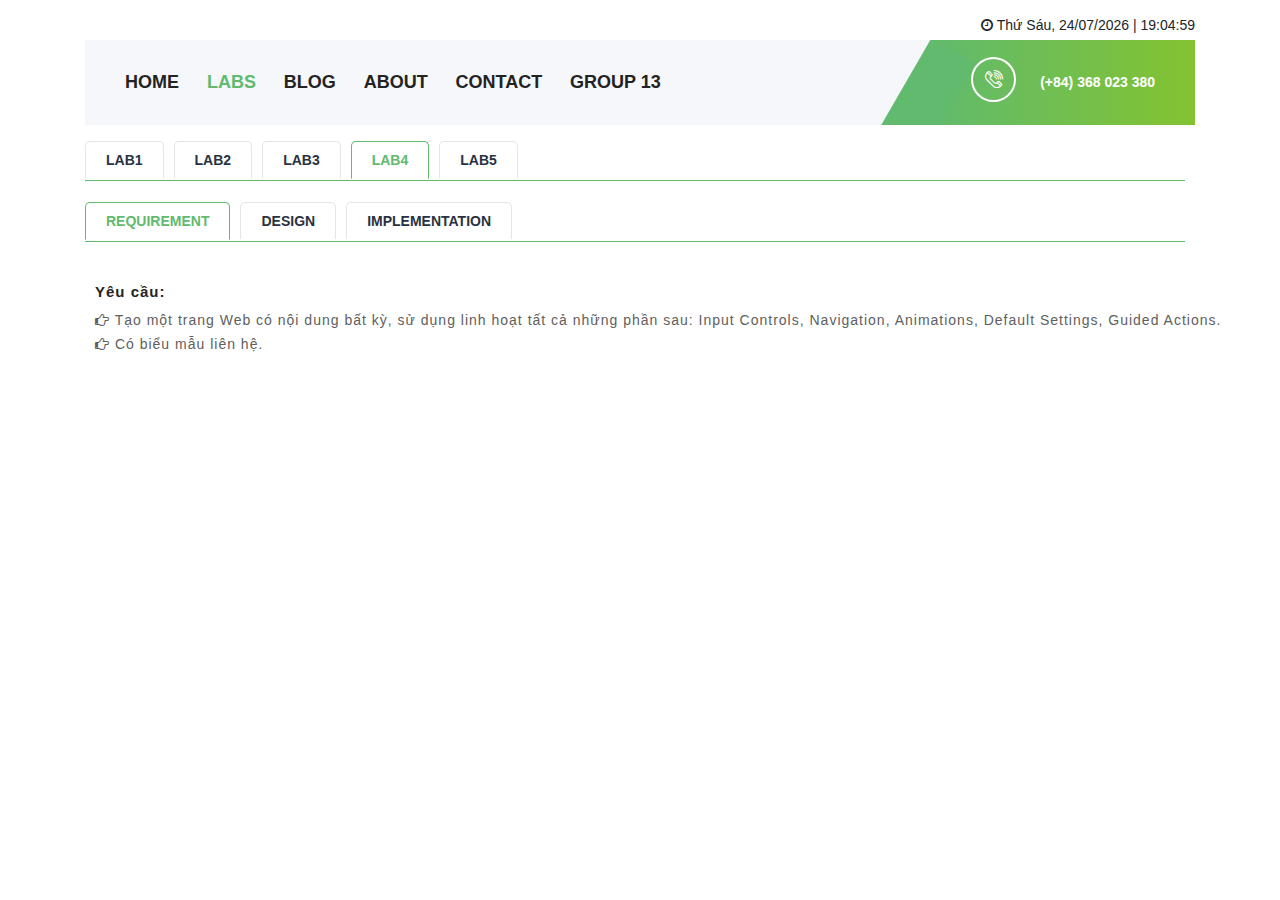
<file: lab4.html>
<!DOCTYPE html>
<html lang="en">

<head>
    <meta charset="UTF-8">
    <meta name="description" content="">
    <meta http-equiv="X-UA-Compatible" content="IE=edge">
    <meta name="viewport" content="width=device-width, initial-scale=1, shrink-to-fit=no">
    <!-- The above 4 meta tags *must* come first in the head; any other head content must come *after* these tags -->
<!--    <link rel="stylesheet" href="https://maxcdn.bootstrapcdn.com/bootstrap/3.4.0/css/bootstrap.min.css">-->
    <script type="text/javascript" src="https://code.jquery.com/jquery-1.12.0.min.js"></script>
    <script src="https://maxcdn.bootstrapcdn.com/bootstrap/3.3.6/js/bootstrap.min.js" integrity="sha384-0mSbJDEHialfmuBBQP6A4Qrprq5OVfW37PRR3j5ELqxss1yVqOtnepnHVP9aJ7xS" crossorigin="anonymous"></script>
    <link rel="stylesheet" href="https://www.w3schools.com/w3css/4/w3.css">
    <!-- Title -->
    <title>17130136 - Nguyễn Văn Nghĩa</title>

    <!-- Favicon -->
    <link rel="icon" href="img/core-img/favicon.ico">

    <!-- Core Stylesheet -->
    <link rel="stylesheet" href="css/style.css">
    <link rel="stylesheet" href="css/font-awesome.min.css">

</head>

<body onload="time()">
<script type="text/javascript">

    function time() {
        var today = new Date();
        var weekday = new Array(7);
        weekday[0] = "Chủ Nhật";
        weekday[1] = "Thứ Hai";
        weekday[2] = "Thứ Ba";
        weekday[3] = "Thứ Tư";
        weekday[4] = "Thứ Năm";
        weekday[5] = "Thứ Sáu";
        weekday[6] = "Thứ Bảy";
        var day = weekday[today.getDay()];
        var dd = today.getDate();
        var mm = today.getMonth() + 1;
        var yyyy = today.getFullYear();
        var h = today.getHours();
        var m = today.getMinutes();
        var s = today.getSeconds();
        m = checkTime(m);
        s = checkTime(s);
        nowTime = h + ":" + m + ":" + s;
        if (dd < 10) { dd = '0' + dd} if (mm < 10) { mm = '0' + mm} today = day + ', ' + dd + '/' + mm + '/' + yyyy;
        tmp = '<i class="fa fa-clock-o" aria-hidden="true"></i> <span class="date">' + today + ' | ' + nowTime + '</span>';
        document.getElementById("clock").innerHTML = tmp;
        clocktime = setTimeout("time()", "1000", "Javascript");
        function checkTime(i) {
            if (i < 10) {
                i = "0" + i;
            }
            return i;
        }
    }
</script>
<!-- ##### Preloader ##### -->
<div id="preloader">
    <i class="circle-preloader"></i>
</div>

<!-- ##### Header Area Start ##### -->
<header class="header-area">

    <!-- Top Header Area -->
    <div class="top-header">
        <div class="container h-100">
            <div class="row h-100">
                <div class="col-12 h-100">
                    <div class="header-content h-100 d-flex align-items-center justify-content-between">
                        <div class="academy-logo"></div>
                        <div id="clock" ></div>
                    </div>
                </div>
            </div>
        </div>
    </div>

    <!-- Navbar Area -->
    <div class="academy-main-menu">
        <div class="classy-nav-container breakpoint-off">
            <div class="container">
                <!-- Menu -->
                <nav class="classy-navbar justify-content-between" id="academyNav">

                    <!-- Navbar Toggler -->
                    <div class="classy-navbar-toggler">
                        <span class="navbarToggler"><span></span><span></span><span></span></span>
                    </div>

                    <!-- Menu -->
                    <div class="classy-menu">

                        <!-- close btn -->
                        <div class="classycloseIcon">
                            <div class="cross-wrap"><span class="top"></span><span class="bottom"></span></div>
                        </div>

                        <!-- Nav Start -->
                        <div class="classynav">
                            <ul>
                                <li><a href="index.html">Home</a></li>
                                <li class="active"><a href="labs.html">Labs</a></li>
                                <li><a href="blog.html">Blog</a></li>
                                <li><a href="about.html">About</a></li>
                                <li><a href="contact.html">Contact</a></li>
                                <li><a href="https://hci2019group13.tk/">Group 13</a></li>
                            </ul>
                        </div>
                        <!-- Nav End -->
                    </div>

                    <!-- Calling Info -->
                    <div class="calling-info">
                        <div class="call-center">
                            <a href="tel:+84368023380"><i class="icon-telephone-2"></i> <span>(+84) 368 023 380 </span></a>
                        </div>
                    </div>
                </nav>
            </div>
        </div>
    </div>
</header>
<!-- ##### Header Area End ##### -->
<section class="akame-portfolio section-padding-0-80 clearfix">
    <div class="container">
        <div class="row">
            <div class="col-md-6">
                <div class="tab" role="tabpanel">
                    <!-- Nav tabs -->
                    <ul class="nav nav-ta" role="tablist">
                        <li role="presentation"><a href="lab1.html" aria-controls="home">Lab1</a></li>
                        <li role="presentation"><a href="lab2.html" aria-controls="profile" >Lab2</a></li>
                        <li role="presentation"><a href="lab3.html" aria-controls="messages"  >Lab3</a></li>
                        <li role="presentation" class="active"><a href="lab4.html" aria-controls="messages"  >Lab4</a></li>
                        <li role="presentation"><a href="lab5.html" aria-controls="messages"  >Lab5</a></li>
                    </ul>
                </div>
            </div>
        </div>
    </div>
</section>
<!-- ##### Breadcumb Area Start ##### -->
<div class="container">
    <div class="row">
        <div class="col-md-6">
            <div class="tab" role="tabpanel">
                <!-- Nav tabs -->
                <ul class="nav nav-tabs" role="tablist">
                    <li role="presentation" class="active"><a href="#Section1" aria-controls="home"  data-toggle="tab">Requirement</a></li>
                    <li role="presentation"><a href="#Section2" aria-controls="profile" data-toggle="tab">Design</a></li>
                    <li role="presentation"><a href="#Section3" aria-controls="messages"  data-toggle="tab">Implementation</a></li>
                </ul>
                <!-- Tab panes -->
                <div class="tab-content tabs">
                    <div role="tabpanel" class="tab-pane  active" id="Section1">
                        <h6>Yêu cầu:</h6>
                        <p><i class="fa fa-hand-o-right" aria-hidden="true"></i> Tạo một trang Web có nội dung bất kỳ, sử dụng linh hoạt tất cả những phần sau: Input Controls, Navigation, Animations, Default Settings, Guided Actions. <br>
                            <i class="fa fa-hand-o-right" aria-hidden="true"></i> Có biểu mẫu liên hệ.
                          </p>

                    </div>
                    <div role="tabpanel" class="tab-pane " id="Section2">
                        <div class="academy-tab-content">
                            <!-- Tab Text -->
                            <div class="academy-tab-text">
                                <div class="desi">
                                    <div class="load">
                                        <p><i class="fa fa-hand-o-right" aria-hidden="true"></i> Thiết kế trên giấy</p>
                                    </div>
                                    <br>
                                    <br>
                                    <div class="img-desi">
                                        <img src="img/labs/lab4/lap4-vetay.jpg" /></div>
                                    <div class="down">
                                        <a href="img/labs/lab4/lap4-vetay.jpg" download=""><button type="button" class="btn btn-info dowload1">
                                            <i class="fa fa-cloud-download"></i>Download</button></a>
                                    </div>
                                </div>
                                <div class="desi1ab">
                                    <div class="load">
                                        <p><i class="fa fa-hand-o-right" aria-hidden="true"></i> Thiết kế trên Figma</p>
                                    </div>
                                    <br>
                                    <br>
                                    <div class="anhload1">
                                        <div class="img-desi">
                                            <img src="img/labs/lab4/lab4-1.png" /></div>
                                        <div class="down">
                                            <a href="img/labs/lab4/lab4.fig" download="">
                                                <button type="button" class="btn btn-info dowload1">
                                                    <i class="fa fa-cloud-download"></i> Download
                                                </button></a>
                                        </div>
                                    </div>
                                    <div class="anhload2">
                                        <div class="img-desi">
                                            <img src="img/labs/lab4/lab4-2.png" /></div>
                                        <div class="down">
                                            <a href="img/labs/lab4/lab4.fig" download="">
                                                <button type="button" class="btn btn-info dowload1">
                                                    <i class="fa fa-cloud-download"></i> Download
                                                </button></a>
                                        </div>
                                    </div>


                                </div>
<!--                                <div class="desi">-->
<!--                                    <div class="load">-->
<!--                                        <p>&#9755; Thiết kế trên Figma</p>-->
<!--                                    </div>-->
<!--                                    <br>-->
<!--                                    <br>-->
<!--                                    <div class="img-desi">-->
<!--                                        <img src="img/labs/lab4/lab4-1.png" /></div>-->
<!--                                    <div class="down">-->
<!--                                        <a href="img/labs/lab4/lab4.fig" download=""><button type="button" class="btn btn-info dowload1">-->
<!--                                            <i class="fa fa-cloud-download"></i> Download-->
<!--                                        </button></a>-->
<!--                                    </div>-->
<!--                                </div>-->
<!--                                <div class="desi">-->
<!--                                    <div class="load">-->
<!--                                        <p>&#9755; Thiết kế trên Figma</p>-->
<!--                                    </div>-->
<!--                                    <br>-->
<!--                                    <br>-->
<!--                                    <div class="img-desi">-->
<!--                                        <img src="img/labs/lab4/lab4-2.png" /></div>-->
<!--                                    <div class="down">-->
<!--                                        <a href="img/labs/lab4/lab4.fig" download=""><button type="button" class="btn btn-info dowload1">-->
<!--                                            <i class="fa fa-cloud-download"></i> Download-->
<!--                                        </button></a>-->
<!--                                    </div>-->
<!--                                </div>-->
                                <div class="desi1">
                                    <div class="load1">
                                        <p><i class="fa fa-hand-o-right" aria-hidden="true"></i> Thiết kế</p>
                                    </div>
                                    <br>
                                    <br>
                                    <div class="down1">
                                        <a href="img/labs/lab4.rar" download=""><button type="button" class="btn btn-info dowload1">
                                            <i class="fa fa-cloud-download"></i> Download All
                                        </button></a>
                                    </div>
                                </div>
                            </div>
                        </div>
                        </div>
                    <div role="tabpanel" class="tab-pane" id="Section3">
                        <div class = "containerDemo">

                            <div class = "MENU">
                                <div class="logoDemo">
                                    <h4 class="icon-house">NVN</h4>
                                </div>
                                <ul>
                                    <li><a>Trang chủ</a></li>
                                    <li class="sub">
                                        <a style="color: #0b0b0b">Sản phẩm</a>
                                        <ul>
                                            <li><a>Macbook</a></li>
                                            <li><a>Dell</a></li>
                                            <li><a>Asus</a></li>
                                            <li><a>HP</a></li>
                                            <li><a>Acer</a></li>
                                        </ul>
                                    </li>
                                    <li><a>Bảng tin</a></li>
                                    <li><a>Hỏi đáp</a></li>
                                </ul>
                                <div class = "timkiem">
                                    <input type = "text" class = "otim" placeholder = "Bạn cần tìm gì?">
									<button class = "tim" type = "button">Tìm</button>
                                </div>
                            </div>
                            <div class="option">
                                <div class="w3-content w3-section" style="max-width:780px">
                                    <img class="mySlides" src="img/bg-img/demo/lab4-170-800x170-(4).png" style="width:100%">
                                    <img class="mySlides" src="img/bg-img/demo/lab4-170-800x170-(41).png" style="width:100%">
                                    <img class="mySlides" src="img/bg-img/demo/lab4-A9-800-170-800x170.png" style="width:100%">
                                    <img class="mySlides" src="img/bg-img/demo/lab4-170-800x170-(28).png" style="width:100%">
                                </div>
                                <div class="img-pre" style="max-width: 310px; max-height:80px ">
                                    <img src="img/bg-img/demo/lab4-390x80-(1).png" >
                                    <img class="img-pre2.0" src="img/bg-img/demo/lab4-oppo-a52020-390x80.png">

                                </div>
                            </div>
                            <div class="dan-lienket">
                                <h7>Trang chủ / <b>Sản phẩm</b></h7>

                            </div>
                            <div class="option1">
                                <div class="luachon">
                                    <h6>Lựa chọn phù hợp túi tiền</h6>
                                </div>
                                <div class="gt1">
                                <div class="img-gt1">
                                    <img src="img/bg-img/demo/5-den-10M.jpg" height="55" width="55"/></div>
                                <div class="khoanggia">
                                    <p>Dưới 5 triệu</p>
                                </div>
                            </div>
                                <div class="gt2">
                                    <div class="img-gt1">
                                        <img src="img/bg-img/demo/5-den-10M.jpg" height="55" width="55"/></div>
                                    <div class="khoanggia">
                                        <p>Từ 5 - 10 triệu</p>
                                    </div>
                                </div>
                                <div class="gt2">
                                    <div class="img-gt1">
                                        <img src="img/bg-img/demo/tu-10-den-15M.jpg" height="55" width="55"/></div>
                                    <div class="khoanggia">
                                        <p>Từ 10 - 15 triệu</p>
                                    </div>
                                </div>
                                <div class="gt2">
                                    <div class="img-gt1">
                                        <img src="img/bg-img/demo/15-den-20M.jpg" height="55" width="55"/></div>
                                    <div class="khoanggia">
                                        <p>Từ 15 - 20 triệu</p>
                                    </div>
                                </div>
                                <div class="gt2">
                                    <div class="img-gt1">
                                        <img src="img/bg-img/demo/tu-20-den-25M.jpg" height="55" width="55"/></div>
                                    <div class="khoanggia">
                                        <p>Từ 20 - 25 triệu</p>
                                    </div>
                                </div>
                                <div class="gt2">
                                    <div class="img-gt1">
                                        <img src="img/bg-img/demo/tu-25-den-30M.jpg" height="55" width="55"/></div>
                                    <div class="khoanggia">
                                        <p>Từ 25 - 30 triệu</p>
                                    </div>
                                </div>
                                <div class="gt3">
                                    <div class="img-gt3">
                                        &#9679;&#9679;&#9679;
                                    </div>
                                    <div class="khoanggia1">
                                        <p>Xem tất cả</p>
                                    </div>
                                </div>
                            </div>
                            <div class="option1.1">
                                <div class="loc">
                                    <p>Lọc xem theo:</p>
                                </div>
                                <div class="chose">
                                    <div class="mucgia">
                                        <select>
                                            <option>Mức giá</option>
                                            <option><i class="fa"></i>Tất cả mức giá</option>
                                            <option>Dưới 10 triệu</option>
                                            <option>10 - 15 triệu</option>
                                            <option>15 - 20 triệu</option>
                                            <option>Trên 20 triệu</option>
                                        </select>
                                    </div>
                                    <div class="mucgia">
                                        <select>
                                            <option>Ổ cứng</option>
                                            <option>Bộ nhớ Intel Optane</option>
                                            <option>SSD 240GB</option>
                                            <option>SSD 512GB</option>
                                            <option>HDD 500GB</option>
                                            <option>HDD 1TB</option>
                                        </select>
                                    </div>
                                    <div class="mucgia">
                                        <select>
                                            <option>Ram</option>
                                            <option>2 GB</option>
                                            <option>4 GB</option>
                                            <option>8 GB</option>
                                            <option>16 GB</option>
                                        </select>
                                    </div>
                                    <div class="mucgia">
                                        <select>
                                            <option>Màn hình</option>
                                            <option>11 inch</option>
                                            <option>14 inch</option>
                                            <option>15 inch</option>
                                            <option>Trên 16 inch</option>
                                        </select>
                                    </div>
                                    <div class="mucgia">
                                        <select>
                                            <option>CPU</option>
                                            <option>AMD</option>
                                            <option>Celeron</option>
                                            <option>Pentium</option>
                                            <option>Core I3</option>
                                            <option>Core I5</option>
                                            <option>Core I7</option>
                                        </select>
                                    </div>
                                </div>
                            </div>
                            <div class="option2">
                                <div class="lean1">
                                    <div class="sell">
                                        <h6>Laptop giảm giá</h6>
                                    </div>
                                    <div class="option4.1">
                                        <div id="div3"><p><i class="icon-24-hours"></i>Ưu đãi nhiều</p></div>
                                    </div>
                                </div>
                                <div class="khungDemo">
                                    <div class="khungsp">
                                    <div class="img-lap">
                                        <img src="img/bg-img/demo/acer-swift-sf315-52-38yq-i3-8130u-4gb-1tb-156f-win-400x400.jpg"
                                             height="180" width="180"/></div>
                                    <div class="khuyenmaiDemo">
                                        <span>	&#9660;Giảm 500.000đ</span>
                                    </div>
                                    <div class="thongtinsp">
                                        <p>Laptop Acer Swift 3 SF315 52 38YQ i3 8130U/4GB/1TB/Window10
                                            <br><a href="https://www.thegioididong.com/laptop/acer-swift-sf315-52-38yq-i3-8130u-4gb-1tb-156f-win">xem chi tiết...</a>
                                        </p>
                                        <span>11.490.000₫</span>

                                    </div>

                            </div>
                                    <div class="khungsp">
                                        <div class="img-lap">
                                            <img src="img/bg-img/demo/acer-switch-sw512-52p-34rs-i3-7130u-4gb-128gb-win10-400x400.jpg"
                                                 height="180" width="180"/></div>
                                        <div class="khuyenmaiDemo">
                                            <span>	&#9660;Giảm 500.000đ</span>
                                        </div>
                                        <div class="thongtinsp">
                                            <p>Laptop Acer Switch 5 SW512 52P 34RS i3 7130U/4GB/128GB
                                                <br><a href="https://www.thegioididong.com/laptop/acer-switch-sw512-52p-34rs-i3-7130u-4gb-128gb">xem chi tiết...</a>
                                            </p>
                                            <span>15.740.000₫</span>

                                        </div>

                                    </div>
                                    <div class="khungsp">
                                        <div class="img-lap">
                                            <img src="img/bg-img/demo/lenovo-ideapad-330s-14ikbr-i5-8250u-4gb-1tb-win10-33397-thumb-1-400x400.jpg"
                                                 height="180" width="180"/></div>
                                        <div class="khuyenmaiDemo">
                                            <span>	&#9660;Giảm 500.000đ</span>
                                        </div>
                                        <div class="thongtinsp">
                                            <p>Laptop Lenovo Ideapad 330S 14IKBR i5<br> 8250U/4GB/1TB
                                                <br><a href="https://www.thegioididong.com/laptop/lenovo-ideapad-330s-14ikbr-i5-8250u-4gb-1tb-win10">xem chi tiết...</a>
                                            </p>
                                            <span>12.490.000₫</span>

                                        </div>

                                    </div>
                                    <div class="khungsp">
                                        <div class="img-lap">
                                            <img src="img/bg-img/demo/lenovo-ideapad-c340-14iwl-i3-8145u-8gb-256gb-touch-22-400x400.jpg"
                                                 height="180" width="180"/></div>
                                        <div class="khuyenmaiDemo">
                                            <span>	&#9660;Giảm 500.000đ</span>
                                        </div>
                                        <div class="thongtinsp">
                                            <p>Laptop Lenovo ideapad C340 14IWL i3 <br> 8145U/8GB/256GB
                                                <br><a href="https://www.thegioididong.com/laptop/lenovo-ideapad-c340-14iwl-i3-8145u-8gb-256gb-touch">xem chi tiết...</a>
                                            </p>
                                            <span>15.190.000₫</span>

                                        </div>

                                    </div>
                                    <div class="khungsp">
                                        <div class="img-lap">
                                            <img src="img/bg-img/demo/lenovo-ip-530s-81eu00t0vn-vt-1-1-400x400.jpg"
                                                 height="180" width="180"/></div>
                                        <div class="khuyenmaiDemo">
                                            <span>	&#9660;Giảm 500.000đ</span>
                                        </div>
                                        <div class="thongtinsp">
                                            <p>Laptop Lenovo Ideapad 530s 14IKB i5 8250U/8GB/256GB/2GB
                                                <br><a href="https://www.thegioididong.com/laptop/acer-aspire-3-a315-54-57pj-i5-8265u-4gb-256gb-win1">xem chi tiết...</a>
                                            </p>
                                            <span>18.490.000₫</span>

                                        </div>

                                    </div>
                                </div>
                        </div>
                            <div class="option2">
                                <div class="lean1">
                                <div class="sell">
                                    <h6>Laptop bán chạy</h6>
                                </div>
                                    <div class="option4.1">
                                        <div id="div2"><p><i class="icon-laptop"></i>Tin dùng trải nghiệm tốt</p></div>
                                    </div>
                                </div>
                                    <div class="khungDemo">
                                    <div class="khungsp">
                                        <div class="img-lap">
                                            <img src="img/bg-img/demo/1.jpg" height="180" width="180"/></div>
                                        <div class="khuyenmaiDemo">
                                            <span>Trả góp 0%</span>
                                        </div>
                                        <div class="thongtinsp">
                                            <p>Laptop Acer Aspire 3 A315 54 57PJ i5<br> 8265U/4GB/256GB
                                                <br><a href="https://www.thegioididong.com/laptop/acer-aspire-3-a315-54-57pj-i5-8265u-4gb-256gb-win1">xem chi tiết...</a></p>
                                            <span>12.990.000₫</span>

                                        </div>

                                    </div>
                                    <div class="khungsp">
                                        <div class="img-lap">
                                            <img src="img/bg-img/demo/2.jpg" height="180" width="180"/></div>
                                        <div class="khuyenmaiDemo">
                                            <span>	&#9660;Giảm 300.000đ</span>
                                        </div>
                                        <div class="thongtinsp">
                                            <p>Laptop Lenovo ideapad S145 15IWL i5 8265U/8GB/256GB/2GB
                                                <br><a href="https://www.thegioididong.com/laptop/lenovo-ideapad-s145-15iwl-i5-8265u-8gb-256gb-mx110">xem chi tiết...</a>
                                            </p>
                                            <span>14.790.000₫</span>

                                        </div>

                                    </div>
                                    <div class="khungsp">
                                        <div class="img-lap">
                                            <img src="img/bg-img/demo/3.jpg" height="180" width="180"/></div>
                                        <div class="khuyenmaiDemo">
                                            <span>Trả góp 0%</span>
                                        </div>
                                        <div class="thongtinsp">
                                            <p>Laptop Lenovo IdeaPad S145 15IKB i3 <br>7020U/4GB/256GB
                                                <br><a href="https://www.thegioididong.com/laptop/lenovo-ideapad-15ikb-i3-7020u-4gb-256gb-win10-81v">xem chi tiết...</a>
                                            </p>
                                            <span>9.990.000₫</span>

                                        </div>

                                    </div>
                                    <div class="khungsp">
                                        <div class="img-lap">
                                            <img src="img/bg-img/demo/4.jpg" height="180" width="180"/></div>
                                        <div class="khuyenmaiDemo">
                                            <span>Trả góp 0%</span>
                                        </div>
                                        <div class="thongtinsp">
                                            <p>Laptop Asus VivoBook A412F i3 <br> 8145U/4GB+32GB/512GB
                                                <br><a href="https://www.thegioididong.com/laptop/acer-aspire-3-a315-54-57pj-i5-8265u-4gb-256gb-win1">xem chi tiết...</a>
                                            </p>
                                            <span>13.490.000₫</span>

                                        </div>

                                    </div>
                                    <div class="khungsp">
                                        <div class="img-lap">
                                            <img src="img/bg-img/demo/5.jpg" height="180" width="180"/></div>
                                        <div class="khuyenmaiDemo">
                                            <span>&#9660;Giảm 200.000đ</span>
                                        </div>
                                        <div class="thongtinsp">
                                            <p>Laptop Acer Aspire A315 34 P3LC<br> N5000/4GB/256GB
                                                <br><a href="https://www.thegioididong.com/laptop/acer-aspire-3-a315-54-57pj-i5-8265u-4gb-256gb-win1">xem chi tiết...</a>
                                            </p>
                                            <span>7.790.000₫ </span>
                                        </div>

                                    </div>
                                </div>
                            </div>
                            <div class="option3">
                                <div class="nex-prewiew">
                                    <input type="button" class="truoc" value="<">
                                    <input type="button" class="so" value="1" style="background: #1e7e34; color: white">
                                    <input type="button" class="so1" value="2">
                                    <input type="button" class="so2" value="3">
                                    <input type="button" class="so3" value="4">
                                    <input type="button" class="sau" value=">">
                                </div>
                            </div>
                            <div class="option4">
                                <div id="div1"><p>Laptop New: Hot deal nhân dịp cuối năm, giảm 50%</p></div>
                            </div>
                            <div class="option5">
                                <footer class="footer ">
                                                        <div class="footer-widget12">
                                                            <h6>Hỗ trợ khách hàng</h6>
                                                            <div class="list-menu">
                                                                <p>Gọi mua hàng: 1800.1060 </p>
                                                                <p>Gọi khiếu nại: 1800.1062 </p>
                                                                <p>Gọi bảo hành: 1800.1064</p>
                                                                <p>Kỹ thuật: 1800.1763 </p>
                                                            </div>
                                                        </div>
                                                        <div class="footer-widget12">
                                                            <h6>Liên hệ</h6>
                                                            <div class="list-menu">
                                                                <p>Địa chỉ:241/2A, Lê Hồng Phong, TĐH, Tx.Dĩ An, Bình Dương</p>
                                                                <p>Sđt: 0368023380</p>
                                                                <p>Email: 17130136@st.hcmuaf.edu.vn</p>
                                                            </div>
                                                        </div>
                                                        <div class="footer-widget12">
                                                         <h6>Contact</h6>
                                                              <div class="list-menu">
                                                                  <input type="number" placeholder="Số điện thoại">
                                                                  <input type="email" placeholder="Email">
                                                                  <textarea placeholder="Ý kiến của bạn" style="width: 100%"></textarea>
                                                                  <div class="ykien">
                                                                  <button>Gửi</button>
                                                                  </div>


                                                              </div>
                                                        </div>

                                </footer>
                            </div>
                        </div>
                            </div>
                </div>
            </div>
        </div>
    </div>
</div>
<script>
    var myIndex = 0;
    carousel();

    function carousel() {
        var i;
        var x = document.getElementsByClassName("mySlides");
        for (i = 0; i < x.length; i++) {
            x[i].style.display = "none";
        }
        myIndex++;
        if (myIndex > x.length) {myIndex = 1}
        x[myIndex-1].style.display = "block";
        setTimeout(carousel, 3000); // Change image every 2 seconds
    }
</script>

<script src="js/jquery/jquery-2.2.4.min.js"></script>
<!-- Popper js -->
<script src="js/bootstrap/popper.min.js"></script>
<!-- Bootstrap js -->
<script src="js/bootstrap/bootstrap.min.js"></script>
<!-- All Plugins js -->
<script src="js/plugins/plugins.js"></script>
<!-- Active js -->
<script src="js/active.js"></script>
</body>

</html>
</file>
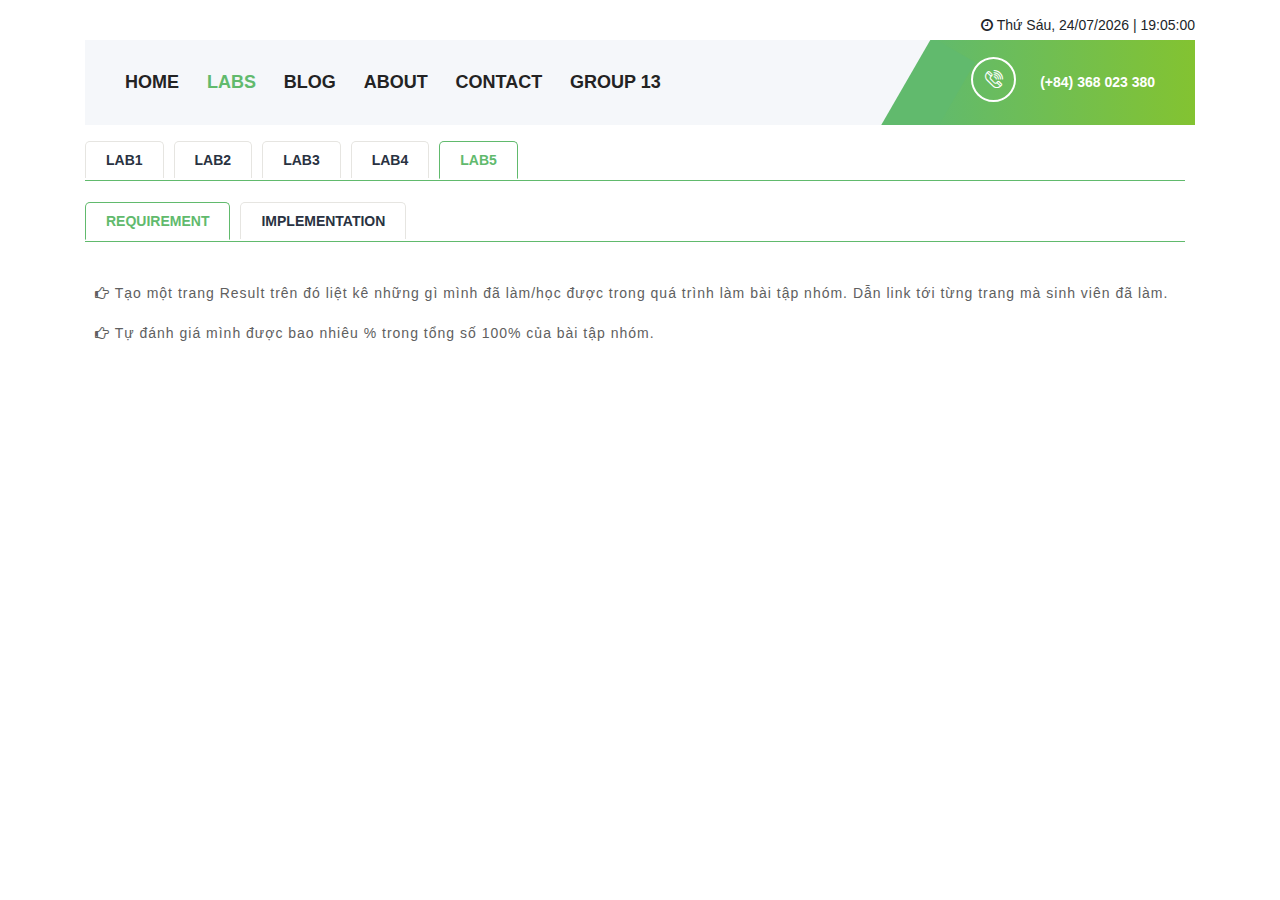
<file: lab5.html>
<!DOCTYPE html>
<html lang="en">

<head>
    <meta charset="UTF-8">
    <meta name="description" content="">
    <meta http-equiv="X-UA-Compatible" content="IE=edge">
    <meta name="viewport" content="width=device-width, initial-scale=1, shrink-to-fit=no">
    <!-- The above 4 meta tags *must* come first in the head; any other head content must come *after* these tags -->
<!--    <link rel="stylesheet" href="https://maxcdn.bootstrapcdn.com/bootstrap/3.4.0/css/bootstrap.min.css">-->

    <script type="text/javascript" src="https://code.jquery.com/jquery-1.12.0.min.js"></script>
    <script src="https://maxcdn.bootstrapcdn.com/bootstrap/3.3.6/js/bootstrap.min.js" integrity="sha384-0mSbJDEHialfmuBBQP6A4Qrprq5OVfW37PRR3j5ELqxss1yVqOtnepnHVP9aJ7xS" crossorigin="anonymous"></script>

    <!-- Title -->
    <title>17130136 - Nguyễn Văn Nghĩa</title>

    <!-- Favicon -->
    <link rel="icon" href="img/core-img/favicon.ico">

    <!-- Core Stylesheet -->
    <link rel="stylesheet" href="css/style.css">

    <meta name="viewport" content="width=device-width, initial-scale=1">
<!--    <link rel="stylesheet" href="https://maxcdn.bootstrapcdn.com/bootstrap/4.1.3/css/bootstrap.min.css">-->
    <script src="https://ajax.googleapis.com/ajax/libs/jquery/3.3.1/jquery.min.js"></script>
    <script src="https://cdnjs.cloudflare.com/ajax/libs/popper.js/1.14.3/umd/popper.min.js"></script>
    <script src="https://maxcdn.bootstrapcdn.com/bootstrap/4.1.3/js/bootstrap.min.js"></script>
    <link rel="stylesheet" href="css/font-awesome.min.css">

</head>

<body onload="time()">
<script type="text/javascript">

    function time() {
        var today = new Date();
        var weekday = new Array(7);
        weekday[0] = "Chủ Nhật";
        weekday[1] = "Thứ Hai";
        weekday[2] = "Thứ Ba";
        weekday[3] = "Thứ Tư";
        weekday[4] = "Thứ Năm";
        weekday[5] = "Thứ Sáu";
        weekday[6] = "Thứ Bảy";
        var day = weekday[today.getDay()];
        var dd = today.getDate();
        var mm = today.getMonth() + 1;
        var yyyy = today.getFullYear();
        var h = today.getHours();
        var m = today.getMinutes();
        var s = today.getSeconds();
        m = checkTime(m);
        s = checkTime(s);
        nowTime = h + ":" + m + ":" + s;
        if (dd < 10) { dd = '0' + dd} if (mm < 10) { mm = '0' + mm} today = day + ', ' + dd + '/' + mm + '/' + yyyy;
        tmp = '<i class="fa fa-clock-o" aria-hidden="true"></i> <span class="date">' + today + ' | ' + nowTime + '</span>';
        document.getElementById("clock").innerHTML = tmp;
        clocktime = setTimeout("time()", "1000", "Javascript");
        function checkTime(i) {
            if (i < 10) {
                i = "0" + i;
            }
            return i;
        }
    }
</script>
<!-- ##### Preloader ##### -->
<div id="preloader">
    <i class="circle-preloader"></i>
</div>

<!-- ##### Header Area Start ##### -->
<header class="header-area">

    <!-- Top Header Area -->
    <div class="top-header">
        <div class="container h-100">
            <div class="row h-100">
                <div class="col-12 h-100">
                    <div class="header-content h-100 d-flex align-items-center justify-content-between">
                        <div class="academy-logo"></div>
                        <div id="clock" ></div>
                    </div>
                </div>
            </div>
        </div>
    </div>

    <!-- Navbar Area -->
    <div class="academy-main-menu">
        <div class="classy-nav-container breakpoint-off">
            <div class="container">
                <!-- Menu -->
                <nav class="classy-navbar justify-content-between" id="academyNav">

                    <!-- Navbar Toggler -->
                    <div class="classy-navbar-toggler">
                        <span class="navbarToggler"><span></span><span></span><span></span></span>
                    </div>

                    <!-- Menu -->
                    <div class="classy-menu">

                        <!-- close btn -->
                        <div class="classycloseIcon">
                            <div class="cross-wrap"><span class="top"></span><span class="bottom"></span></div>
                        </div>

                        <!-- Nav Start -->
                        <div class="classynav">
                            <ul>
                                <li><a href="index.html">Home</a></li>
                                <li class="active"><a href="labs.html">Labs</a></li>
                                <li><a href="blog.html">Blog</a></li>
                                <li><a href="about.html">About</a></li>
                                <li><a href="contact.html">Contact</a></li>
                                <li><a href="https://hci2019group13.tk/">Group 13</a></li>
                            </ul>
                        </div>
                        <!-- Nav End -->
                    </div>

                    <!-- Calling Info -->
                    <div class="calling-info">
                        <div class="call-center">
                            <a href="tel:+84368023380"><i class="icon-telephone-2"></i> <span>(+84) 368 023 380 </span></a>
                        </div>
                    </div>
                </nav>
            </div>
        </div>
    </div>
</header>
<!-- ##### Header Area End ##### -->
<section class="akame-portfolio section-padding-0-80 clearfix">
    <div class="container">
        <div class="row">
            <div class="col-md-6">
                <div class="tab" role="tabpanel">
                    <!-- Nav tabs -->
                    <ul class="nav nav-ta" role="tablist">
                        <li role="presentation"><a href="lab1.html" aria-controls="home">Lab1</a></li>
                        <li role="presentation"><a href="lab2.html" aria-controls="profile" >Lab2</a></li>
                        <li role="presentation"><a href="lab3.html" aria-controls="messages"  >Lab3</a></li>
                        <li role="presentation"><a href="lab4.html" aria-controls="messages"  >Lab4</a></li>
                        <li role="presentation" class="active"><a href="lab5.html" aria-controls="messages"  >Lab5</a></li>
                    </ul>
                </div>
            </div>
        </div>
    </div>
</section>
<div class="container">
    <div class="row">
        <div class="col-md-6">
            <div class="tab" role="tabpanel">
                <!-- Nav tabs -->
                <ul class="nav nav-tabs" role="tablist">
                    <li role="presentation" class="active"><a href="#Section1" aria-controls="home"  data-toggle="tab">Requirement</a></li>
<!--                    <li role="presentation"><a href="#Section2" aria-controls="profile" data-toggle="tab">Design</a></li>-->
                    <li role="presentation"><a href="#Section3" aria-controls="messages"  data-toggle="tab">Implementation</a></li>
                </ul>
                <!-- Tab panes -->
                <div class="tab-content tabs">
                    <div role="tabpanel" class="tab-pane  active" id="Section1">
                        <p><i class="fa fa-hand-o-right" aria-hidden="true"></i> Tạo một trang Result trên đó liệt kê những gì mình đã làm/học được trong quá trình làm bài tập nhóm. Dẫn link tới từng trang mà sinh viên đã làm.</p>
                        <p><i class="fa fa-hand-o-right" aria-hidden="true"></i> Tự đánh giá mình được bao nhiêu % trong tổng số 100% của bài tập nhóm.</p>
                    </div>
                    <div role="tabpanel" class="tab-pane" id="Section3">
                        <div class="lab5-imple">
                        <div class="container" >
                            <h6><i class="fa fa-pencil-square-o" aria-hidden="true"></i> Đánh giá quá trình </h6>
                            <div id="accordion">
                                <div class="card">
                                    <div class="card-header" style="height: 30px">
                                        <a class="card-link" data-toggle="collapse" href="#collapseOne" style="float: left;margin-top: -10px">
                                            <i class="fa fa-internet-explorer" aria-hidden="true"></i> &ensp;Website nhóm
                                        </a>
                                    </div>
                                    <div id="collapseOne" class="collapse show" data-parent="#accordion">
                                        <div class="card-body">
                                            <div class="left-lap5im">
                                                <p><i class="fa fa-check-square-o" aria-hidden="true"></i> Đã thực hiện</p>
                                                <span > About</span><br>
                                                <span > Technology</span><br>
                                                <span> Group Diary</span>
                                            </div>
                                            <div class="right-lap5im">
                                                <p><i class="fa fa-tags" aria-hidden="true"></i>Đánh giá</p>
                                                <span>Hoàn thành</span><br>
                                                <span>Hoàn thành</span><br>
                                                <span>Hoàn thành</span>
                                            </div>
                                            <div class="result-lab5im">
                                                <p><i class="fa fa-sign-in" aria-hidden="true"></i>Kết quả</p>
                                                <a target="_blank" href="http://hci2019group13.tk/about.html" title="Trang about"> <i class="fa fa-external-link" aria-hidden="true" ><title>About</title></i></a><br>
                                                <a target="_blank" href="http://hci2019group13.tk/technology.html" title="Trang technology"><i class="fa fa-external-link" aria-hidden="true"></i><title>Technology</title></a><br>
                                                <a target="_blank" href="http://hci2019group13.tk/groupDiary.html" title="Trang groupDiary"><i class="fa fa-external-link" aria-hidden="true"></i><title>Group Diary</title> </a>

                                            </div>

                                        </div>
                                    </div>
                                </div>
                                <div class="card">
                                    <div class="card-header">
                                        <a class="collapsed card-link" data-toggle="collapse" href="#collapseTwo">
                                            <i class="fa fa-globe" aria-hidden="true"></i> &ensp;Đồ án cuối kì
                                        </a>
                                    </div>
                                    <div id="collapseTwo" class="collapse" data-parent="#accordion">
                                        <div class="card-body1">
                                            <div class="left-lap5im1">
                                                <p><i class="fa fa-check-square-o" aria-hidden="true"></i> Đã thực hiện</p>
                                                <span > Đăng kí</span><br>
                                                <span > Tất cả sản phẩm</span><br>
                                                <span> Tin tức</span><br>
                                                <span> Thanh toán</span><br>
                                                <span> Trang sản phẩm Dell</span><br>
                                                <span>  Trang sản phẩm Lenovo</span>

                                            </div>
                                            <div class="right-lap5im1">
                                                <p><i class="fa fa-tags" aria-hidden="true"></i>Đánh giá</p>
                                                <span>Hoàn thành</span><br>
                                                <span>Hoàn thành</span><br>
                                                <span>Hoàn thành</span><br>
                                                <span>Hoàn thành</span><br>
                                                <span>Hoàn thành</span><br>
                                                <span>Hoàn thành</span>
                                            </div>
                                            <div class="result-lab5im1">
                                                <p><i class="fa fa-sign-in" aria-hidden="true"></i>Kết quả</p>

                                                <a target="_blank" href="http://laptopgroup13.tk/register.html" title="Đăng kí"><i class="fa fa-external-link" aria-hidden="true"></i> </a><br>
                                                <a target="_blank" href="http://laptopgroup13.tk/sanpham.html" title="Tất cả sản phẩm"><i class="fa fa-external-link" aria-hidden="true"></i> </a><br>
                                                <a  target="_blank" href="http://laptopgroup13.tk/tintuc.html" title="Tin tức"><i class="fa fa-external-link" aria-hidden="true"></i> </a><br>
                                                <a target="_blank" href="http://laptopgroup13.tk/thanhtoan.html" title="Thanh toán"><i class="fa fa-external-link" aria-hidden="true"></i> </a><br>
                                                <a target="_blank" href="http://laptopgroup13.tk/dell.html" title="Sản phẩm Dell"><i class="fa fa-external-link" aria-hidden="true"></i> </a><br>
                                                <a target="_blank" href="http://laptopgroup13.tk/lenovo.html" title="Sản phẩm Lenovo"><i class="fa fa-external-link" aria-hidden="true"></i> </a>

                                            </div>
                                        </div>
                                    </div>
                                </div>
                                <div class="card">
                                    <div class="card-header">
                                        <a class="collapsed card-link" data-toggle="collapse" href="#collapseThree">
                                            <i class="fa fa-calendar-check-o" aria-hidden="true"></i>&ensp;Tự đánh giá
                                        </a>
                                    </div>
                                    <div id="collapseThree" class="collapse" data-parent="#accordion">
                                        <div class="card-body2">
                                            <span><i class="fa fa-chevron-circle-down" aria-hidden="true"></i>Hoàn thành những công việc dược giao trong bài tập nhóm.</span><br>
                                            <span><i class="fa fa-chevron-circle-down" aria-hidden="true"></i>Đóng góp trong bài tập nhóm: 33,3%%.</span>

                                        </div>
                                    </div>
                                </div>
                                <div class="card">
                                    <div class="card-header">
                                        <a class="collapsed card-link" data-toggle="collapse" href="#collapseThree1">
                                            <i class="fa fa-pencil-square-o" aria-hidden="true"></i>&ensp;Đánh giá của nhóm
                                        </a>
                                    </div>
                                    <div id="collapseThree1" class="collapse" data-parent="#accordion">
                                        <div class="card-body2">



                                            <style>
                                                .button {
                                                    display: inline-block;
                                                    border-radius: 4px;
                                                    background: #61ba6d;
                                                    background: -webkit-linear-gradient(to right, #61ba6d, #83c331);
                                                    background: linear-gradient(to right, #61ba6d, #83c331);
                                                    border: none;

                                                    text-align: center;
                                                    /*font-size: 28px;*/
                                                    /*padding: 20px;*/
                                                    width: 20%;
                                                    transition: all 0.5s;
                                                    cursor: pointer;
                                                    margin: 10px;
                                                }

                                                .button span {
                                                    color: #FFFFFF;
                                                    text-align: center;
                                                    /*cursor: pointer;*/
                                                    display: inline-block;

                                                    position: relative;
                                                    transition: 0.5s;
                                                }

                                                .button span:after {
                                                    content: '\00bb';
                                                    position: absolute;
                                                    opacity: 0;
                                                    top: 0;
                                                    right: -20px;
                                                    transition: 0.5s;
                                                }

                                                .button:hover span {
                                                    padding-right: 25px;
                                                }

                                                .button:hover span:after {
                                                    opacity: 1;
                                                    right: 0;
                                                }
                                            </style>
                                            <button  class="button" style="vertical-align:middle"><a target="_blank" href="http://hci2019group13.tk/result.html"><span>Xem kết quả đánh giá</span></a></button>
<!--                                            <button style="margin-left: 500px; margin-top: 10px; margin-bottom: 10px; width: 20%; text-align: center; background: #61ba6d;-->
<!--    background: -webkit-linear-gradient(to right, #61ba6d, #83c331);-->
<!--    background: linear-gradient(to right, #61ba6d, #83c331); border: 1px solid #71dd8a "><a target="_blank" href="http://hci2019group13.tk/result.html"><span>Xem kết quả đánh giá <i class="fa fa-long-arrow-right" aria-hidden="true" ></i></span></a></button>-->

                                        </div>
                                    </div>
                                </div>
                                <div class="card">
                                    <div class="card-header">
                                        <a class="collapsed card-link" data-toggle="collapse" href="#collapseFor">
                                            <i class="fa fa-address-card-o" aria-hidden="true"></i>&ensp;Kiến thức và kinh nghiệm học được sau môn học
                                        </a>
                                    </div>
                                    <div id="collapseFor" class="collapse" data-parent="#accordion">
                                        <div class="card-body3">
                                            <span><i class="fa fa-chevron-circle-down" aria-hidden="true"></i>Học cách thiết kế giao diện đẹp.</span><br>
                                            <span><i class="fa fa-chevron-circle-down" aria-hidden="true"></i>Cách upload 1 trang web lên Github.</span><br>
                                            <span><i class="fa fa-chevron-circle-down" aria-hidden="true"></i>Sử dụng được các hiệu ứng để cho trang web sinh động.</span><br>
                                            <span><i class="fa fa-chevron-circle-down" aria-hidden="true"></i>Áp dụng kiến thức về HTML, CSS, Bootstrap, Javascript</span><br>
                                            <span><i class="fa fa-chevron-circle-down" aria-hidden="true"></i>Sử dụng các công cụ figma để thiết kế web.</span><br>
                                            <span><i class="fa fa-chevron-circle-down" aria-hidden="true"></i>Áp dụng được Input Controls, Navigation, Animations, Default Settings, Guided Actions...</span><br>
                                            <span><i class="fa fa-chevron-circle-down" aria-hidden="true"></i>Cách sử dụng các mẫu F,Z pattern</span><br>
                                            <span><i class="fa fa-chevron-circle-down" aria-hidden="true"></i>Sử dụng màu, font chữ, kích cỡ chữ,... đúng cách.</span><br>
                                            <span><i class="fa fa-chevron-circle-down" aria-hidden="true"></i>Học được kinh nghiệm làm project theo nhóm, cách làm việc nhóm sao cho hiệu quả.</span><br>



                                        </div>
                                    </div>
                                </div>
                            </div>
                        </div>
                        </div>
                    </div>
                </div>
            </div>
        </div>
    </div>
</div>
<script src="js/jquery/jquery-2.2.4.min.js"></script>
<!-- Popper js -->
<script src="js/bootstrap/popper.min.js"></script>
<!-- Bootstrap js -->
<script src="js/bootstrap/bootstrap.min.js"></script>
<!-- All Plugins js -->
<script src="js/plugins/plugins.js"></script>
<!-- Active js -->
<script src="js/active.js"></script>
</body>

</html>
</file>
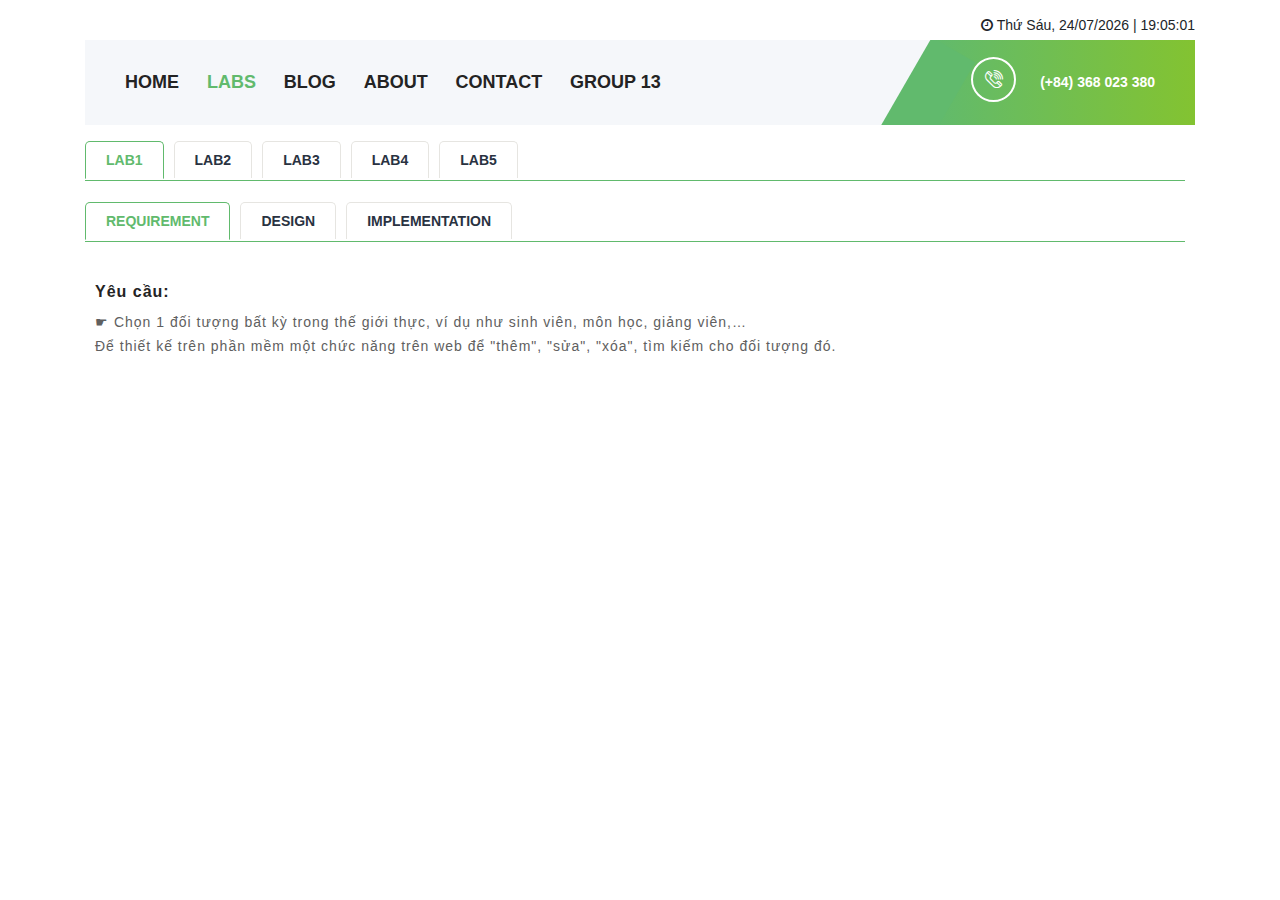
<file: labs.html>
<!DOCTYPE html>
<html lang="en">

<head>
    <meta charset="UTF-8">
    <meta name="description" content="">
    <meta http-equiv="X-UA-Compatible" content="IE=edge">
    <meta name="viewport" content="width=device-width, initial-scale=1, shrink-to-fit=no">
    <!-- The above 4 meta tags *must* come first in the head; any other head content must come *after* these tags -->
    <!--    <link rel="stylesheet" href="https://maxcdn.bootstrapcdn.com/bootstrap/3.4.0/css/bootstrap.min.css">-->
    <script type="text/javascript" src="https://code.jquery.com/jquery-1.12.0.min.js"></script>
    <script src="https://maxcdn.bootstrapcdn.com/bootstrap/3.3.6/js/bootstrap.min.js" integrity="sha384-0mSbJDEHialfmuBBQP6A4Qrprq5OVfW37PRR3j5ELqxss1yVqOtnepnHVP9aJ7xS" crossorigin="anonymous"></script>

    <!-- Title -->
    <title>17130136 - Nguyễn Văn Nghĩa</title>

    <!-- Favicon -->
    <link rel="icon" href="img/core-img/favicon.ico">

    <!-- Core Stylesheet -->
    <link rel="stylesheet" href="css/style.css">

</head>

<body onload="time()">
<script type="text/javascript">

    function time() {
        var today = new Date();
        var weekday = new Array(7);
        weekday[0] = "Chủ Nhật";
        weekday[1] = "Thứ Hai";
        weekday[2] = "Thứ Ba";
        weekday[3] = "Thứ Tư";
        weekday[4] = "Thứ Năm";
        weekday[5] = "Thứ Sáu";
        weekday[6] = "Thứ Bảy";
        var day = weekday[today.getDay()];
        var dd = today.getDate();
        var mm = today.getMonth() + 1;
        var yyyy = today.getFullYear();
        var h = today.getHours();
        var m = today.getMinutes();
        var s = today.getSeconds();
        m = checkTime(m);
        s = checkTime(s);
        nowTime = h + ":" + m + ":" + s;
        if (dd < 10) { dd = '0' + dd} if (mm < 10) { mm = '0' + mm} today = day + ', ' + dd + '/' + mm + '/' + yyyy;
        tmp = '<i class="fa fa-clock-o" aria-hidden="true"></i> <span class="date">' + today + ' | ' + nowTime + '</span>';
        document.getElementById("clock").innerHTML = tmp;
        clocktime = setTimeout("time()", "1000", "Javascript");
        function checkTime(i) {
            if (i < 10) {
                i = "0" + i;
            }
            return i;
        }
    }
</script>
<!-- ##### Preloader ##### -->
<div id="preloader">
    <i class="circle-preloader"></i>
</div>

<!-- ##### Header Area Start ##### -->
<header class="header-area">

    <!-- Top Header Area -->
    <div class="top-header">
        <div class="container h-100">
            <div class="row h-100">
                <div class="col-12 h-100">
                    <div class="header-content h-100 d-flex align-items-center justify-content-between">
                        <div class="academy-logo"></div>
                        <div id="clock" ></div>
                    </div>
                </div>
            </div>
        </div>
    </div>

    <!-- Navbar Area -->
    <div class="academy-main-menu">
        <div class="classy-nav-container breakpoint-off">
            <div class="container">
                <!-- Menu -->
                <nav class="classy-navbar justify-content-between" id="academyNav">

                    <!-- Navbar Toggler -->
                    <div class="classy-navbar-toggler">
                        <span class="navbarToggler"><span></span><span></span><span></span></span>
                    </div>

                    <!-- Menu -->
                    <div class="classy-menu">

                        <!-- close btn -->
                        <div class="classycloseIcon">
                            <div class="cross-wrap"><span class="top"></span><span class="bottom"></span></div>
                        </div>

                        <!-- Nav Start -->
                        <div class="classynav">
                            <ul>
                                <li><a href="index.html">Home</a></li>
                                <li class="active"><a href="labs.html">Labs</a></li>
                                <li><a href="blog.html">Blog</a></li>
                                <li><a href="about.html">About</a></li>
                                <li><a href="contact.html">Contact</a></li>
                                <li><a href="https://hci2019group13.tk/">Group 13</a></li>
                            </ul>
                        </div>
                        <!-- Nav End -->
                    </div>

                    <!-- Calling Info -->
                    <div class="calling-info">
                        <div class="call-center">
                            <a href="tel:+84368023380"><i class="icon-telephone-2"></i> <span>(+84) 368 023 380 </span></a>
                        </div>
                    </div>
                </nav>
            </div>
        </div>
    </div>
</header>
<!-- ##### Header Area End ##### -->
<section class="akame-portfolio section-padding-0-80 clearfix">
    <div class="container">
        <div class="row">
            <div class="col-md-6">
                <div class="tab" role="tabpanel">
                    <!-- Nav tabs -->
                    <ul class="nav nav-ta" role="tablist">
                        <li role="presentation" class="active"><a href="lab1.html" aria-controls="home">Lab1</a></li>
                        <li role="presentation"><a href="lab2.html" aria-controls="profile" >Lab2</a></li>
                        <li role="presentation"><a href="lab3.html" aria-controls="messages"  >Lab3</a></li>
                        <li role="presentation"><a href="lab4.html" aria-controls="messages"  >Lab4</a></li>
                        <li role="presentation"><a href="lab5.html" aria-controls="messages"  >Lab5</a></li>
                    </ul>
                </div>
            </div>
        </div>
    </div>
</section>
<!-- ##### Breadcumb Area Start ##### -->
<div class="container">
    <div class="row">
        <div class="col-md-6">
            <div class="tab" role="tabpanel">
                <!-- Nav tabs -->
                <ul class="nav nav-tabs" role="tablist">
                    <li role="presentation" class="active"><a href="#tab1" aria-controls="home"  data-toggle="tab">Requirement</a></li>
                    <li role="presentation"><a href="#tab2" aria-controls="profile" data-toggle="tab">Design</a></li>
                    <li role="presentation"><a href="#tab3" aria-controls="messages"  data-toggle="tab">Implementation</a></li>
                </ul>

                <div class="tab-content mb-100" id="myTabContent">
                    <div class="tab-pane active" id="tab1" role="tabpanel">
                        <div class="academy-tab-content">
                            <!-- Tab Text -->
                            <div class="academy-tab-text">
                                <h6>Yêu cầu:</h6>
                                <p> &#9755; Chọn 1 đối tượng bất kỳ trong thế giới thực, ví dụ
                                    như sinh viên, môn học, giảng viên,…<br>
                                    Để thiết kế trên phần
                                    mềm một chức năng trên web để "thêm", "sửa", "xóa", tìm kiếm
                                    cho đối tượng đó.</p>                    </div>
                        </div>
                    </div>
                    <div class="tab-pane" id="tab2" role="tabpanel" >
                        <div class="academy-tab-content">
                            <!-- Tab Text -->
                            <div class="academy-tab-text">
                                <div class="desi">
                                    <div class="load">
                                        <p>&#9755; Thiết kế trên giấy</p>
                                    </div>
                                    <br>
                                    <br>
                                    <div class="img-desi">
                                        <img src="img/labs/lab1/lap1.1.jpg" /></div>
                                    <div class="down">
                                        <a href="img/labs/lab1/lap1.1.jpg" download=""><button type="button" class="btn btn-info dowload1">
                                            <i class="fa fa-cloud-download"></i>Download</button></a>
                                    </div>
                                </div>
                                <div class="desi">
                                    <div class="load">
                                        <p>&#9755; Thiết kế trên Figma</p>
                                    </div>
                                    <br>
                                    <br>
                                    <div class="img-desi">
                                        <img src="img/labs/lab1/lab1.1figma.png" /></div>
                                    <div class="down">
                                        <a href="img/labs/lab1/Lab1_1.fig" download=""><button type="button" class="btn btn-info dowload1">
                                            <i class="fa fa-cloud-download"></i> Download
                                        </button></a>
                                    </div>
                                </div>
                                <div class="desi">
                                    <div class="load">
                                        <p>&#9755; Thiết kế trên Figma</p>
                                    </div>
                                    <br>
                                    <br>
                                    <div class="img-desi">
                                        <img src="img/labs/lab1/lab1.2figma.png" /></div>
                                    <div class="down">
                                        <a href="img/labs/lab1/Lab1_2.fig" download=""><button type="button" class="btn btn-info dowload1">
                                            <i class="fa fa-cloud-download"></i> Download
                                        </button></a>
                                    </div>
                                </div>
                                <div class="desi1">
                                    <div class="load1">
                                        <p>&#9755; Thiết kế</p>
                                    </div>
                                    <br>
                                    <br>
                                    <div class="down1">
                                        <a href="img/labs/lab1.rar" download=""><button type="button" class="btn btn-info dowload1">
                                            <i class="fa fa-cloud-download"></i> Download All
                                        </button></a>
                                    </div>
                                </div>                            </div>
                        </div>
                    </div>
                    <div class="tab-pane" id="tab3" role="tabpanel" >
                        <div class="academy-tab-content">
                            <!-- Tab Text -->
                            <div class="academy-tab-text">
                                <div id = "sub-main">
                                    <div class = "row">
                                        <div class = "col-xs-12 col-sm-7 col-md-8 col-lg-9">
                                            <ol class = "breadcrumb">
                                                <li>Hệ thống /</li>
                                                <li class="active">Sản phẩm</li>
                                            </ol>
                                        </div>

                                    </div>
                                    <div id="quanly">
                                        <p>Quản Lý Điện Thoại</p>
                                    </div>
                                    <div class = "row space-top">
                                        <div class = "col-xs-12 col-sm-5 col-md-7 col-lg-7">
                                            <div class = "btn btn-danger btn-lg">
                                                <a class="tmoi">Thêm mới</a>
                                            </div>
                                        </div>
                                        <div class = "col-xs-12 col-sm-7 col-md-5 col-lg-5">
                                            <div class = "input-group text-right">
                                                <input type = "text" class = "form-control" placeholder = "Bạn cần tìm gì?">
                                                <span class = "input-group-btn">
									<button class = "btn1 btn-danger" ><p>Tìm kiếm</p></button>
								</span>
                                            </div>
                                        </div>
                                    </div>
                                    <div class = "row margin0">
                                        <div class = "table-responsive table-sanpham">
                                            <table class = "table table-striped table-bordered">
                                                <thead>
                                                <tr>
                                                    <th><input type = "checkbox" value = "" /></th>
                                                    <th>Tên sản phẩm</th>
                                                    <th>Hãng</th>
                                                    <th>Loại hàng</th>
                                                    <th>Giá (VNĐ)</th>
                                                    <th>Kiểu màu</th>
                                                    <th>Từ khóa</th>
                                                    <th>Tình trạng</th>
                                                    <th>Ngày đăng</th>
                                                    <th>Chức năng</th>
                                                </tr>
                                                </thead>
                                                <tr>
                                                    <td><input type = "checkbox" value = "" /></td>
                                                    <td>Iphone 11 max pro</td>
                                                    <td>Iphone</td>
                                                    <td>Quốc tế</td>
                                                    <td>36.000.000</td>
                                                    <td>Đen, trắng, Vàng</td>
                                                    <td>IOS</td>
                                                    <td>Còn hàng</td>
                                                    <td>15:30<br />15/10/2019</td>
                                                    <td>
                                                        <a href = "#">Sửa |</a>
                                                        <a href = "#">Xóa</a>
                                                    </td>
                                                </tr>
                                                <tr>
                                                    <td><input type = "checkbox" value = "" /></td>
                                                    <td>Samsung note 10 plus</td>
                                                    <td>Samsung</td>
                                                    <td>Công ty</td>
                                                    <td>26.000.000</td>
                                                    <td>Xanh, trắng, đen</td>
                                                    <td>Samsung</td>
                                                    <td>Còn hàng</td>
                                                    <td>15:30<br />15/11/2019</td>
                                                    <td>
                                                        <a href = "#">Sửa |</a>
                                                        <a href = "#">Xóa</a>
                                                    </td>
                                                </tr>
                                                <tr>
                                                    <td><input type = "checkbox" value = "" /></td>
                                                    <td>Xiaomi note 10</td>
                                                    <td>Xiaomi</td>
                                                    <td>Công ty</td>
                                                    <td>21.000.000</td>
                                                    <td>Đen, trắng, xanh</td>
                                                    <td>Xiaomi</td>
                                                    <td>Đang về</td>
                                                    <td>15:30<br />01/11/2019</td>
                                                    <td>
                                                        <a href = "#">Sửa |</a>
                                                        <a href = "#">Xóa</a>
                                                    </td>
                                                </tr>
                                                <tr>
                                                    <td><input type = "checkbox" value = "" /></td>
                                                    <td>Sony Xperia Z5 Compact</td>
                                                    <td>Sony</td>
                                                    <td>Công ty</td>
                                                    <td>16.000.000</td>
                                                    <td>Đen, trắng, Da cam</td>
                                                    <td>su-kien</td>
                                                    <td>Hết hàng</td>
                                                    <td>15:30<br />15/01/2016</td>
                                                    <td>
                                                        <a href = "#">Sửa |</a>
                                                        <a href = "#">Xóa</a>
                                                    </td>
                                                </tr>
                                                <tr>
                                                    <td><input type = "checkbox" value = "" /></td>
                                                    <td>Vivo 11</td>
                                                    <td>Vivo</td>
                                                    <td>Công ty</td>
                                                    <td>10.000.000</td>
                                                    <td>Đen, trắng, đỏ</td>
                                                    <td>Vivo</td>
                                                    <td>Hết hàng</td>
                                                    <td>15:30<br />15/05/2019</td>
                                                    <td>
                                                        <a href = "#">Sửa |</a>
                                                        <a href = "#">Xóa</a>
                                                    </td>
                                                </tr>
                                                <tr>
                                                    <td><input type = "checkbox" value = "" /></td>
                                                    <td>Pocophone 7</td>
                                                    <td>Pocophone</td>
                                                    <td>Công ty</td>
                                                    <td>16.000.000</td>
                                                    <td>Đen, trắng, cam</td>
                                                    <td>Pocophone</td>
                                                    <td>Hết hàng</td>
                                                    <td>15:30<br />15/01/2016</td>
                                                    <td>
                                                        <a href = "#">Sửa |</a>
                                                        <a href = "#">Xóa</a>
                                                    </td>
                                                </tr>
                                                <tr>
                                                    <td><input type = "checkbox" value = "" /></td>
                                                    <td>Iphone XS max</td>
                                                    <td>Iphone</td>
                                                    <td>Công ty</td>
                                                    <td>26.000.000</td>
                                                    <td>Đen, trắng, đỏ</td>
                                                    <td>Iphone</td>
                                                    <td>Còn hàng</td>
                                                    <td>15:30<br />05/9/2018</td>
                                                    <td>
                                                        <a href = "#">Sửa |</a>
                                                        <a href = "#">Xóa</a>
                                                    </td>
                                                </tr>
                                            </table>
                                        </div>
                                        <!--                                <nav class="next">-->
                                        <!--                                    <ul class="pagination">-->
                                        <!--                                        <li>-->
                                        <!--                                            <a href="#" aria-label="Previous">-->
                                        <!--                                                <span aria-hidden="true">&laquo;</span>-->
                                        <!--                                            </a>-->
                                        <!--                                        </li>-->
                                        <!--                                        <div id="n">-->
                                        <!--                                            <li class = "active3"><a href="#">1</a></li></div>-->
                                        <!--                                        <li><a href="#">2</a></li>-->
                                        <!--                                        <li><a href="#">3</a></li>-->
                                        <!--                                        <li><a href="#">4</a></li>-->
                                        <!--                                        <li><a href="#">5</a></li>-->
                                        <!--                                        <li>-->
                                        <!--                                            <a href="#" aria-label="Next">-->
                                        <!--                                                <span aria-hidden="true">&raquo;</span>-->
                                        <!--                                            </a>-->
                                        <!--                                        </li>-->
                                        <!--                                    </ul>-->
                                        <!--                                </nav>-->
                                        <br>
                                        <div class = "panel panel-default">
                                            <div class = "panel-heading">
                                                <span class = "glyphicon glyphicon-pencil addtop" aria-hidden = "true">&nbsp;</span><p>Thêm sản phẩm</p>
                                            </div>
                                            <div class = "panel-body">
                                                <form>
                                                    <div class = "form-group">
                                                        <label>Tiêu đề sản phẩm</label>
                                                        <input type = "text" class = "form-control" placeholder = "Nhập tiêu đề bài viết">
                                                    </div>
                                                    <div class = "form-group">
                                                        <label>Thông tin sản phẩm</label>
                                                        <input type = "text" class = "form-control" placeholder = "Tên sản phẩm">
                                                        <input type = "text" class = "form-control" placeholder = "Hãng">
                                                        <input type = "text" class = "form-control" placeholder = "Loại hàng">
                                                        <input type = "text" class = "form-control" placeholder = "Giá">
                                                        <input type = "text" class = "form-control" placeholder = "Kiểu màu">
                                                        <input type = "text" class = "form-control" placeholder = "Từ khoá">
                                                        <input type = "text" class = "form-control" placeholder = "Tình trạng">
                                                        <input type = "text" class = "form-control" placeholder = "Ngày đăng">
                                                    </div>
                                                    <div id="bu">
                                                        <button id="nut"><p>Thêm</p></button>
                                                        <button id="nut1"><p>Thoát</p></button>
                                                    </div>
                                                    <!--                                            <div class = "form-group">-->
                                                    <!--                                                <textarea class = "form-control" rows = "2" placeholder = "Mô tả ngắn"></textarea>-->
                                                    <!--                                            </div>-->
                                                    <!--                                            <div class = "form-group">-->
                                                    <!--                                                <textarea class = "form-control" rows = "8" placeholder = "Nội dung bài viết"></textarea>-->
                                                    <!--                                            </div>-->
                                                </form>
                                            </div>
                                        </div>
                                        <div class = "panel panel-default">
                                            <div class = "panel-heading">
                                                <span class = "glyphicon glyphicon-pencil addtop" aria-hidden = "true">&nbsp;</span><p>Sửa sản phẩm</p>
                                            </div>
                                            <div class = "panel-body">
                                                <form>
                                                    <div class = "form-group">
                                                        <label>Tiêu đề sản phẩm</label>
                                                        <input type = "text" class = "form-control" placeholder = "Nhập tiêu đề bài viết">
                                                    </div>
                                                    <div class = "form-group">
                                                        <label>Thông tin sản phẩm</label>
                                                        <input type = "text" class = "form-control" placeholder = "Tên sản phẩm">
                                                        <input type = "text" class = "form-control" placeholder = "Hãng">
                                                        <input type = "text" class = "form-control" placeholder = "Loại hàng">
                                                        <input type = "text" class = "form-control" placeholder = "Giá">
                                                        <input type = "text" class = "form-control" placeholder = "Kiểu màu">
                                                        <input type = "text" class = "form-control" placeholder = "Từ khoá">
                                                        <input type = "text" class = "form-control" placeholder = "Tình trạng">
                                                        <input type = "text" class = "form-control" placeholder = "Ngày đăng">
                                                    </div>
                                                    <div id="bu1">
                                                        <button id="nut2"><p>Sửa</p></button>
                                                        <button id="nut3"><p>Thoát</p></button>
                                                    </div>
                                                    <!--                                            <div class = "form-group">-->
                                                    <!--                                                <textarea class = "form-control" rows = "2" placeholder = "Mô tả ngắn"></textarea>-->
                                                    <!--                                            </div>-->
                                                    <!--                                            <div class = "form-group">-->
                                                    <!--                                                <textarea class = "form-control" rows = "8" placeholder = "Nội dung bài viết"></textarea>-->
                                                    <!--                                            </div>-->
                                                </form>
                                            </div>
                                        </div>
                                        <div id="xoa">
                                            <div id="xoasp"><p>Xoá sản phẩm</p></div>
                                            <div id="nd"><p>Bạn có chắc chắn muốn xoá</p></div>
                                            <div id="to">
                                                <button class="tn"><p>Yes</p></button>
                                                <button class="tn1"><p>No</p></button>
                                            </div>
                                        </div>
                                    </div>
                                    <!--                            <div class = "panel panel-default">-->
                                    <!--                                <div class = "panel-heading">-->
                                    <!--                                    <span class = "glyphicon glyphicon-road" aria-hidden = "true">&nbsp;</span>Cấu hình sản phẩm-->
                                    <!--                                </div>-->
                                    <!--                                <div class = "panel-body">-->
                                    <!--                                    <form>-->
                                    <!--                                        <div class = "form-group">-->
                                    <!--                                            <input type = "text" class = "form-control" placeholder = "Màn hình">-->
                                    <!--                                        </div>-->
                                    <!--                                        <div class = "form-group">-->
                                    <!--                                            <input type = "text" class = "form-control" placeholder = "CPU">-->
                                    <!--                                        </div>-->
                                    <!--                                        <div class = "form-group">-->
                                    <!--                                            <input type = "text" class = "form-control" placeholder = "GPU">-->
                                    <!--                                        </div>-->
                                    <!--                                        <div class = "form-group">-->
                                    <!--                                            <input type = "text" class = "form-control" placeholder = "Bộ nhớ trong">-->
                                    <!--                                        </div>-->
                                    <!--                                        <div class = "form-group">-->
                                    <!--                                            <input type = "text" class = "form-control" placeholder = "RAM">-->
                                    <!--                                        </div>-->
                                    <!--                                        <div class = "form-group">-->
                                    <!--                                            <input type = "text" class = "form-control" placeholder = "Hệ điều hành">-->
                                    <!--                                        </div>-->
                                    <!--                                        <div class = "form-group">-->
                                    <!--                                            <input type = "text" class = "form-control" placeholder = "Camera chính">-->
                                    <!--                                        </div>-->
                                    <!--                                        <div class = "form-group">-->
                                    <!--                                            <input type = "text" class = "form-control" placeholder = "Camera phụ">-->
                                    <!--                                        </div>-->
                                    <!--                                        <div class = "form-group">-->
                                    <!--                                            <input type = "text" class = "form-control" placeholder = "Pin">-->
                                    <!--                                        </div>-->
                                    <!--                                    </form>-->
                                    <!--                                </div>-->
                                    <!--                            </div>-->
                                </div>
                            </div>
                        </div>
                    </div>
                </div>
            </div>
        </div>
    </div>
</div>

<!-- ##### Footer Area Start ##### -->

<!-- ##### All Javascript Script ##### -->
<!-- jQuery-2.2.4 js -->
<script src="js/jquery/jquery-2.2.4.min.js"></script>
<!-- Popper js -->
<script src="js/bootstrap/popper.min.js"></script>
<!-- Bootstrap js -->
<script src="js/bootstrap/bootstrap.min.js"></script>
<!-- All Plugins js -->
<script src="js/plugins/plugins.js"></script>
<!-- Active js -->
<script src="js/active.js"></script>
</body>

</html>
</file>
<file: css/style.css>
/* [Master Stylesheet v1.0] */
/* :: :: 1.0 Import Fonts */
@import url("https://fonts.googleapis.com/css?family=Montserrat:300,400,500,600,700,800,900");
/* :: 2.0 Import All CSS */
@import url(bootstrap.min.css);
@import url(owl.carousel.min.css);
@import url(animate.css);
@import url(magnific-popup.css);
@import url(font-awesome.min.css);
@import url(custom-icon.css);
@import url(classy-nav.min.css);
/* :: 3.0 Base CSS */
* {
  margin: 0;
  padding: 0; }

body {
  font-family: -apple-system,BlinkMacSystemFont,"Segoe UI",Roboto,"Helvetica Neue",Arial,sans-serif,"Apple Color Emoji","Segoe UI Emoji","Segoe UI Symbol";
  font-size: 14px; }

h1,
h2,
h3,
h4,
h5,
h6 {
  color: #242424;
  line-height: 1.3;
  font-weight: 700; }

p {
  font-family: "Helvetica Neue",Helvetica,Arial,sans-serif;
  color: #606060;
  font-size: 14px;
  line-height: 1.7;
  font-weight: 500; }
th{
  font-weight: 500;
  font-size: 15px;
}
td{
  font-size: 14px;
}

a,
a:hover,
a:focus {
  -webkit-transition-duration: 500ms;
  transition-duration: 500ms;
  text-decoration: none;
  outline: 0 solid transparent;
  color: #141414;
  font-weight: 600;
  font-size: 14px; }

ul,
ol {
  margin: 0; }
  ul li,
  ol li {
    list-style: none; }

img {
  height: auto;
  max-width: 100%; }

/* Spacing */
.mt-15 {
  margin-top: 15px !important; }

.mt-30 {
  margin-top: 30px !important; }

.mt-50 {
  margin-top: 10px !important; }

.mt-70 {
  margin-top: 70px !important; }

.mt-100 {
  margin-top: 100px !important; }

.mb-15 {
  margin-bottom: 15px !important; }

.mb-30 {
  margin-bottom: 30px !important; }

.mb-50 {
  margin-bottom: 50px !important; }

.mb-70 {
  margin-bottom: 70px !important; }

.mb-100 {
  margin-bottom: 40px !important; }

.ml-15 {
  margin-left: 15px !important; }

.ml-30 {
  margin-left: 30px !important; }

.ml-50 {
  margin-left: 50px !important; }

.mr-15 {
  margin-right: 15px !important; }

.mr-30 {
  margin-right: 30px !important; }

.mr-50 {
  margin-right: 50px !important; }

/* Height */
.height-400 {
  height: 400px !important; }

.height-500 {
  height: 500px !important; }

.height-600 {
  height: 600px !important; }

.height-700 {
  height: 700px !important; }

.height-800 {
  height: 800px !important; }

/* Section Padding */
.section-padding-100 {
  padding-top: 100px;
  padding-bottom: 100px; }

.section-padding-100-0 {
  padding-top: 10px;
  padding-bottom: 0; }

.section-padding-0-100 {
  padding-top: 0;
  padding-bottom: 100px; }

.section-padding-100-70 {
  padding-top: 100px;
  padding-bottom: 70px; }

/* Section Heading */
.section-heading {
  position: relative;
  z-index: 1;
  max-width: 600px;
  margin-bottom: 80px !important; }
  .section-heading span {
    color: #606060;
    font-size: 12px;
    text-transform: uppercase;
    margin-bottom: 15px;
    display: block;
    letter-spacing: 2px; }
  .section-heading h3 {
    font-size: 34px;
    margin-bottom: 0;
    font-weight: 600; }
    @media only screen and (max-width: 767px) {
      .section-heading h3 {
        font-size: 24px; } }
  .section-heading.text-left {
    text-align: left !important; }
  .section-heading.white span,
  .section-heading.white h3 {
    color: #ffffff; }

/* Preloader */
#preloader {
  background: #61ba6d;
  background: -webkit-linear-gradient(to right, #61ba6d, #83c331);
  background: linear-gradient(to right, #61ba6d, #83c331);
  width: 100%;
  height: 100%;
  position: fixed;
  top: 0;
  left: 0;
  right: 0;
  z-index: 5000; }
  #preloader .circle-preloader {
    display: block;
    width: 60px;
    height: 60px;
    border: 2px solid rgba(255, 255, 255, 0.5);
    border-bottom-color: #ffffff;
    border-radius: 50%;
    position: absolute;
    top: 0;
    left: 0;
    right: 0;
    bottom: 0;
    margin: auto;
    animation: spin 2s infinite linear; }
@-webkit-keyframes spin {
  100% {
    -webkit-transform: rotate(360deg);
    transform: rotate(360deg); } }
@keyframes spin {
  100% {
    -webkit-transform: rotate(360deg);
    transform: rotate(360deg); } }
/* Miscellaneous */
.bg-img {
  background-position: center center;
  background-size: cover;
  background-repeat: no-repeat; }

.bg-white {
  background-color: #ffffff !important; }

.bg-dark {
  background-color: #000000 !important; }

.bg-transparent {
  background-color: transparent !important; }

.font-bold {
  font-weight: 700; }

.font-light {
  font-weight: 300; }

.bg-overlay {
  position: relative;
  z-index: 2;
  background-position: center center;
  background-size: cover; }
  .bg-overlay::after {
    background-color: rgba(0, 0, 0, 0.88);
    position: absolute;
    z-index: -1;
    top: 0;
    left: 0;
    width: 100%;
    height: 100%;
    content: ""; }

.mfp-image-holder .mfp-close,
.mfp-iframe-holder .mfp-close {
  color: #ffffff;
  right: 0;
  padding-right: 0;
  width: 30px;
  height: 30px;
  background-color: #61ba6d;
  line-height: 30px;
  text-align: center;
  position: absolute;
  top: 40px;
  right: -30px; }
  @media only screen and (max-width: 767px) {
    .mfp-image-holder .mfp-close,
    .mfp-iframe-holder .mfp-close {
      right: 0; } }

/* ScrollUp */
#scrollUp {
  background: #61ba6d;
  background: -webkit-linear-gradient(to right, #61ba6d, #83c331);
  background: linear-gradient(to right, #61ba6d, #83c331);
  border-radius: 0;
  bottom: 60px;
  box-shadow: 0 2px 6px 0 rgba(0, 0, 0, 0.3);
  color: #ffffff;
  font-size: 24px;
  height: 40px;
  line-height: 40px;
  right: 60px;
  text-align: center;
  width: 40px;
  -webkit-transition-duration: 500ms;
  transition-duration: 500ms; }
  #scrollUp:hover {
    background-color: #141414; }
  @media only screen and (max-width: 767px) {
    #scrollUp {
      bottom: 30px;
      right: 30px; } }

/* Essence Button */
.academy-btn {
  display: inline-block;
  min-width: 160px;
  height: 65px;
  color: #ffffff;
  border: none;
  border-radius: 0;
  padding: 0 40px;
  font-size: 14px;
  line-height: 65px;
  -webkit-transition: all 500ms;
  transition: all 500ms;
  background: #61ba6d;
  background-image: -webkit-linear-gradient(left, #61ba6d 0%, #83c331 51%, #61ba6d 100%);
  background-image: linear-gradient(to right, #61ba6d 0%, #83c331 51%, #61ba6d 100%);
  font-weight: 600; }
  .academy-btn.btn-sm {
    min-width: 110px;
    padding: 0 20px;
    height: 42px;
    line-height: 42px; }
  .academy-btn.active, .academy-btn:hover, .academy-btn:focus {
    font-size: 14px;
    font-weight: 600;
    color: #ffffff;
    background: #61ba6d;
    background: -webkit-linear-gradient(to right, #61ba6d, #83c331);
    background: linear-gradient(to right, #61ba6d, #83c331); }
  .academy-btn.btn-2 {
    background: #141414; }
    .academy-btn.btn-2:hover, .academy-btn.btn-2:focus {
      background: #69bc5f; }
  .academy-btn.btn-3 {
    background: #69bc5f; }
    .academy-btn.btn-3:hover, .academy-btn.btn-3:focus {
      background: #141414; }
  .academy-btn.btn-4 {
    background: #ffffff;
    border: 2px solid #69bc5f;
    color: #606060; }
    .academy-btn.btn-4:hover, .academy-btn.btn-4:focus {
      background: #69bc5f;
      color: #ffffff; }

/* Header Area CSS */
.header-area {
  position: relative;
  z-index: 100;
  width: 100%;
  height: 50px; }
  .header-area .top-header {
    width: 100%;
    height: 50px; }
    .header-area .top-header .login-content a {
      display: inline-block;
      font-weight: 600; }
      .header-area .top-header .login-content a:hover {
        color: #69bc5f; }
  .header-area .academy-main-menu {
    position: absolute;
    width: 100%;
    height: 85px;
    background-color: transparent;
    top: 40px;
    z-index: 100;
    left: 0;
    right: 0; }
    .header-area .academy-main-menu .classy-nav-container {
      background-color: transparent; }
    .header-area .academy-main-menu .classy-navbar {
      background-color: #f5f7fa;
      height: 85px;
      padding: 0; }
      @media only screen and (min-width: 768px) and (max-width: 991px) {
        .header-area .academy-main-menu .classy-navbar {
          padding: 0;
          padding-left: 2em; } }
      @media only screen and (max-width: 767px) {
        .header-area .academy-main-menu .classy-navbar {
          padding: 0;
          padding-left: 2em; } }
      .header-area .academy-main-menu .classy-navbar .classynav ul li a {
        font-size: 18px;
        font-weight: 600;
        text-transform: uppercase; }
.header-area .academy-main-menu .classy-navbar .classynav ul li.active a {
        color: #61ba6d;
}

        .header-area .academy-main-menu .classy-navbar .classynav ul li a:hover, .header-area .academy-main-menu .classy-navbar .classynav ul li a:focus {
          color: #69bc5f; }
    .header-area .academy-main-menu .classynav {
      padding-left: 2em; }
      @media only screen and (min-width: 992px) and (max-width: 1199px) {
        .header-area .academy-main-menu .classynav {
          padding-left: 1em; } }
      @media only screen and (min-width: 768px) and (max-width: 991px) {
        .header-area .academy-main-menu .classynav {
          padding-left: 0; } }
      @media only screen and (max-width: 767px) {
        .header-area .academy-main-menu .classynav {
          padding-left: 0; } }
    .header-area .academy-main-menu .calling-info {
      position: relative;
      padding-left: 80px;
      overflow: hidden; }
      @media only screen and (min-width: 992px) and (max-width: 1199px) {
        .header-area .academy-main-menu .calling-info {
          padding-left: 50px; } }
      .header-area .academy-main-menu .calling-info .call-center {
        position: relative;
        z-index: 1;
        background: #61ba6d;
        background: -webkit-linear-gradient(to right, #61ba6d, #83c331);
        background: linear-gradient(to right, #61ba6d, #83c331);
        padding: 0 40px;
        line-height: 85px;
        height: 85px; }
        @media only screen and (min-width: 992px) and (max-width: 1199px) {
          .header-area .academy-main-menu .calling-info .call-center {
            padding: 0 15px 0 30px; } }
        .header-area .academy-main-menu .calling-info .call-center a {
          color: #ffffff;
          font-size: 14px;
          font-weight: 700;
          display: block; }
          .header-area .academy-main-menu .calling-info .call-center a i {
            width: 45px;
            height: 45px;
            border: 2px solid #ffffff;
            border-radius: 50%;
            display: inline-block;
            line-height: 41px;
            font-size: 18px;
            text-align: center;
            margin-right: 20px; }
            @media only screen and (min-width: 992px) and (max-width: 1199px) {
              .header-area .academy-main-menu .calling-info .call-center a i {
                margin-right: 10px; } }
          @media only screen and (max-width: 767px) {
            .header-area .academy-main-menu .calling-info .call-center a span {
              display: none; } }
        .header-area .academy-main-menu .calling-info .call-center:before {
          position: absolute;
          width: 50px;
          height: 120%;
          top: 3px;
          left: -28px;
          z-index: 1;
          background-color: #61ba6d;
          content: '';
          -webkit-transform: rotate(30deg);
          transform: rotate(30deg); }
          @media only screen and (min-width: 992px) and (max-width: 1199px) {
            .header-area .academy-main-menu .calling-info .call-center:before {
              width: 42px; } }
  .header-area .is-sticky .academy-main-menu {
    position: fixed;
    width: 100%;
    height: 85px;
    top: 0;
    left: 0;
    z-index: 3000;
    background-color: #f5f7fa;
    box-shadow: 0 5px 40px rgba(0, 0, 0, 0.2); }
    .header-area .is-sticky .academy-main-menu::after {
      position: absolute;
      width: 25%;
      height: 100%;
      top: 0;
      right: 0;
      z-index: 1;
      background-color: #83c331;
      content: ''; }

.hero-slides {
  position: relative;
  z-index: 1; }
  .hero-slides .single-hero-slide {
    width: 100%;
    height: 850px;
    position: relative;
    z-index: 1; }
    @media only screen and (min-width: 992px) and (max-width: 1199px) {
      .hero-slides .single-hero-slide {
        height: 650px; } }
    @media only screen and (min-width: 768px) and (max-width: 991px) {
      .hero-slides .single-hero-slide {
        height: 550px; } }
    @media only screen and (max-width: 767px) {
      .hero-slides .single-hero-slide {
        height: 600px; } }
    .hero-slides .single-hero-slide h4 {
      color: #ffffff;
      margin-bottom: 10px; }
      @media only screen and (max-width: 767px) {
        .hero-slides .single-hero-slide h4 {
          font-size: 18px; } }
    .hero-slides .single-hero-slide h2 {
      font-size: 60px;
      color: #ffffff;
      margin-bottom: 30px; }
      @media only screen and (min-width: 992px) and (max-width: 1199px) {
        .hero-slides .single-hero-slide h2 {
          font-size: 48px; } }
      @media only screen and (min-width: 768px) and (max-width: 991px) {
        .hero-slides .single-hero-slide h2 {
          font-size: 36px; } }
      @media only screen and (max-width: 767px) {
        .hero-slides .single-hero-slide h2 {
          font-size: 30px; } }
  .hero-slides .owl-prev,
  .hero-slides .owl-next {
    background: #61ba6d;
    background: -webkit-linear-gradient(to right, #61ba6d, #83c331);
    background: linear-gradient(to right, #61ba6d, #83c331);
    width: 56px;
    height: 56px;
    line-height: 56px;
    color: #ffffff;
    top: 50%;
    margin-top: -28px;
    left: 5%;
    position: absolute;
    z-index: 10;
    text-align: center;
    font-size: 22px;
    font-weight: 700;
    opacity: 0;
    visibility: hidden;
    -webkit-transition-duration: 500ms;
    transition-duration: 500ms; }
    @media only screen and (max-width: 767px) {
      .hero-slides .owl-prev,
      .hero-slides .owl-next {
        width: 40px;
        height: 40px;
        line-height: 40px;
        margin-top: -20px; } }
    .hero-slides .owl-prev:hover, .hero-slides .owl-prev:focus,
    .hero-slides .owl-next:hover,
    .hero-slides .owl-next:focus {
      background: #141414;
      color: #ffffff; }
  .hero-slides .owl-next {
    left: auto;
    right: 5%; }
  .hero-slides:hover .owl-prev, .hero-slides:hover .owl-next {
    opacity: 1;
    visibility: visible; }

/* Top Features Area CSS */
.top-features-area {
  position: relative;
  z-index: 50;
  margin-bottom: -60px; }
  @media only screen and (max-width: 767px) {
    .top-features-area {
      margin-bottom: -115px; } }
  .top-features-area .features-content {
    position: relative;
    z-index: 50;
    background: #61ba6d;
    background: -webkit-linear-gradient(to right, #61ba6d, #83c331);
    background: linear-gradient(to right, #61ba6d, #83c331);
    padding: 40px 15px;
    -webkit-transform: translateY(-50%);
    transform: translateY(-50%); }
    .top-features-area .features-content .single-top-features {
      border-right: 2px solid #ffffff; }
      @media only screen and (max-width: 767px) {
        .top-features-area .features-content .single-top-features {
          border-right: none;
          border-bottom: 2px solid #ffffff;
          padding-bottom: 15px;
          margin-bottom: 15px; } }
      .top-features-area .features-content .single-top-features i {
        font-size: 40px;
        margin-right: 15px;
        color: #ffffff; }
        @media only screen and (min-width: 768px) and (max-width: 991px) {
          .top-features-area .features-content .single-top-features i {
            font-size: 28px;
            margin-right: 10px; } }
        @media only screen and (max-width: 767px) {
          .top-features-area .features-content .single-top-features i {
            font-size: 28px;
            margin-right: 10px; } }
      .top-features-area .features-content .single-top-features h5 {
        font-size: 18px;
        margin-bottom: 0;
        font-weight: 600;
        color: #ffffff; }
        @media only screen and (min-width: 768px) and (max-width: 991px) {
          .top-features-area .features-content .single-top-features h5 {
            font-size: 16px; } }
    .top-features-area .features-content .col-12:last-child .single-top-features {
      border-right: none; }
      @media only screen and (max-width: 767px) {
        .top-features-area .features-content .col-12:last-child .single-top-features {
          border: none;
          padding-bottom: 0;
          margin-bottom: 0; } }

/* Course Area CSS */
.single-course-area .course-icon {
  -webkit-box-flex: 0;
  -ms-flex: 0 0 91px;
  flex: 0 0 91px;
  min-width: 91px;
  width: 91px;
  background: #61ba6d;
  background: -webkit-linear-gradient(to right, #61ba6d, #83c331);
  background: linear-gradient(to right, #61ba6d, #83c331);
  width: 91px;
  height: 91px;
  line-height: 95px;
  font-size: 40px;
  color: #ffffff;
  text-align: center;
  border-radius: 50%;
  margin-right: 30px; }
.single-course-area .course-content h4 {
  margin-bottom: 15px;
  -webkit-transition-duration: 500ms;
  transition-duration: 500ms; }
  @media only screen and (min-width: 992px) and (max-width: 1199px) {
    .single-course-area .course-content h4 {
      font-size: 18px; } }
  @media only screen and (min-width: 768px) and (max-width: 991px) {
    .single-course-area .course-content h4 {
      font-size: 16px; } }
  @media only screen and (max-width: 767px) {
    .single-course-area .course-content h4 {
      font-size: 18px; } }
.single-course-area .course-content p {
  margin-bottom: 0; }
.single-course-area:hover .course-content h4, .single-course-area:focus .course-content h4 {
  color: #69bc5f; }

/* Testimonials Area CSS */
.single-testimonial-area {
  position: relative;
  z-index: 1; }
  .single-testimonial-area .testimonial-thumb {
    -webkit-transition-duration: 500ms;
    transition-duration: 500ms;
    -webkit-box-flex: 0;
    -ms-flex: 0 0 55px;
    flex: 0 0 55px;
    max-width: 55px;
    width: 55px;
    height: 55px;
    border: 2px solid transparent;
    margin-right: 40px;
    margin-top: 15px;
    border-radius: 50%; }
    .single-testimonial-area .testimonial-thumb img {
      border-radius: 50%; }
  .single-testimonial-area .testimonial-content h5 {
    -webkit-transition-duration: 500ms;
    transition-duration: 500ms;
    color: #ffffff;
    font-weight: 500;
    margin-bottom: 30px; }
  .single-testimonial-area .testimonial-content p {
    color: #ffffff; }
  .single-testimonial-area .testimonial-content h6 {
    color: #ffffff;
    margin-bottom: 0;
    font-weight: 500;
    font-size: 15px; }
    .single-testimonial-area .testimonial-content h6 span {
      color: #69bc5f; }
  .single-testimonial-area:hover .testimonial-thumb {
    border-color: #69bc5f; }
  .single-testimonial-area:hover .testimonial-content h5 {
    color: #69bc5f; }

/* Top Popular Course Area CSS */
.single-top-popular-course {
  position: relative;
  z-index: 1;
  margin-bottom: 30px;
  background-color: #eef3f6; }
  .single-top-popular-course .popular-course-content {
    -webkit-box-flex: 0;
    -ms-flex: 0 0 54%;
    flex: 0 0 54%;
    max-width: 54%;
    width: 54%;
    padding: 30px; }
    @media only screen and (max-width: 767px) {
      .single-top-popular-course .popular-course-content {
        -webkit-box-flex: 0;
        -ms-flex: 0 0 100%;
        flex: 0 0 100%;
        max-width: 100%;
        width: 100%; } }
    .single-top-popular-course .popular-course-content h5 {
      font-size: 18px;
      font-weight: 500;
      margin-bottom: 8px; }
    .single-top-popular-course .popular-course-content span {
      font-size: 12px;
      color: #61ba6d;
      margin-bottom: 10px;
      display: block; }
    .single-top-popular-course .popular-course-content .course-ratings {
      font-size: 10px;
      color: #fbb710;
      margin-bottom: 30px; }
      .single-top-popular-course .popular-course-content .course-ratings .fa-star-o {
        color: #e0e3e4; }
  .single-top-popular-course .popular-course-thumb {
    -webkit-box-flex: 0;
    -ms-flex: 0 0 46%;
    flex: 0 0 46%;
    max-width: 46%;
    width: 46%;
    height: 350px; }
    @media only screen and (min-width: 992px) and (max-width: 1199px) {
      .single-top-popular-course .popular-course-thumb {
        height: 420px; } }
    @media only screen and (max-width: 767px) {
      .single-top-popular-course .popular-course-thumb {
        -webkit-box-flex: 0;
        -ms-flex: 0 0 100%;
        flex: 0 0 100%;
        max-width: 100%;
        width: 100%; } }
    @media only screen and (min-width: 480px) and (max-width: 767px) {
      .single-top-popular-course .popular-course-thumb {
        height: 250px; } }

.popular-course-details-area .single-top-popular-course {
  margin-bottom: 0; }
  .popular-course-details-area .single-top-popular-course .popular-course-content {
    -webkit-box-flex: 0;
    -ms-flex: 0 0 570px;
    flex: 0 0 570px;
    max-width: 570px;
    width: 570px;
    padding: 30px;
    margin-left: auto; }
    @media only screen and (min-width: 992px) and (max-width: 1199px) {
      .popular-course-details-area .single-top-popular-course .popular-course-content {
        -webkit-box-flex: 0;
        -ms-flex: 0 0 465px;
        flex: 0 0 465px;
        max-width: 465px;
        width: 465px; } }
    @media only screen and (min-width: 768px) and (max-width: 991px) {
      .popular-course-details-area .single-top-popular-course .popular-course-content {
        -webkit-box-flex: 0;
        -ms-flex: 0 0 370px;
        flex: 0 0 370px;
        max-width: 370px;
        width: 370px; } }
    @media only screen and (max-width: 767px) {
      .popular-course-details-area .single-top-popular-course .popular-course-content {
        -webkit-box-flex: 0;
        -ms-flex: 0 0 100%;
        flex: 0 0 100%;
        max-width: 100%;
        width: 100%; } }
    .popular-course-details-area .single-top-popular-course .popular-course-content h5 {
      font-size: 36px;
      font-weight: 500;
      margin-bottom: 8px;
      margin-left: -2px; }
    .popular-course-details-area .single-top-popular-course .popular-course-content span {
      font-size: 14px;
      color: #61ba6d;
      margin-bottom: 10px;
      display: block; }
    .popular-course-details-area .single-top-popular-course .popular-course-content .course-ratings {
      font-size: 10px;
      color: #fbb710;
      margin-bottom: 30px; }
      .popular-course-details-area .single-top-popular-course .popular-course-content .course-ratings .fa-star-o {
        color: #e0e3e4; }
  .popular-course-details-area .single-top-popular-course .popular-course-thumb {
    -webkit-box-flex: 0;
    -ms-flex: 0 0 50%;
    flex: 0 0 50%;
    max-width: 50%;
    width: 50%;
    height: 620px; }
    @media only screen and (max-width: 767px) {
      .popular-course-details-area .single-top-popular-course .popular-course-thumb {
        -webkit-box-flex: 0;
        -ms-flex: 0 0 100%;
        flex: 0 0 100%;
        max-width: 100%;
        width: 100%;
        height: 400px; } }

/* Partner Area CSS */
.partners-logo {
  position: relative;
  z-index: 1; }
  .partners-logo a {
    display: inline-block;
    max-width: 130px; }
    @media only screen and (max-width: 767px) {
      .partners-logo a {
        max-width: 40px; } }
    @media only screen and (min-width: 480px) and (max-width: 767px) {
      .partners-logo a {
        max-width: 60px; } }

/* Call to Action Area CSS */
.call-to-action-area {
  position: relative;
  z-index: 1;
  background: #61ba6d;
  background: -webkit-linear-gradient(to right, #61ba6d, #83c331);
  background: linear-gradient(to right, #61ba6d, #83c331);
  padding: 70px 0; }
  .call-to-action-area .cta-content h3 {
    font-size: 30px;
    color: #ffffff;
    margin-bottom: 0; }
    @media only screen and (min-width: 992px) and (max-width: 1199px) {
      .call-to-action-area .cta-content h3 {
        font-size: 24px; } }
    @media only screen and (min-width: 768px) and (max-width: 991px) {
      .call-to-action-area .cta-content h3 {
        font-size: 20px; } }
    @media only screen and (max-width: 767px) {
      .call-to-action-area .cta-content h3 {
        font-size: 24px;
        margin-bottom: 30px; } }
  .call-to-action-area .cta-content .academy-btn {
    min-width: 110px;
    padding: 0 20px;
    height: 42px;
    line-height: 38px;
    border: 2px solid #ffffff; }

/* Footer Area CSS */
.main-footer-area {
  background-color: #232323; }
  .main-footer-area .footer-widget .widget-title {
    margin-bottom: 45px; }
    .main-footer-area .footer-widget .widget-title h6 {
      font-size: 14px;
      font-weight: 500;
      margin-bottom: 0;
      color: #ffffff;
      margin-top: 10px;
      text-transform: uppercase; }
  .main-footer-area .footer-widget .footer-social-info a {
    display: inline-block;
    color: #606060;
    margin-right: 15px; }
    .main-footer-area .footer-widget .footer-social-info a:hover, .main-footer-area .footer-widget .footer-social-info a:focus {
      color: #ffffff; }
  .main-footer-area .footer-widget .useful-links li a {
    display: block;
    color: #606060;
    margin-bottom: 15px;
    font-size: 14px;
    font-weight: 500; }
    .main-footer-area .footer-widget .useful-links li a:hover, .main-footer-area .footer-widget .useful-links li a:focus {
      color: #69bc5f; }
  .main-footer-area .footer-widget .gallery-list a {
    position: relative;
    z-index: 1;
    @flex (0 0 30%);
    max-width: 30%;
    margin-bottom: 15px;
    cursor: zoom-in; }
    .main-footer-area .footer-widget .gallery-list a::after {
      position: absolute;
      width: 100%;
      height: 100%;
      top: 0;
      left: 0;
      content: '';
      background-color: rgba(97, 186, 109, 0.8);
      opacity: 0;
      visibility: hidden;
      -webkit-transition-duration: 500ms;
      transition-duration: 500ms; }
    .main-footer-area .footer-widget .gallery-list a:hover::after {
      opacity: 1;
      visibility: visible; }
  .main-footer-area .footer-widget .single-contact i {
    color: #69bc5f;
    font-size: 20px;
    margin-right: 15px;
    padding-top: 7px; }
  .main-footer-area .footer-widget .single-contact p {
    margin-bottom: 0; }

.bottom-footer-area {
  background-color: #141414;
  padding: 30px 0;
  text-align: center; }
  .bottom-footer-area p {
    font-size: 12px;
    margin-bottom: 0; }
    .bottom-footer-area p a {
      color: #606060;
      font-size: 12px; }

/* Breadcumb Area CSS */
.breadcumb-area {
  position: relative;
  z-index: 10;
  width: 100%;
  height: 160px; }
  .breadcumb-area .bradcumbContent {
    width: 400px;
    height: 70px;
    background: #61ba6d;
    background: -webkit-linear-gradient(to right, #61ba6d, #83c331);
    background: linear-gradient(to right, #61ba6d, #83c331);
    position: absolute;
    bottom: -20px;
    -webkit-transform: translateX(-50%);
    transform: translateX(-50%);
    left: 50%;
    z-index: 30; }
    @media only screen and (max-width: 767px) {
      .breadcumb-area .bradcumbContent {
        width: 280px; } }
    .breadcumb-area .bradcumbContent h4 {
      text-align: center;
      line-height: 70px;
      font-size: 23px;
      color: #ffffff; }
      @media only screen and (max-width: 767px) {
        .breadcumb-area .bradcumbContent h4 {
          font-size: 24px; } }

/* About Us Content Area CSS */
.about-slides {
  position: relative;
  z-index: 1; }
  .about-slides .owl-prev,
  .about-slides .owl-next {
    background: #61ba6d;
    background: -webkit-linear-gradient(to right, #61ba6d, #83c331);
    background: linear-gradient(to right, #61ba6d, #83c331);
    width: 56px;
    height: 56px;
    line-height: 56px;
    color: #ffffff;
    top: 50%;
    margin-top: -28px;
    left: 5%;
    position: absolute;
    z-index: 10;
    text-align: center;
    font-size: 22px;
    font-weight: 700;
    -webkit-transition-duration: 500ms;
    transition-duration: 500ms; }
    @media only screen and (max-width: 767px) {
      .about-slides .owl-prev,
      .about-slides .owl-next {
        width: 36px;
        height: 36px;
        line-height: 36px;
        margin-top: -18px; } }
  .about-slides .owl-next {
    left: auto;
    right: 5%; }

/* Teachers Area CSS */
.single-teachers-area {
  position: relative;
  z-index: 1; }
  .single-teachers-area .teachers-info h5 {
    font-weight: 400;
    margin-bottom: 3px; }
  .single-teachers-area .teachers-info span {
    color: #69bc5f;
    font-size: 14px; }

/* Blog Area CSS */
@media only screen and (max-width: 767px) {
  .academy-blog-sidebar {
    margin-top: 100px; } }

.single-blog-post {
  background-color: #eef3f6;
  padding: 30px; }
  .single-blog-post .post-title {
    font-size: 24px;
    display: block;
    font-weight: 500;
    margin-bottom: 5px; }
    .single-blog-post .post-title:hover, .single-blog-post .post-title:focus {
      color: #69bc5f; }
  .single-blog-post .post-meta {
    margin-bottom: 30px; }
    .single-blog-post .post-meta p {
      font-size: 12px;
      color: #69bc5f;
      margin-bottom: 0; }
      .single-blog-post .post-meta p a {
        font-size: 12px;
        color: #69bc5f;
        font-weight: 500; }

.academy-pagination-area .pagination .page-item .page-link {
  width: 36px;
  height: 36px;
  background-color: #eef3f6;
  display: block;
  padding: 0;
  border: none;
  margin-right: 10px;
  color: #242424;
  font-size: 12px;
  font-weight: 600;
  text-align: center;
  line-height: 36px; }
  .academy-pagination-area .pagination .page-item .page-link:hover, .academy-pagination-area .pagination .page-item .page-link:focus {
    background-color: #61ba6d;
    color: #ffffff; }
.academy-pagination-area .pagination .page-item:first-child .page-link {
  margin-left: 0;
  border-top-left-radius: 0;
  border-bottom-left-radius: 0; }
.academy-pagination-area .pagination .page-item:last-child .page-link {
  border-top-right-radius: 0;
  border-bottom-right-radius: 0; }
.academy-pagination-area .pagination .page-item.active .page-link {
  background-color: #61ba6d;
  color: #ffffff; }

.blog-post-search-widget form {
  position: relative;
  z-index: 1; }
  .blog-post-search-widget form input {
    width: 100%;
    height: 48px;
    border: none;
    background-color: #eef3f6;
    padding: 0 30px;
    font-size: 12px;
    font-style: italic; }
  .blog-post-search-widget form button {
    position: absolute;
    top: 0;
    right: 0;
    width: 55px;
    height: 48px;
    background-color: #69bc5f;
    border: none;
    z-index: 10;
    cursor: pointer;
    color: #ffffff; }

.blog-post-categories {
  background-color: #eef3f6;
  padding: 30px; }
  .blog-post-categories h5 {
    font-size: 18px;
    margin-bottom: 30px; }
  .blog-post-categories ul {
    padding-left: 30px; }
    .blog-post-categories ul li a {
      font-size: 16px;
      font-weight: 500;
      margin-bottom: 10px;
      display: block; }
      .blog-post-categories ul li a:hover, .blog-post-categories ul li a:focus {
        color: #69bc5f; }

.latest-blog-posts {
  background-color: #eef3f6;
  padding: 30px; }
  .latest-blog-posts h5 {
    font-size: 18px;
    margin-bottom: 30px; }
  .latest-blog-posts .latest-blog-post-thumb {
    @flex (0 0 66px);
    max-width: 66px;
    width: 66px;
    margin-right: 15px; }
  .latest-blog-posts .latest-blog-post-content .post-title h6 {
    -webkit-transition-duration: 500ms;
    transition-duration: 500ms;
    font-weight: 500;
    margin-bottom: 3px; }
    @media only screen and (min-width: 768px) and (max-width: 991px) {
      .latest-blog-posts .latest-blog-post-content .post-title h6 {
        font-size: 14px; } }
    .latest-blog-posts .latest-blog-post-content .post-title h6:hover, .latest-blog-posts .latest-blog-post-content .post-title h6:focus {
      color: #69bc5f; }
  .latest-blog-posts .latest-blog-post-content .post-date {
    font-size: 12px;
    color: #69bc5f; }

.map-area {
  position: relative;
  z-index: 2; }
  .map-area #googleMap {
    width: 100%;
    height: 650px; }
    @media only screen and (min-width: 992px) and (max-width: 1199px) {
      .map-area #googleMap {
        height: 500px; } }

/* Contact Area CSS */
.contact-content {
  background-color: #eef3f6;
  padding: 10px 50px;
  margin-top: 250px;
  position: relative;
  z-index: 15;
  top: -200px;
  margin-bottom: -180px; }
  @media only screen and (max-width: 767px) {
    .contact-content {
      padding: 50px 30px; } }
  .contact-content .section-heading {
    margin-bottom: 30px !important; }
  .contact-content .contact-social-info a {
    color: #69bc5f;
    display: inline-block;
    margin-right: 30px; }
  .contact-content .contact-icon i {
    padding-top: 5px;
    display: inline-block;
    color: #69bc5f; }
  .contact-content .contact-form-area {
    padding: 40px 20px;
    background-color: #ffffff; }
    @media only screen and (min-width: 768px) and (max-width: 991px) {
      .contact-content .contact-form-area {
        margin-top: 100px; } }
    @media only screen and (max-width: 767px) {
      .contact-content .contact-form-area {
        margin-top: 50px; } }
    .contact-content .contact-form-area .form-control {
      height: 55px;
      width: 100%;
      background-color: #eef3f6;
      font-size: 12px;
      font-style: italic;
      margin-bottom: 15px;
      border: none;
      border-radius: 0;
      padding: 15px 25px; }
    .contact-content .contact-form-area textarea.form-control {
      height: 200px; }

.elements-title h2 {
  font-weight: 500; }
.elements-title span {
  font-size: 12px;
  letter-spacing: 2px;
  text-transform: uppercase;
  display: block;
  color: #8e8e8e;
  margin-bottom: 15px; }

.single-pie-bar h6 {
  font-weight: 500; }

.single-cool-fact {
  position: relative;
  z-index: 1; }
  .single-cool-fact i {
    font-size: 45px;
    margin-bottom: 30px;
    display: block;
    color: #69bc5f; }
  .single-cool-fact h3 {
    font-size: 48px;
    font-weight: 400;
    margin-bottom: 5px; }
  .single-cool-fact p {
    font-size: 16px;
    margin-bottom: 0; }

/* Accordians */
.single-accordion.panel {
  background-color: #ffffff;
  border: 0 solid transparent;
  border-radius: 4px;
  box-shadow: 0 0 0 transparent;
  margin-bottom: 15px; }
.single-accordion:last-of-type {
  margin-bottom: 0; }
.single-accordion h6 {
  margin-bottom: 0;
  text-transform: uppercase; }
  .single-accordion h6 a {
    background-color: #f5f7fa;
    border-radius: 0;
    color: #141414;
    display: block;
    margin: 0;
    padding: 20px 60px 20px 20px;
    position: relative;
    font-size: 14px;
    text-transform: capitalize;
    font-weight: 500; }
    .single-accordion h6 a span {
      font-size: 10px;
      position: absolute;
      right: 20px;
      text-align: center;
      top: 23px; }
      .single-accordion h6 a span.accor-open {
        opacity: 0;
        -ms-filter: "progid:DXImageTransform.Microsoft.Alpha(Opacity=0)";
        filter: alpha(opacity=0); }
    .single-accordion h6 a.collapsed {
      background: #61ba6d;
      background: -webkit-linear-gradient(to right, #61ba6d, #83c331);
      background: linear-gradient(to right, #61ba6d, #83c331);
      color: #ffffff; }
      .single-accordion h6 a.collapsed span.accor-close {
        opacity: 0;
        -ms-filter: "progid:DXImageTransform.Microsoft.Alpha(Opacity=0)";
        filter: alpha(opacity=0); }
      .single-accordion h6 a.collapsed span.accor-open {
        opacity: 1;
        -ms-filter: "progid:DXImageTransform.Microsoft.Alpha(Opacity=100)";
        filter: alpha(opacity=100); }
.single-accordion .accordion-content {
  border-top: 0 solid transparent;
  box-shadow: none; }
  .single-accordion .accordion-content p {
    padding: 20px 15px 5px;
    margin-bottom: 0; }

/* Tabs CSS*/
.academy-tabs-content {
  position: relative;
  z-index: 1; }
  .academy-tabs-content .nav-tabs {
    border-bottom: none;
    margin-bottom: 50px; }
    .academy-tabs-content .nav-tabs .nav-link {
      background: #61ba6d;
      background: -webkit-linear-gradient(to right, #61ba6d, #83c331);
      background: linear-gradient(to right, #61ba6d, #83c331);
      padding: 0 20px;
      height: 50px;
      line-height: 50px;
      color: #ffffff;
      margin: 0 2px;
      border-radius: 0;
      border: none; }
      @media only screen and (min-width: 992px) and (max-width: 1199px) {
        .academy-tabs-content .nav-tabs .nav-link {
          padding: 0 10px; } }
      @media only screen and (max-width: 767px) {
        .academy-tabs-content .nav-tabs .nav-link {
          padding: 0 10px; } }
      .academy-tabs-content .nav-tabs .nav-link.active {
        background: #f5f7fa;
        color: #141414; }
  .academy-tabs-content .tab-content h6 {
    font-size: 16px;
  }

/*# sourceMappingURL=style.css.map */
/*======labA-Content=========*/
  .clearfix1{
    margin-top: -30px;
  }
  .col-lg-6 {
    /*margin-left: 130px;*/
    margin-top: -40px;
    float: left;
    clear: right;

  }
  .img-about{
    float: left;
    margin-left: 10px;
    margin-top: -40px;
  }
 .academy-tabs-content {
  position: relative;
  z-index: 1;
   margin-top: 90px;

 }
.academy-tabs-content .ul {
  border-bottom: none;
  margin-bottom: 50px;
}
.akame-portfolio .container .academy-tabs-content ul li{
  float: left;
  clear: right;
  background: #61ba6d;
  background: -webkit-linear-gradient(to right, #61ba6d, #83c331);
  background: linear-gradient(to right, #61ba6d, #83c331);
  /*padding: 0 20px;*/
  width: 100px;
  height: 50px;
  line-height: 40px;
  color: #0b0b0b;
  margin-left: 30px;
  /*margin: 0 2px;*/
  border-radius: 0;
  border: none; }
@media only screen and (min-width: 992px ) and (max-width: 1199px)  {
  .akame-portfolio ul .nav-link {
    text-align: center; } }
@media only screen and (max-width: 767px) {
  .akame-portfolio ul .nav-link {
    text-align: center; } }
.akame-portfolio ul .nav-link.active {
  background: #f5f7fa;
  color: #0b0b0b;
  width: 100px;}

.akame-portfolio .ul a {
  font-size: 18px;
}
/*========lab1 Im===*/
#sub-main{
  width: 1280px;
  margin-left: -90px;
}
#quanly{
  text-align: center;
  margin-top: 30px;
}
#quanly p{
  font-size: 19px;
  font-weight: bolder;
}
.breadcrumb{
  width: 1260px;
  margin-top: 5px;
}
.space-top{
  margin-top: 50px;
}
.btn-danger1{
  background: green;
  border: 1px solid green;
  color: white;
}
.btn-danger1:hover{
  background: white;
  color: green;
}
.col-lg-5{
  margin-left: 0px;
}
.btn1{
  width: 90px;
  height: 35px;
  margin-left: 10px;
  border: 1px solid green;
  margin-top: 13px;
  border-radius: 3px;
}
.btn1 p{
  margin-top: 5px;
  text-align: center;
  color: white;
  font-size: 13px;
}
.margin0{
  margin-top: 40px;
  border-top: 1px solid lightgray ;
}
.next .pagination{
  float: left;
  margin-left: 950px;
}
/*tabmenu*/
a:hover,a:focus{
  text-decoration: none;
  outline: none;
}
.tab .nav-tabs{
  border: none;
  border-bottom: 1px solid #61ba6d;
  margin-top: 30px;
  /*margin-left: 20px;*/
  height: 31px;
  width: 1100px;
}
.tab .nav-tabs li a{
  padding: 10px 20px;
  margin: 0 10px -1px 0;
  font-size: 14px;
  font-weight: 600;
  color: #293241;
  text-transform: uppercase;
  border: 1px solid #e6e5e1;
  border-bottom: none;
  border-radius: 5px 5px 0 0;
  z-index: 1;
  position: relative;
  transition: all 0.3s ease 0s;
}
.tab .nav-tabs li a:hover,
.tab .nav-tabs li.active a{
  background: #fff;
  color: #61ba6d;
  border: 1px solid #61ba6d;
  border-bottom-color: transparent;
}
.tab .nav-tabs li a:before{
  content: "";
  display: block;
  height: 2px;
  background: #fff;
  position: absolute;
  bottom: -2px;
  left: 0;
  right: 0;
  transform: scaleX(0);
  transition: all 0.3s ease-in-out 0s;
}
.tab .nav-tabs li.active a:before,
.tab .nav-tabs li a:hover:before{ transform: scaleX(1); }
.tab .tab-content{
  padding: 10px;
  font-size: 16px;
  color: #6f6f6f;
  line-height: 30px;
  letter-spacing: 1px;
  position: relative;
}
@media only screen and (max-width: 479px){
  .tab .nav-tabs{ border: none; }
  .tab .nav-tabs li{
    width: 100%;
    text-align: center;
    margin-bottom: 15px;

  }
  .tab .nav-tabs li a{
    margin: 0;
    border-bottom: 1px solid transparent;
  }
  .tab .nav-tabs li a:before{
    content: "";
    width: 100%;
    height: 2px;
    background: #61ba6d;
    position: absolute;
    bottom: -2px;
    left: 0;
  }
}
/*tablab*/
a:hover,a:focus{
  text-decoration: none;
  outline: none;
}
.tab .nav-ta{
  border: none;
  border-bottom: 1px solid #61ba6d;
  margin-top: 100px;
  /*margin-left: 20px;*/
  height: 31px;
  width: 1100px;
}
.tab .nav-ta li a{
  padding: 10px 20px;
  margin: 0 10px -1px 0;
  font-size: 14px;
  font-weight: 600;
  color: #293241;
  text-transform: uppercase;
  border: 1px solid #e6e5e1;
  border-bottom: none;
  border-radius: 5px 5px 0 0;
  z-index: 1;
  position: relative;
  transition: all 0.3s ease 0s;

}
.tab .nav-ta li a:hover,
.tab .nav-ta li.active a{
  background: #fff;
  color: #61ba6d;
  border: 1px solid #61ba6d;
  border-bottom-color: transparent;
}
.tab .nav-ta li a:before{
  content: "";
  display: block;
  height: 2px;
  background: #fff;
  position: absolute;
  bottom: -2px;
  left: 0;
  right: 0;
  transform: scaleX(0);
  transition: all 0.3s ease-in-out 0s;

}
.tab .nav-ta li.active a:before,
.tab .nav-ta li a:hover:before{ transform: scaleX(1); }
.tab .tab-content{
  padding: 10px;
  font-size: 17px;
  color: #6f6f6f;
  line-height: 30px;
  letter-spacing: 1px;
  position: relative;

}
@media only screen and (max-width: 479px){
  .tab .nav-ta{ border: none; }
  .tab .nav-ta li{
    width: 100%;
    text-align: center;
    margin-bottom: 15px;

  }
  .tab .nav-ta li a{
    margin: 0;
    border-bottom: 1px solid transparent;
  }
  .tab .nav-ta li a:before{
    content: "";
    width: 100%;
    height: 2px;
    background: #61ba6d;
    position: absolute;
    bottom: -2px;
    left: 0;
  }
}
/*tabim*/
a:hover,a:focus{
  text-decoration: none;
  outline: none;
}
.tab .nav-tas{
  border: none;
  border-bottom: 2px solid #61ba6d;
  margin-top: 30px;
  margin-left: 20px;
  height: 49px;
  width: 1100px;
}
.tab .nav-tas li a{
  padding: 10px 20px;
  margin: 0 10px -1px 0;
  font-size: 16px;
  font-weight: 600;
  color: #293241;
  text-transform: uppercase;
  border: 2px solid #e6e5e1;
  border-bottom: none;
  border-radius: 5px 5px 0 0;
  z-index: 1;
  position: relative;
  transition: all 0.3s ease 0s;
}
.tab .nav-tas li a:hover,
.tab .nav-tas li.active a{
  background: #fff;
  color: #61ba6d;
  border: 2px solid #61ba6d;
  border-bottom-color: transparent;
}
.tab .nav-tas li a:before{
  content: "";
  display: block;
  height: 2px;
  background: #fff;
  position: absolute;
  bottom: -2px;
  left: 0;
  right: 0;
  transform: scaleX(0);
  transition: all 0.3s ease-in-out 0s;
}
.tab .nav-tas li.active a:before,
.tab .nav-tas li a:hover:before{ transform: scaleX(1); }
.tab .tab-content{
  padding: 10px;
  font-size: 16px;
  color: #6f6f6f;
  line-height: 30px;
  letter-spacing: 1px;
  position: relative;
}
@media only screen and (max-width: 479px){
  .tab .nav-tas{ border: none; }
  .tab .nav-tas li{
    width: 100%;
    text-align: center;
    margin-bottom: 15px;

  }
  .tab .nav-tas li a{
    margin: 0;
    border-bottom: 2px solid transparent;
  }
  .tab .nav-tas li a:before{
    content: "";
    width: 100%;
    height: 2px;
    background: #61ba6d;
    position: absolute;
    bottom: -2px;
    left: 0;
  }
}
a:hover,a:focus{
  text-decoration: none;
  outline: none;
}
.tab .nav-t{
  border: none;
  border-bottom: 2px solid #61ba6d;
  margin-top: 30px;
  margin-left: 4px;
  height: 49px;
  width: 900px;
}
.tab .nav-t li a{
  padding: 10px 20px;
  margin: 0 10px -1px 0;
  font-size: 17px;
  font-weight: 600;
  color: #293241;
  text-transform: uppercase;
  border: 2px solid #e6e5e1;
  border-bottom: none;
  border-radius: 5px 5px 0 0;
  z-index: 1;
  position: relative;
  transition: all 0.3s ease 0s;
  text-align: center;

}
.tab .nav-t li a:hover,
.tab .nav-t li.active a{
  background: #fff;
  color: #61ba6d;
  border: 2px solid #61ba6d;
  border-bottom-color: transparent;
}
.tab .nav-t li a:before{
  content: "";
  display: block;
  height: 2px;
  background: #fff;
  position: absolute;
  bottom: -2px;
  left: 0;
  right: 0;
  transform: scaleX(0);
  transition: all 0.3s ease-in-out 0s;

}
.tab .nav-t li.active a:before,
.tab .nav-t li a:hover:before{ transform: scaleX(1); }
.tab .tab-content{
  padding: 10px;
  font-size: 17px;
  color: #6f6f6f;
  line-height: 30px;
  letter-spacing: 1px;
  position: relative;
}
@media only screen and (max-width: 479px){
  .tab .nav-t{ border: none; }
  .tab .nav-t li{
    width: 100%;
    text-align: center;
    margin-bottom: 15px;

  }
  .tab .nav-t li a{
    margin: 0;
    border-bottom: 2px solid transparent;
  }
  .tab .nav-t li a:before{
    content: "";
    width: 100%;
    height: 2px;
    background: #61ba6d;
    position: absolute;
    bottom: -2px;
    left: 0;
  }
}
/*tabex*/
a:hover,a:focus{
  text-decoration: none;
  outline: none;
}
.tab .nav-ts{
  border: none;
  border-bottom: 1px solid #61ba6d;
  margin-top: 50px;
  /*margin-left: 20px;*/
  height: 31px;
  width: 150px;
}
.tab .nav-ts li a{
  padding: 10px 20px;
  margin: 0 10px -1px 0;
  font-size: 14px;
  font-weight: 600;
  color: #293241;
  text-transform: uppercase;
  border: 1px solid #e6e5e1;
  border-bottom: none;
  border-radius: 5px 5px 0 0;
  z-index: 1;
  position: relative;
  transition: all 0.3s ease 0s;
  width: 100px;
  text-align: center;

}
.tab .nav-ts li a:hover,
.tab .nav-ts li.active a{
  background: #fff;
  color: #61ba6d;
  border: 1px solid #61ba6d;
  border-bottom-color: transparent;
}
.tab .nav-ts li a:before{
  content: "";
  display: block;
  height: 2px;
  background: #fff;
  position: absolute;
  bottom: -2px;
  left: 0;
  right: 0;
  transform: scaleX(0);
  transition: all 0.3s ease-in-out 0s;

}
.tab .nav-ts li.active a:before,
.tab .nav-ts li a:hover:before{ transform: scaleX(1); }
.tab .tab-content{
  padding: 10px;
  font-size: 14px;
  color: #6f6f6f;
  line-height: 30px;
  letter-spacing: 1px;
  position: relative;
}
@media only screen and (max-width: 479px){
  .tab .nav-ts{ border: none; }
  .tab .nav-ts li{
    width: 100%;
    text-align: center;
    margin-bottom: 15px;

  }
  .tab .nav-ts li a{
    margin: 0;
    border-bottom: 1px solid transparent;
  }
  .tab .nav-ts li a:before{
    content: "";
    width: 100%;
    height: 2px;
    background: #61ba6d;
    position: absolute;
    bottom: -2px;
    left: 0;
  }
}
.form-control{
  margin-top: 10px;
}
#nut {
  height: 26px;
  background: forestgreen;
  border: 1px solid forestgreen;
  width: 60px;
}
#nut1{
  height: 26px;
  background: #da0000;
  border: 1px solid #da0000;
  width: 60px;
}
#nut p{
  font-size: 12px;
  color: white;
}
#nut1 p{
  font-size: 12px;
  color: white;
}
#bu{
  float: left;
  margin-left: 70px;
  margin-left: 158px;
}
.panel{
  margin-left: 100px;
}
#nut2 {
  height: 26px;
  background: forestgreen;
  border: 1px solid forestgreen;
  width: 60px;
}
#nut3{
  height: 26px;
  background: #da0000;
  border: 1px solid #da0000;
  width: 60px;
}
#nut2 p{
  font-size: 12px;
  color: white;
}
#nut3 p{
  font-size: 12px;
  color: white;
}
#bu1{
  float: left;
  margin-left: 158px;
}
#xoa {
  width: 300px;
  height: 200px;
  border: 1px solid lightgray;
  margin-left: 100px;
  margin-top: 50px;
}
#xoasp p{
  color: forestgreen;
  font-size: 18px;
  font-weight: bolder;
  text-align: center;
  margin-top: 30px;
}
#nd p{
  margin-left: 35px;
}
.tn{
  width: 50px;
  height: 30px;
  margin-left: 50px;
  margin-top: 20px;
background: forestgreen;
  border: 1px solid forestgreen;
}
.tn1{
  width: 50px;
  height: 30px;
  margin-left:90px;
  margin-top: 20px;
  background: #da0000;
  border: 1px solid #da0000;
}
.tn p{
  color: white;
}
.tn1 p{
  color: white;
}
.pagination  li a {
  color: forestgreen;
}
#n  {
  background: forestgreen;
  width: 34px;
  height: 34px;
  color: white;
}
#n a{
  color: white;
margin-left: 15px;
  margin-top: 7px;
}
.panel-default {
  border: 1px solid lightgray;
  margin-top: 50px;
  width: 300px;
  height: 680px;
  border-radius: 6px;
}
.form-control {
  width: 270px;
  margin-left: -10px;
}
.form-group {
  margin-left:25px;


}
.panel-heading p{
   text-align: center;
  margin-top: -15px;
  color: forestgreen;
  font-size: 18px;
  font-weight: bolder;
}
/*===lab2===*/
.Introduce{
  height: 650px;
  width: 1100px;
  margin-top: 30px;
  border: 1px solid #1c7430;
}
.Introduce h6{
  text-align: center;
  margin-top: 50px;
}
.Introduce p{
  color: #4e555b;
  text-align: center;
  margin-top: 30px;
}
.buoc1{
  height: 150px;
  width: 250px;
  float: left;
  clear: right;
  margin-left: 40px;
  border: 1px solid #1c7430;
  box-shadow: 0px 5px 5px #61ba6d;

}
.Introduce .ten1{
  font-size: 55px;
  float: left;
  margin-top: 25px;
  clear: right;
  margin-left: 40px;
}
.ten6{
  float: left;
  margin-left: 900px;
  width: 1000px;
  margin-top: 30px;
  font-size: 55px;
}
.buoc2a{
  margin-top: 200px;
}
.buoc2{
  height: 150px;
  width: 250px;
  float: left;
  clear: right;
  margin-left: 40px;
  border: 1px solid #1c7430;
  box-shadow: 0px 5px 5px #61ba6d;
}
.Introduce .ten2{
  font-size: 55px;
  float: left;
  margin-top: 25px;
  clear: right;
  margin-left: 40px;
}
/*lab2 IM*/
#body2{
  width: 1100px;
  margin-top: 50px;
}
#SamSung{
  width: 1100px;
  height: 50px;
}
#SamSung b{
  float: left;
  clear: right;
}
#SamSung p{
  float: left;
  margin-left: 300px;
  font-size: 25px;
  color: #e0a800;
}
#Img-samsung{
  float: left;
  clear: right;
}
#km{
  float: left;
  width: 600px;
  margin-left: 50px;
}
#mau{
  float: left;
  margin-left: 50px;
  width: 600px;
}
#muahang{
  float: left;
  margin-left: 50px;
  margin-top: 80px;
  width: 650px;
}
#muahang p{
  margin-top: 5px;
  color: white;
}
#TT{
  float: left;
  clear: right;
}
#TT .thanhtoan{
  width: 300px;
  height: 70px;
  background: #007bff;
  border: 1px solid #007bff;
}
#dathang{
  float: left;
  margin-left: 10px;
}
#dathang .dat{
  width: 300px;
  height: 70px;
  background: #d39e00;
  border: 1px solid #d39e00;
}
/*-----lab3---------*/
/*Ex1*/
/*Ex1-Im*/
.hb-menu{
  width: 1200px;
  height: 70px;
  background: #34ce57;
  color: #ffffff;
}
.hb-menu .ser{
  float: left;
  clear: right;
  width: 350px;
  height: 70px;
  background: #0b0b0b;
}
.hb-menu .ser h6{
  font-size: 30px;
  color: floralwhite;
  margin-top: 20px;
  margin-left: 10px;
  float: left;
  clear: right;
}
.hb-menu .o-ser{
  float: left;
  margin-top: 20px;
  margin-left: 5px;
}
.hb-menu ul li{
  float: left;
  margin-left: 40px;
  margin-top: 20px;
}
.hb-menu .ser input{
  font-size: 13px;
  border-radius: 10px;
}
.hb-menu .ser button{
  width: 50px;
  font-size: 13px;
  border-radius: 5px;
}
.hb-menu ul li a{
  font-size: 18px;

}
.hb-menu ul li:hover{
  color: #0b0b0b;
}
.note{
  width: 1200px;
  margin-top: 30px;
}
.note .head{
  height: 40px;
  width: 1200px;
  box-shadow: 0px 5px 4px #b9bbbe;
}
.note .head h6{
  float: left;
  margin-top: 15px;
  margin-left: 10px;
}
.note .head1 h6{
  float: left;
  margin-top: 15px;
  margin-left: 10px;
}
.line1{
  width: 1200px;
  margin-top: 30px;
}
.text-ip11{
  float: left;
  width: 600px;
  margin-left: 100px;
  position: absolute;
}
.text-ip11 p{
  font-size: 20px;
  color: white;
}
.right-line{
  float: left;
  width: 400px;
  margin-left: 20px;
}
.head1{
    float: left;
    width: 420px;
    height: 40px;
    box-shadow: 0px 5px 4px #b9bbbe;
}

.img-ip11{
  float: left;
  clear: right;
}
.tai-nghe{
    float: left;
    width: 420px;
    margin-top: 30px;
}
.img-tainghe{
  float: left;
  clear: right;
}
.text-tainghe{
  height: 100px;
  width: 270px;
  float: left;
  margin-left: 10px;
}
.text-tainghe p:hover{
    color: #61ba6d;
}

.next-line11{
    float: left;
    clear: right;
    margin-left: 180px;
    width: 30px;
    color: #61ba6d;
}
.next-line12{
    float: left;
    clear: right;
    margin-left: 10px;
    width: 30px;
    color: #61ba6d;
}
.line2{
    width: 1100px;
    float: left;
    margin-top: 30px;
}
.img-sp{
    float: left;
    clear: right;
}
.text-line2{
    float: left;
    width: 730px;
    margin-left:20px;
}
.text-line2 b:hover{
    color: #61ba6d;
}
.option-footer{
  width: 1200px;
  height: 300px;
  border-top-right-radius: 5px;
  border-top-left-radius: 5px;
  float: left;
  margin-top: 50px;
  background: #34ce57;
}
.option-footer p{
  color: white;
}
.option-footer .footer-widget12{
  width: 28%;
  margin-left: 55px;
  margin-top: 30px;
  height: 280px;
  float: left;
  clear: right;
}
.option-footer .list-menu{
  float: left;
  margin-top: 20px;
}
.option-footer .list-menu input{
  height: 30px;
  margin-top: 10px;
  font-size: 13px;
}
.option-footer .list-menu textarea{
  width: 200px;
  margin-top: 10px;
  font-size: 13px;
}
.option-footer .list-menu .ykien{
  width: 100%;
}
.option-footer .list-menu button{
  width: 50px;
}
/*===ex2===*/
.line3{
  width: 1200px;
  float: left;
  margin-top: 30px;
}
.o1{
  width: 250px;
  float: left;
}
.o2{
  width: 250px;
  float: left;
  margin-left: 40px;
}
.line3 p{
  font-size: 15px;
}
.line3 span{
  font-size: 13px;
}
.line3 p:hover{
  color: #61ba6d;
}
/*=====setion1===*/
#Section1{
  float: left;
  width: 1200px;
  margin-top: 30px;
}
#tab1{
  width: 1200px;
  float: left;
  margin-top: 30px;
}

/*--------Lab4-------*/
/*===Lab4-Im===*/
.containerDemo{
    width: 1100px;
    float: left;
    margin-top: 30px;
}
.containerDemo .logoDemo{
    float: left;
    clear: right;
    margin-left: 10px;
}
.containerDemo .logoDemo h4{
    color: #ffffff;
    margin-top: 15px;
    font-size: 30px;
}
.containerDemo .MENU{
    float: left;
    height: 70px;
    width: 100%;
  background: #61ba6d;
  background: -webkit-linear-gradient(to right, #61ba6d, #83c331);
  background: linear-gradient(to right, #61ba6d, #83c331);
    border-radius: 3px;
}
.containerDemo .MENU ul{
    float: left;
    margin-left: 30px;
    padding: 0px;
    margin: 0px;
    overflow: auto ;
}
.containerDemo .MENU>ul{
    height: 50px;
}
.containerDemo .MENU ul li{
    list-style: none;
    float: left;
    padding-top: 15px;
    height: 50px;
}
.containerDemo .MENU ul li a{
    height: 40px;
    margin-left: 35px;
    font-weight: bold;
    color: #ffffff;
    font-size: 18px;
}

.containerDemo .MENU ul li:hover>a{
    color: #0b0b0b;
}
.containerDemo .MENU .sub{
  width: 150px;
  height: 50px;
}
.containerDemo .MENU .sub ul {
    position: absolute;
    width: 100%;
    visibility: hidden;
}
.containerDemo .MENU .sub:hover ul{
    visibility: visible;
}
.containerDemo .MENU .sub ul li{
  float: none;
  margin-top: 1px;
  width: 250px;
  background: #61ba6d;
  background: -webkit-linear-gradient(to right, #61ba6d, #83c331);
  background: linear-gradient(to right, #61ba6d, #83c331);
}
.containerDemo .timkiem{
    float: left;
    margin-left: 100px;
    margin-top: 30px;
}
.containerDemo .otim{
    width: 200px;
    height: 35px;
    border-radius: 10px;
    font-size: 10px;
}
.containerDemo .tim{
    height: 34px;
    width: 50px;
    font-size: 11px;
}
/*=====lien ket=====*/
.dan-lienket{
  float: left;
  width: 100%;
  height: 30px;
}
.dan-lienket h7{
  font-size: 14px;
}
/*=====option*/
.option{
  width: 100%;
  margin-top: 10px;
}
.w3-content{
  float: left;
  clear: right;
}
.option .img-pre{
  float: left;
  margin-left: 10px;
  margin-top: 15px;
}
.option .img-pre2\.0{
  margin-top: 40px;
}

/*====option1====*/
.option1{
  float: left;
  width: 100%;
  height: 140px;
  margin-top: 50px;
}
.option1 .luachon{
  width: 100%;
  height: 30px;
  text-align: center;
}
.option1 .luachon h6{
  font-size: 16px;
}
.option1 .gt1{
  float: left;
  width: 135px;
}
.option1 .gt2{
  float: left;
  margin-left: 25px;
  width: 135px;
}
.option1 p{
  text-align: center;
}
.option1 p:hover{
  text-align: center;
  color: #61ba6d;
  font-size: 15px;
}
.option1 .img-gt1{
  float: left;
  margin-left: 40px;
}
.option1 .khoanggia{
  float: left;
  width: 135px;
}
.option1 .gt3{
  float: left;
  margin-left: 25px;
  width: 135px;
}
.option1 .img-gt3{
  float: left;
  margin-left: 40px;
  margin-top: 10px;
}
.option1 .khoanggia1{
  float: left;
  width: 135px;
  margin-top: 15px;
}
/*======option1.1====*/
.option1\.1{
  width: 100%;
  float: left;
  margin-top: 30px;
  height: 25px;
}
.option1\.1 .loc{
  float: left;
  clear: right;
}
.option1\.1 .chose{
  float: left;
  margin-left: 50px;
}
.option1\.1 .chose .mucgia{
  float: left;
  margin-left: 10px;
  clear: right;
}
.option1\.1 .chose .mucgia option{
  font-size: 13px;

}
.option1\.1 .chose .mucgia select{

}
/*====option2===*/
.option2{
  width: 100%;
  height: 400px;
  float: left;
  margin-top: 30px;
}
.option2 .lean1{
  width: 100%;
  height: 40px;
}
.option2 .sell{
  float: left;
  clear: right;
  height: 40px;
  width:250px;
  background: #b1dfbb;
}
.option2 .sell h6{
  margin-top: 10px;
  margin-left: 30px;
}
.option2 .khungDemo{
  width: 100%;
  float: left;
}
.option2 .khungsp{
  float: left;
  clear: right;
  width: 219px;
  height: 359px;
  border: 1px solid #b9bbbe;

}
.option2 .khuyenmaiDemo{
  height: 30px;
  width: 170px;
  margin-top: 170px;
  background: #61ba6d;
  background: -webkit-linear-gradient(to right, #61ba6d, #83c331);
  background: linear-gradient(to right, #61ba6d, #83c331);
}
.option2 .khuyenmaiDemo span{
  color: #ffffff;
}
.option2 p:hover{
  color: #61ba6d;
}
.option2 .img-lap{
  float: left;
  margin-top: 25px;
  margin-left: 20px;
}
.option2 .thongtinsp{
  width: 100%;
  text-align: center;
  color: #1c7430;
}
.option2 .thongtinsp a{
  color: #1c7430;
}
.option2 .img-lap img:hover{
  margin-top: -5px;
}
/*=======option3====*/
.option3{
  width: 1100px;
  float: left;
  margin-top: 30px;
}
.option3 .nex-prewiew{
  float: left;
  margin-left: 890px;
}
.option3 .nex-prewiew input{
  width: 30px;
  background: white;
  border: 1px solid #b9bbbe;
}
/*======option4====*/
.option4 {
  height: 50px;
  width: 680px;
  font-weight: bold;
  position: relative;
  -webkit-animation: mymove 5s infinite; /* Safari 4.0 - 8.0 */
  animation: mymove 10s infinite;
}
.option4 #div1 p{
  height: 50px;
}
.option4\.1 {
  float: left;
  height: 50px;
  width: 300px;
  font-weight: bold;
  position: relative;
  -webkit-animation: mymove1 3s infinite; /* Safari 4.0 - 8.0 */
  animation: mymove1 4s infinite;
}
.option4\.1 #div2 p{
  height: 50px;
}

/* Safari 4.0 - 8.0 */
#div1 {-webkit-animation-timing-function: linear;}
#div2 {-webkit-animation-timing-function: linear;}
/* Standard syntax */
#div1 {animation-timing-function: linear;}
#div2 {animation-timing-function: linear;}


/* Safari 4.0 - 8.0 */
@-webkit-keyframes mymove {
  from {left: 0px;}
  to {left: 500px;}
}

/* Standard syntax */
@keyframes mymove {
  from {left: 0px;}
  to {left: 500px;}
}
/* Safari 4.0 - 8.0 */
@-webkit-keyframes mymove1 {
  from {left: 0px;}
  to {left: 30px;}
}

/* Standard syntax */
@keyframes mymove1 {
  from {left: 0px;}
  to {left: 30px;}
}
/*=====optinon5======*/
  .option5{
    width: 100%;
    height: 300px;
    border-top-right-radius: 5px;
    border-top-left-radius: 5px;
    float: left;
    margin-top: 50px;
    background: #ececf6;
  }
  .option5 .footer-widget12{
    width: 28%;
    margin-left: 55px;
    margin-top: 30px;
    height: 280px;
    float: left;
    clear: right;
  }
  .option5 .list-menu{
    float: left;
    margin-top: 20px;
  }
  .option5 .list-menu input{
    height: 30px;
    margin-top: 10px;
    font-size: 13px;
  }
.option5 .list-menu textarea{
  width: 200px;
  margin-top: 10px;
  font-size: 13px;
}
.option5 .list-menu .ykien{
  width: 100%;
}
.option5 .list-menu button{
  width: 50px;
}
/*-----lab1 design----*/
.desi{
  height: 700px;
  width: 1100px;
  border: 1px solid #b9bbbe;
  margin-top: 10px;
  border-radius: 5px;
}
.desi .load{
  height: 40px;
  width: 100%;
  border-bottom: 1px solid #b9bbbe;
  float: left;
  background: #f5f7fa;
}
.desi .load p{
  margin-left: 100px;
  margin-top: 5px;
  font-size: 16px;
}
.desi .img-desi{
  float: left;
  clear: right;
}
.desi .down{
  float: left;
  margin-left: 30px;
  height: 600px;
  border-left: 1px solid #b9bbbe;
}
.desi .down .dowload1{
  float: left;
  background: #61ba6d;
  margin-top: 300px;
  margin-left: 20px;
}
.desi1{
  height: 110px;
  width: 1100px;
  border: 1px solid #b9bbbe;
  margin-top: 10px;
  border-radius: 5px;
}
.desi1 .load1{
  height: 40px;
  width: 100%;
  border-bottom: 1px solid #b9bbbe;
  float: left;
  background: #f5f7fa;
}
.desi1 .load1 p{
  margin-left: 100px;
  margin-top: 5px;
  font-size: 16px;
}

.desi1 .down1 .dowload1{
  float: left;
  background: #61ba6d;
  margin-left: 500px;
}
/*==========fig2 ảnh=====*/
.desi1ab {
  height: 1320px;
  width: 1100px;
  border: 1px solid #b9bbbe;
  margin-top: 10px;
  border-radius: 5px;
}
.desi1ab .load{
  height: 40px;
  width: 100%;
  border-bottom: 1px solid #b9bbbe;
  float: left;
  background: #f5f7fa;
}
.desi1ab .load p{
  margin-left: 100px;
  margin-top: 5px;
  font-size: 16px;
}
.desi1ab .anhload2{
  float: left;
  margin-top: 20px;
}
.desi1ab .img-desi{
  float: left;
  clear: right;
  border-top: 1px solid #b9bbbe;
}
.desi1ab .img-desi img{
  margin-top: 10px;
}
.desi1ab .down{
  float: left;
  margin-left: 30px;
  height: 600px;
  border-left: 1px solid #b9bbbe;
}
.desi1ab .down .dowload1{
  float: left;
  background: #61ba6d;
  margin-top: 300px;
  margin-left: 20px;
}
/*------lab3----*/
.desi2ab {
  height: 1950px;
  width: 1100px;
  border: 1px solid #b9bbbe;
  margin-top: 10px;
  border-radius: 5px;
}
.desi2ab .load{
  height: 40px;
  width: 100%;
  border-bottom: 1px solid #b9bbbe;
  float: left;
  background: #f5f7fa;
}
.desi2ab .load p{
  margin-left: 100px;
  margin-top: 5px;
  font-size: 16px;
}
.desi2ab .anhload3{
  float: left;
  margin-top: 20px;

}
.desi2ab .img-desi{
  float: left;
  clear: right;
  border-top: 1px solid #b9bbbe;
}
.desi2ab .img-desi img{
  margin-top: 10px;
}
.desi2ab .down{
  float: left;
  margin-left: 30px;
  height: 600px;
  border-left: 1px solid #b9bbbe;
}
.desi2ab .down .dowload1{
  float: left;
  background: #61ba6d;
  margin-top: 300px;
  margin-left: 20px;
}
/*=====*/

/*---lab5---*/
/*implement*/

.lab5-imple{
  float: left;
  margin-top: 20px;
  margin-left: -130px;
  width: 1350px;
}
.lab5-imple .card-header{
  height: 30px;
}
.lab5-imple .card-header a{
  float: left;
  margin-top: -12px;
}
.card-body{
  width: 1050px;
  height: 150px;
  margin-left: 30px;
  margin-top: 5px;
  margin-bottom: 5px;
  /*border: 1px solid black;*/
  box-shadow: 3px 0 15px -1px rgba(0, 0, 0, 0.15);
}
.card-body .left-lap5im{
  float: left;
  /*margin-left: 30px;*/
  width: 40%;
  /*border: 1px solid black;*/
}
.card-body .right-lap5im{
  float: left;
  width: 30%;
}
.card-body .result-lab5im{
  float: left;
  width: 30%;
  text-align: center;

}
.lab5-imple .card-body a{
  color: #28a745;

}
/*=============*/
.lab5-imple .card-body1{
  width: 1050px;
  height: 260px;
  margin-left: 30px;
  margin-top: 5px;
  margin-bottom: 5px;
  /*border: 1px solid black;*/
  box-shadow: 3px 0 15px -1px rgba(0, 0, 0, 0.15);
}
.card-body1 .left-lap5im1{
  float: left;
  margin-top: 20px;
  margin-left: 30px;
  width: 37%;
  /*border: 1px solid black;*/
}
.card-body1 .right-lap5im1{
  float: left;
  margin-top: 20px;
  width: 30%;
}
.card-body1 .result-lab5im1{
  float: left;
  margin-top: 20px;
  width: 30%;
  text-align: center;
}
.lab5-imple .card-body1 a{
  color: #28a745;

}
/*=====*/
.card-body3 span{
  margin-left: 30px;
}
.card-body2 span{
  margin-left: 30px;
}
</file>
